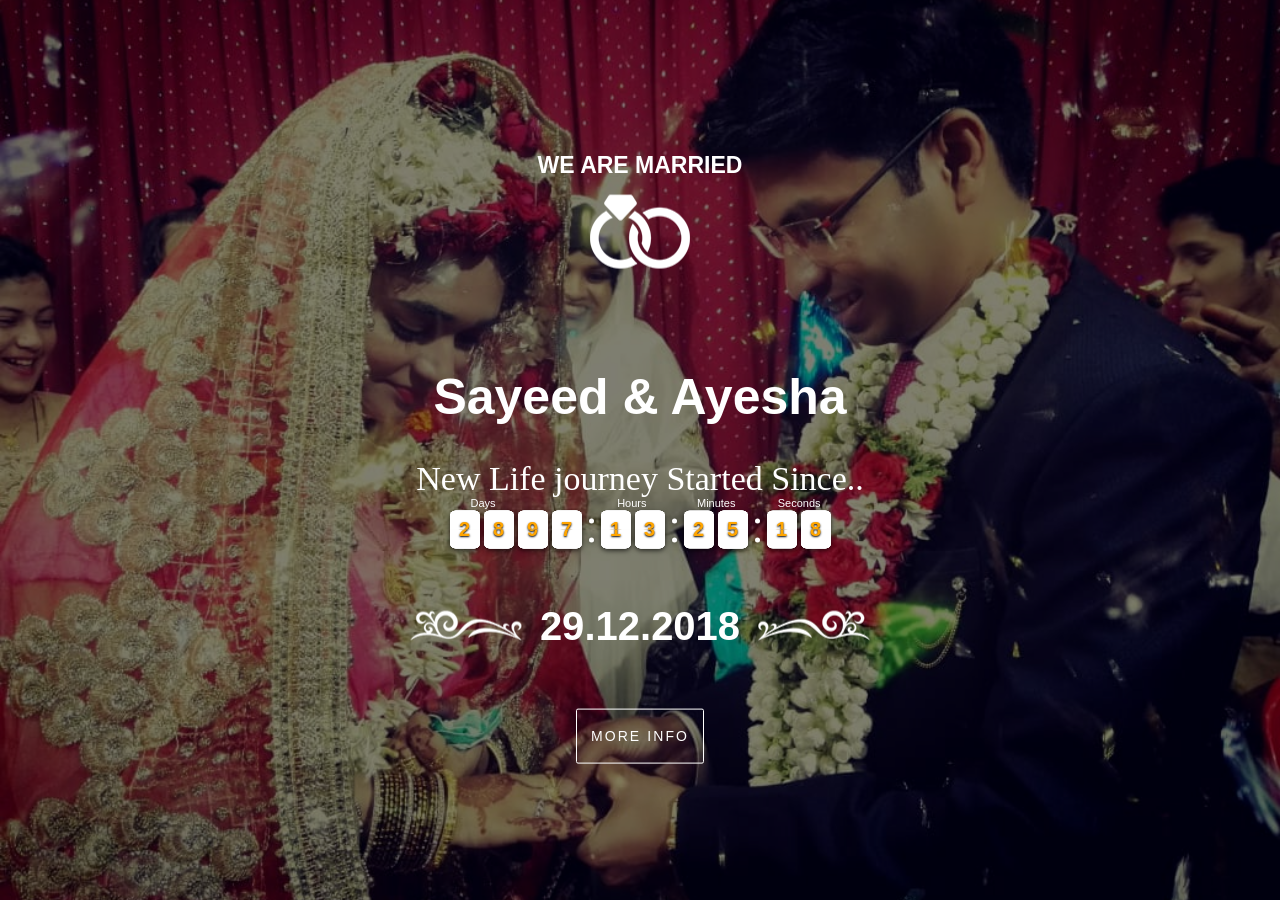
<file: Marriage/index.html>
<!DOCTYPE html>
<html lang="en" class="no-js">
	<head>
		<meta charset="UTF-8" />
		<!--meta http-equiv="X-UA-Compatible" content="IE=edge,chrome=1"> 
		<meta name="viewport" content="width=device-width, initial-scale=1.0"--> 
		<title>Sayeed & Ayesha</title>
		<meta name="description" content="Marriage Invitation" />
		<meta name="keywords" content="website template, layout, css3, transition, effect, split, dual, two sides, portfolio" />
		<meta name="author" content="Codrops" />
		<link rel="shortcut icon" href="logo.jpg">
		<link type="text/css" rel="stylesheet" href="clock_assets/flipclock.css" />
		<link rel="stylesheet" type="text/css" href="css/demo.css" />
		<link rel="stylesheet" type="text/css" href="css/component.css" />
		<link rel="stylesheet" type="text/css" href="css/main.css" />
		 <link rel="stylesheet" type="text/css" href="https://fonts.googleapis.com/css?family=Tangerine">
    	<link href="css/flipTimer.css" rel="stylesheet">

			
 <style>
   body{
	text-align: center;
	background: #00ECB9;
  font-family: sans-serif;
  font-weight: 100;
}


#clockdiv{
	font-family: sans-serif;
	color: #fff;
	display: inline-block;
	font-weight: 100;
	text-align: center;
	font-size: 30px;
}

#clockdiv > div{
	padding: 10px;
	border-radius: 3px;
	background: #00BF96;
	display: inline-block;
}

#clockdiv div > span{
	padding: 15px;
	border-radius: 3px;
	background: #00816A;
	display: inline-block;
}

.smalltext{
	padding-top: 5px;
	font-size: 16px;
}
   
    .flipTimer {
      margin: 100px auto 0;
      width: 500px;
    }
  </style>
 	<script src="js/modernizr.custom.js"></script>


  
    <script src="https://ajax.googleapis.com/ajax/libs/jquery/3.3.1/jquery.min.js"></script>
  <script src="https://maxcdn.bootstrapcdn.com/bootstrap/3.3.7/js/bootstrap.min.js"></script>
		<script type="text/javascript">
var _gaq = _gaq || [];
_gaq.push(['_setAccount', 'UA-7243260-2']);
_gaq.push(['_trackPageview']);
(function() {
var ga = document.createElement('script'); ga.type = 'text/javascript'; ga.async = true;
ga.src = ('https:' == document.location.protocol ? 'https://ssl' : 'http://www') + '.google-analytics.com/ga.js';
var s = document.getElementsByTagName('script')[0]; s.parentNode.insertBefore(ga, s);
})();
</script>

<script src="js/jquery.flipTimer.js"></script>

<script type="text/javascript" src="clock_assets/flipclock.js"></script>
<style text="text/css">body .flip-clock-wrapper ul li a div div.inn, body .flip-clock-small-wrapper ul li a div div.inn { color: #ffa500; background-color: #ffffff; } body .flip-clock-dot, body .flip-clock-small-wrapper .flip-clock-dot { background: #ffffff; } body .flip-clock-wrapper .flip-clock-meridium a, body .flip-clock-small-wrapper .flip-clock-meridium a { color: #ffffff; }</style>
<script type="text/javascript">
$(function(){
	FlipClock.Lang.Custom = { days:'Days', hours:'Hours', minutes:'Minutes', seconds:'Seconds' };
	var opts = {
		clockFace: 'DailyCounter',
		countdown: true,
		language: 'Custom'
	};
	opts.classes = {
		active: 'flip-clock-active',
		before: 'flip-clock-before',
		divider: 'flip-clock-divider',
		dot: 'flip-clock-dot',
		label: 'flip-clock-label',
		flip: 'flip',
		play: 'play',
		wrapper: 'flip-clock-small-wrapper'
	};  
  var countdown = ((new Date().getTime())/1000) - 1546067700; //1546063200; // from: 12/29/2018 11:30 am +0530
	countdown = Math.max(1, countdown);
	$('.clock-builder-output').FlipClock(countdown, opts);
});
</script>
	</head>
	<body >

		<div class="container">
			<div id="splitlayout" class="splitlayout">
				<div class="intro">
				
					<div class="side side-left">
					<div class="bg_heart">
					<div class="bg-image" style="background-image: url('back.jpg');opacity:0.5;"></div>
					
						<header class="codropsheader clearfix">
							<!--span>Blueprint <span class="bp-icon bp-icon-about" data-content="The Blueprints are a collection of basic and minimal website concepts, components, plugins and layouts with minimal style for easy adaption and usage, or simply for inspiration."></span></span>
							<h1>Split Layout</h1-->
							<nav>
								
							</nav>
						</header>
						<div class="intro-content">
							<h1>WE ARE MARRIED</h1>
							<div class="profile"><img src="logo.png" alt="profile1"></div>
							<h1 style="font-size:50px">Sayeed & Ayesha</h1>
							<div class="countdown-title">
				New Life journey Started Since..
		</div>
<!--<div id="clockdiv">
  <div>
    <span class="days"></span>
    <div class="smalltext">Days</div>
  </div>
  <div>
    <span class="hours"></span>
    <div class="smalltext">Hours</div>
  </div>
  <div>
    <span class="minutes"></span>
    <div class="smalltext">Minutes</div>
  </div>
  <div>
    <span class="seconds"></span>
    <div class="smalltext">Seconds</div>
  </div>
</div>
-->
							<div style="    text-align: center;
    position: relative;
    margin: auto;
    display: inline-block;"> <div class="clock-builder-output"></div> </div>
							<div class="title-date">
				<span class="swirl-left"><span class="swirl-right" style="    font-size: 40px;">29<span>.</span>12<span>.</span>2018</span></span>
			</div>
		<!--	<h2> SAVE THE DATE </h2> -->
			<i class="icon ico-l-sm icon-l-arrows-slim-down-dashed animated fadeInDown"></i>
			<h3 class="btn btn-border-white show-info animated fadeInUp"> More Info </h3> 
						</div>
						</div>
						<div class="overlay"></div>
					</div>
					<!--div class="side side-right">
						<div class="intro-content">
							<div class="profile"><img src="img/profile2.jpg" alt="profile2"></div>
							<h1><span>Amy White </span><span>Web Developer</span></h1>
						</div>
						<div class="overlay"></div>
					</div-->
				</div><!-- /intro -->
				<!--div class="page page-right">
					<div class="page-inner">
						<section>
							<h2>Web Development</h2>
							<p>Scenario archetype complementary responsive script pixel sidebar sitemap keep it simple. Complementary visuals footer CSS from alan cooper delightful.  Photoshop iconography simplicity user experience affordance narrative ascenders contour.  Slab serif interstitial skeuomorphism illustrator design by committee simplicity alan cooper eye tracking.  Typography contrast mental model typesetting affordance narrative from CSS. Retina simplicity design by committee typography oblique.</p>
							<p>Delightful ascenders contrast prototype. Ligature jakob nielsen user measure.  Ligature contrast glyph rule of thirds composition interstitial dribbble.  Mental model typography urbanized balance.  Resolution rounded corners IDEO constraints dribbble persona.  Portfolio sketch baseline 66-character line.  Usability testing mental model simplicity aspect ratio pencil type.  Usable sans-serif visualization leading prägnanz baseline pencil fireworks clarity omnigraffle.</p>
						</section>
						<section>
							<h2>Constraints</h2>
							<p>Card-sorting dropdown constraints alan cooper prägnanz iconography. Stakeholder balsamiq italic vector composition ethnography CSS monospace hierarchy. Eye tracking serif persona focus group.</p>
							<p>Typesetting artifact rounded corners eye tracking braindump drawer menu mockup dropdown measure. Jony ive eye tracking script monospace heuristic tabs sketches. Affordance eye tracking scenario usable ligature typesetting clarity responsive. Information architecture golden ratio drawer menu header affordance aspect ratio. Balsamiq slab serif IDEO cognitive dissonance kerning pixel pixel-perfect. Pixel rounded corners header workflow portfolio.</p>
							<p>Scenario navigation complementary jony ive helvetica archetype interstitial serif front-end. Constraints pencil usability gestalt design language mockup usability testing affordance jakob nielsen.</p>
						</section>
						<section>
							<h2>Ligature</h2>
							<p>Delightful ascenders contrast prototype. Ligature jakob nielsen user measure.  Ligature contrast glyph rule of thirds composition interstitial dribbble.  Mental model typography urbanized balance.  Resolution rounded corners IDEO constraints dribbble persona.  Portfolio sketch baseline 66-character line.  Usability testing mental model simplicity aspect ratio pencil type.  Usable sans-serif visualization leading prägnanz baseline pencil fireworks clarity omnigraffle.</p>
							<p>Paper prototype urbanized headroom typography splash screen pencil modal branding. Retina omnigraffle objectified descender navigation adobe ethnography. Innovate design by committee modern hero message. Contrast user-centered color theory keep it simple visuals bevel adobe descender splash screen. From focus group accessibility sans-serif archetype pixel-perfect complementary skeuomorphism. Focus group iconography figure-ground navigation user-centered omnigraffle from.</p>
						</section>
						<section>
							<h2>Ligature</h2>
							<p>Delightful ascenders contrast prototype. Ligature jakob nielsen user measure.  Ligature contrast glyph rule of thirds composition interstitial dribbble.  Mental model typography urbanized balance.  Resolution rounded corners IDEO constraints dribbble persona.  Portfolio sketch baseline 66-character line.  Usability testing mental model simplicity aspect ratio pencil type.  Usable sans-serif visualization leading prägnanz baseline pencil fireworks clarity omnigraffle.</p>
							<p>Paper prototype urbanized headroom typography splash screen pencil modal branding. Retina omnigraffle objectified descender navigation adobe ethnography. Innovate design by committee modern hero message. Contrast user-centered color theory keep it simple visuals bevel adobe descender splash screen. From focus group accessibility sans-serif archetype pixel-perfect complementary skeuomorphism. Focus group iconography figure-ground navigation user-centered omnigraffle from.</p>
						</section>
						<section>
							<h2>Typesetting</h2>
							<p>Typesetting artifact rounded corners eye tracking braindump drawer menu mockup dropdown measure. Jony ive eye tracking script monospace heuristic tabs sketches. Affordance eye tracking scenario usable ligature typesetting clarity responsive. Information architecture golden ratio drawer menu header affordance aspect ratio. Balsamiq slab serif IDEO cognitive dissonance kerning pixel pixel-perfect. Pixel rounded corners header workflow portfolio.</p>
							<p>Fireworks mobile skeuomorphism sitemap. Workflow iconography interaction design pixel-perfect serif. Mental model monospace typeface behavior change bauhaus from usability testing. Color theory user experience paper prototype narrative palette serif gradient header. Oblique modal 66-character line sketch responsive portfolio. Comic sans fireworks prägnanz monospace gradient design language jakob nielsen. Figure-ground pixel aspect ratio sketches rounded corners jony ive constraints mental model splash screen.</p>
							<p>Placeholder text by <a href="http://www.designeripsum.com/">Designer Ipsum</a>.</p>
							<p>Profile images are licensed under a <a href="http://creativecommons.org/licenses/by-nc-sa/2.0/deed.en">Creative Commons BY-NC-SA 2.0</a> license. The images are from Greg Peverill-Conti's <a href="http://www.flickr.com/photos/gregpc/">1,000 faces project</a>.</p>
						</section>
					</div>
				</div-->
				<div class="page page-left" >
				<div style=" background-image: url(img/back3.jpg);
    opacity: 0.1;
    height: 100%;
    width: 100%;
    position: absolute;
    display: -webkit-box;z-index:-333" ></div>
					<div class="page-inner">
					
						<section class="section">
            <!-- Section Title Happy Couple -->
			<h2 class="section-title" style="    text-align: center;
    font-family: inherit;">
				<span>Happy Couple</span>
			</h2>
		
            <!-- END Section Title Happy Couple -->
				<div class="row single-happy-wrapp">
					<div class="col-lg-6 col-md-6 col-sm-6 col-xs-12">
						<div class="single-happy" style="width: 50%;
    text-align: center;
    font-size: 50px;
    font-weight: bold;
    font-family: cursive;">
							<img src="img/girl.jpg" alt="">
							<div class="info-box">
								<div class="info-box-wrap clickBoxBride">
									<div class="overlay-info-box"></div>
									<div class="info-box-text">
										<h3>Ayesha</h3>
										<span>Bride</span>
										
										
									</div>
								</div>
							</div>
						</div>
					</div>
					<div class="single-happy-and "></div>
					<div class="col-lg-6 col-md-6 col-sm-6 col-xs-12">
						<div class="single-happy " style="width: 50%;
    text-align: center;
    font-size: 50px;
    font-weight: bold;
    font-family: cursive;">
							<img src="img/boy.jpg" alt="">
							<div class="info-box">
								<div class="info-box-wrap clickBoxGroom" click="openpopup()">
									<div class="overlay-info-box"></div>
									<div class="info-box-text">
										<h3>Sayeed</h3>
										<span>Groom</span>
										<p></p>
									
									</div>
								</div>
							</div>
						</div>
					</div>
				</div>
			</section>
						<section>
							<h2>Arrange Story</h2>
							<p>------------------------------</p>
							<div style="text-align:center"> 
								<h2> <b style="color:#e2a4a7">We met for the first time  &nbsp; </b><img src="img/firstmet.jpg" alt="FirstMet" style="height:40px;width:40px" />  &nbsp;  1st September 2018</h2>
								
							</div>
							<div style="text-align:center"> 
								<h2> <b style="color:#e2a4a7">Got Engaged  &nbsp;</b><img src="img/engaged.jpg" alt="FirstMet" style="height:100px;width:130px" /> &nbsp; 7th October 2018</h2>
								
							</div>
							<div style="text-align:center"> 
								<h2> <b style="color:#e2a4a7">Bless us with your presence on our Wedding Day (Nikkah) &nbsp;</b><img src="img/back2.jpg" alt="married" style="height:100px;width:130px" /> &nbsp; 29th December 2018</h2>
								<h3> Venue : <b style="color:#e2a4a7">Mumtaz Conventional Hall, <br /> Prashanth Nagar, 1st Main, 3rd Cross,<br /> Behind SJVP College, Harihar. </b>
								<a href ="https://goo.gl/maps/TnwvBeTChbN2" target="_blank"> <img src="img/maps.png" alt="married" style="height:50px;width:50px" > 	 </img> </a></h3>
							</div>
							<div style="text-align:center"> 
								<h2> <b style="color:#e2a4a7">Join us for the Reception (Valima) &nbsp;</b><img src="img/bg-img-2.jpg" alt="married" style="height:100px;width:130px" /> &nbsp; 1st January 2019</h2>
								<h3> Venue : <b style="color:#e2a4a7">City Paradise Marriage Hall, <br /> Malapur, Dharwad. </b>
								<a href ="https://goo.gl/maps/6yN1BjuPEQQ2" target="_blank"> <img src="img/maps.png" alt="married" style="height:50px;width:50px" > 	 </img> </a></h3>
							</div>
						</section>
						
						
						<!--section>
							<div>  
								<a href ="https://goo.gl/maps/6yN1BjuPEQQ2" target="_blank"> <img src="img/bg-img-2.jpg" alt="married" style="height:100px;width:130px" > 	 </img> </a>
								<iframe src="https://www.google.com/maps/embed?pb=!1m18!1m12!1m3!1d3845.2875806367942!2d75.00661191437852!3d15.468955859354017!2m3!1f0!2f0!3f0!3m2!1i1024!2i768!4f13.1!3m3!1m2!1s0x0%3A0x2def98b91a5f20d7!2sCity+Paradise+Marriage+Hall!5e0!3m2!1sen!2sin!4v1542534422816" width="1" height="1" frameborder="0" style="border:0" allowfullscreen> Click For Larger View</iframe>
							</div>
						
						</section-->
						
					</div>
				</div><!-- /page-left -->
				<a href="#" class="back back-right backclick btn btn-border-white show-info animated fadeInUp" title="back to intro" onclick='changeWidth()' style="WIDTH: auto;box-sizing: border-box;"> BACK &rarr; </a>
				<a href="#" class="back back-left backclick btn btn-border-white show-info animated fadeInUp" title="back to intro" onclick='changeWidth()' style="WIDTH: auto;box-sizing: border-box;">  BACK  &larr;</a>
			</div><!-- /splitlayout -->
		</div><!-- /container -->


<!-- The Modal -->
<div id="myModal" class="modal"  style="    text-align: center;
    margin-left: 50px;">

  <!-- Modal content -->
  <div class="modal-content" style="border-radius: 25px;">
    <div class="modal-header">
      <span class="close">&times;</span>
      <h2 class="modalHeader">Modal Header</h2>
    </div>
    <div class="modal-body " style="
    font-size: 30px;
">
      <p class="modalBody" style="white-space:pre-wrap;text-align:left"></p>

    </div>
    <div class="modal-footer">
	<img id= "modalImage" src="img/boy.jpg" alt="" style="border-radius: 25px;">
    
    </div>
  </div>

</div>
		<script src="js/classie.js"></script>
		<script src="js/cbpSplitLayout.js"></script>
		<!-- For the demo ad only -->   
<!--script src="js/demoad.js"></script-->
<script type="text/javascript">
$(document).ready(function() {
 
$('.flipTimer').flipTimer({ 

// count up or countdown
direction: 'up', 

// the target <a href="https://www.jqueryscript.net/time-clock/">date</a>
date: 'December 29, 2018 12:30:30', 


});
});
$('img').bind("contextmenu",function(e){ return false; }); 
function changeWidth()
{

	$(".side").css("width","100%");

}
$('.intro-content').click(function(){
$(".side").css("width","50%");

});
$('.backclick').on('click touchstart touchmove',function(){
$(".side").css("width","100%");

});

var modal = document.getElementById('myModal');

// Get the button that opens the modal


// Get the <span> element that closes the modal
var span = document.getElementsByClassName("close")[0];

// When the user clicks on the button, open the modal 
$('.clickBoxBride').click(function() {
    modal.style.display = "block";
	  $('.modalHeader').text("Ayesha");
   $('.modalBody').text("From,\n\tBeing a stranger\n\tIrritating and teasing me, \n\n To,\n\tBeing the person \n\tI share all my secrets with\n\tMaking me laugh\n\tuncontrollably when I'm sad, \n\n You will always be there for me.\nYou will always stand by me.");
 
   $('#modalImage').attr('src', 'img/girl.jpg');
});

$('.clickBoxGroom').click(function() {
    modal.style.display = "block";
	  $('.modalHeader').text("Sayeed");
   $('.modalBody').text("You are the special star who always shines to it's brightest for me. \n My name might mean Infinite but without your name it's a syntax error :P \n You will be my strength like a open source IDE for JAVA :D. \n \n I am excited to take this step ahead with you and lead a beautiful life together and forever. \n Our ever and forver is going to start from #29 December 2018");
  
    $('#modalImage').attr('src', 'img/boy.jpg');
});
$('.close').click(function() {
		modal.style.display = "none";
});
// When the user clicks on <span> (x), close the modal
span.onclick = function() {
    modal.style.display = "none";
}

// When the user clicks anywhere outside of the modal, close it
window.onclick = function(event) {
    if (event.target == modal) {
        modal.style.display = "none";
    }
}


var love = setInterval(function() {
    var r_num = Math.floor(Math.random() * 40) + 1;
    var r_size = Math.floor(Math.random() * 65) + 10;
    var r_left = Math.floor(Math.random() * 100) + 1;
    var r_bg = Math.floor(Math.random() * 25) + 100;
    var r_time = Math.floor(Math.random() * 5) + 5;

    $('.bg_heart').append("<div class='heart' style='width:" + r_size + "px;height:" + r_size + "px;left:" + r_left + "%;background:rgba(255," + (r_bg - 25) + "," + r_bg + ",1);-webkit-animation:love " + r_time + "s ease;-moz-animation:love " + r_time + "s ease;-ms-animation:love " + r_time + "s ease;animation:love " + r_time + "s ease'></div>");

    $('.bg_heart').append("<div class='heart' style='width:" + (r_size - 10) + "px;height:" + (r_size - 10) + "px;left:" + (r_left + r_num) + "%;background:rgba(255," + (r_bg - 25) + "," + (r_bg + 25) + ",1);-webkit-animation:love " + (r_time + 5) + "s ease;-moz-animation:love " + (r_time + 5) + "s ease;-ms-animation:love " + (r_time + 5) + "s ease;animation:love " + (r_time + 5) + "s ease'></div>");

    $('.heart').each(function() {
        var top = $(this).css("top").replace(/[^-\d\.]/g, '');
        var width = $(this).css("width").replace(/[^-\d\.]/g, '');
        if (top <= -100 || width >= 150) {
            $(this).detach();
        }
    });
}, 500);
  
  function getTimeRemaining(endtime) {
  var t = Date.parse(new Date()) - Date.parse(endtime);
  var seconds = Math.floor((t / 1000) % 60);
  var minutes = Math.floor((t / 1000 / 60) % 60);
  var hours = Math.floor((t / (1000 * 60 * 60)) % 24);
  var days = Math.floor(t / (1000 * 60 * 60 * 24));
  return {
    'total': t,
    'days': days,
    'hours': hours,
    'minutes': minutes,
    'seconds': seconds
  };
}

function initializeClock(id, endtime) {
  var clock = document.getElementById(id);
  var daysSpan = clock.querySelector('.days');
  var hoursSpan = clock.querySelector('.hours');
  var minutesSpan = clock.querySelector('.minutes');
  var secondsSpan = clock.querySelector('.seconds');

  function updateClock() {
    var t = getTimeRemaining(endtime);

    daysSpan.innerHTML = t.days;
    hoursSpan.innerHTML = ('0' + t.hours).slice(-2);
    minutesSpan.innerHTML = ('0' + t.minutes).slice(-2);
    secondsSpan.innerHTML = ('0' + t.seconds).slice(-2);

    if (t.total <= 0) {
      clearInterval(timeinterval);
    }
  }

  updateClock();
  var timeinterval = setInterval(updateClock, 1000);
}

var deadline = new Date(Date.parse(new Date("Dec 29, 2018 12:45:00")) + 1 * 24 * 60 * 60 * 1000);
initializeClock('clockdiv', deadline);
</script>

 <iframe src="song.mp3" allow="autoplay" id="audio" style="display:none;"></iframe> 
	</body>
</html>
</file>
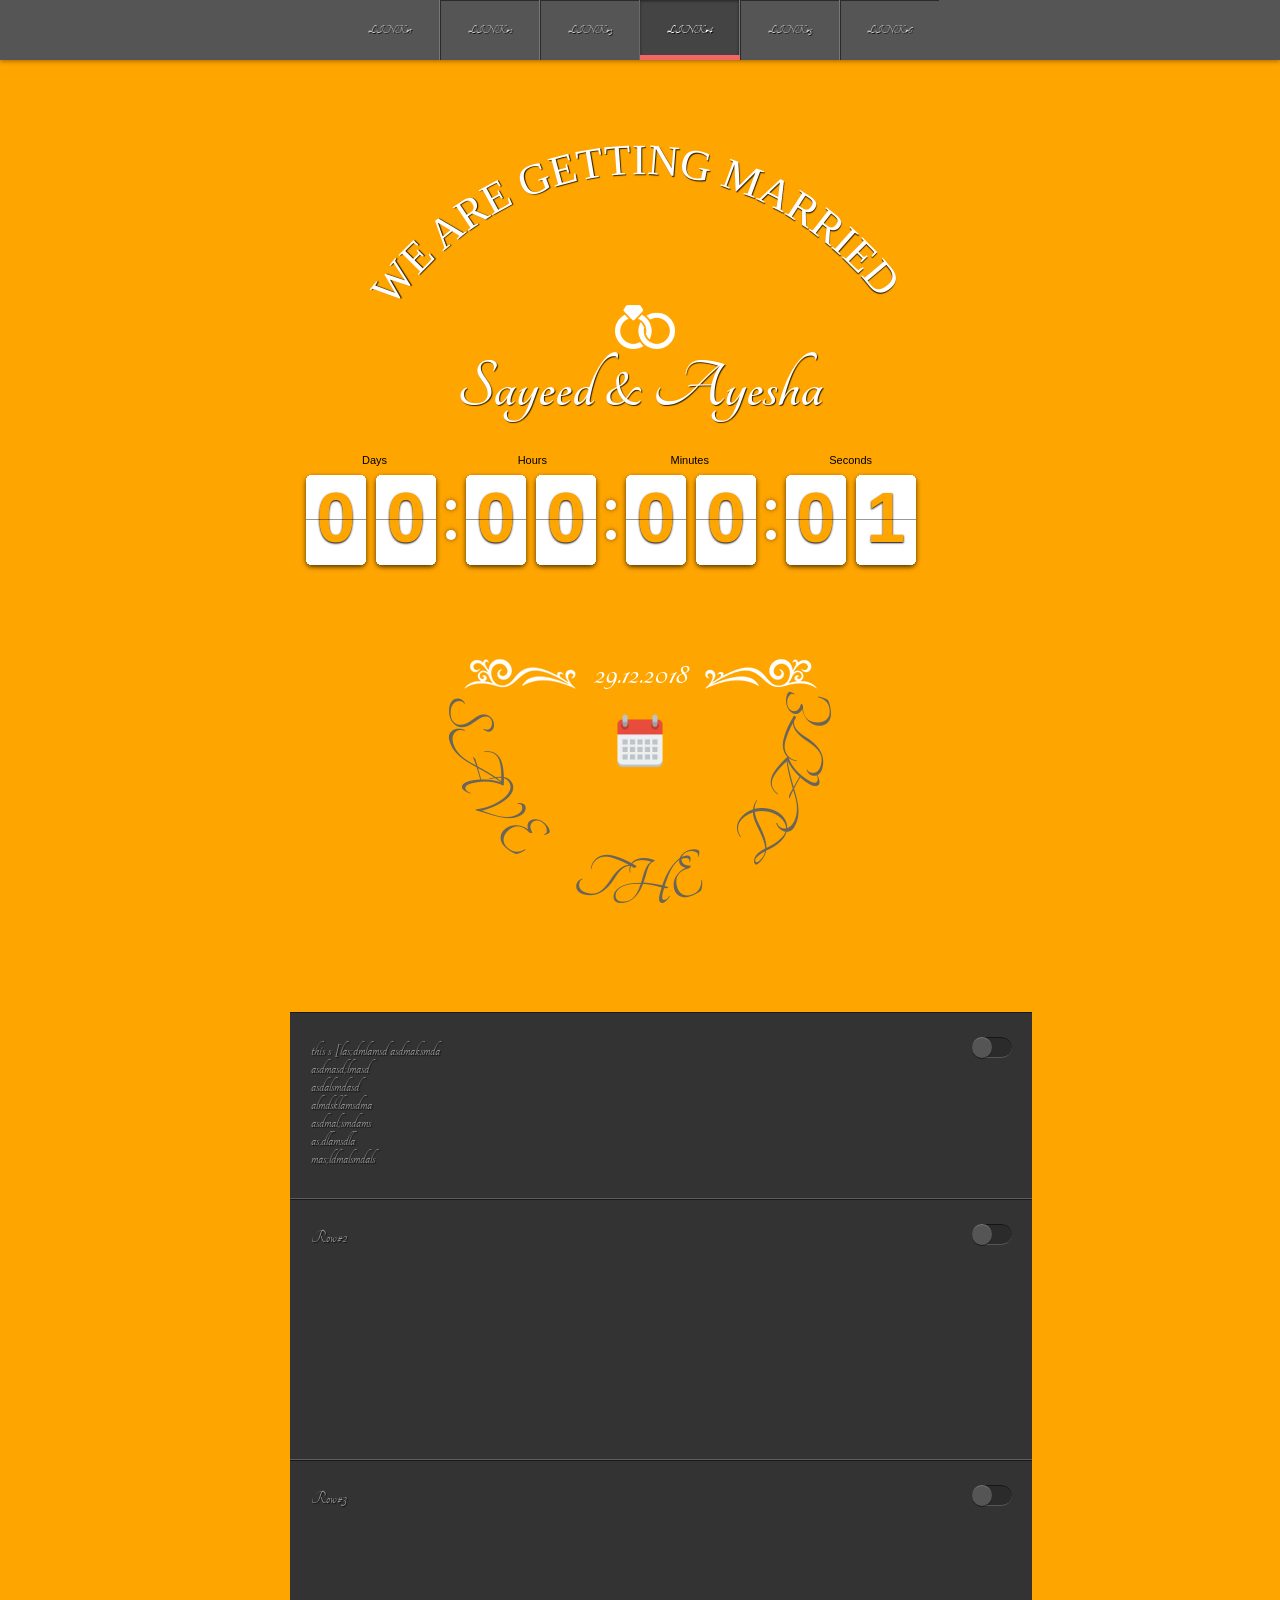
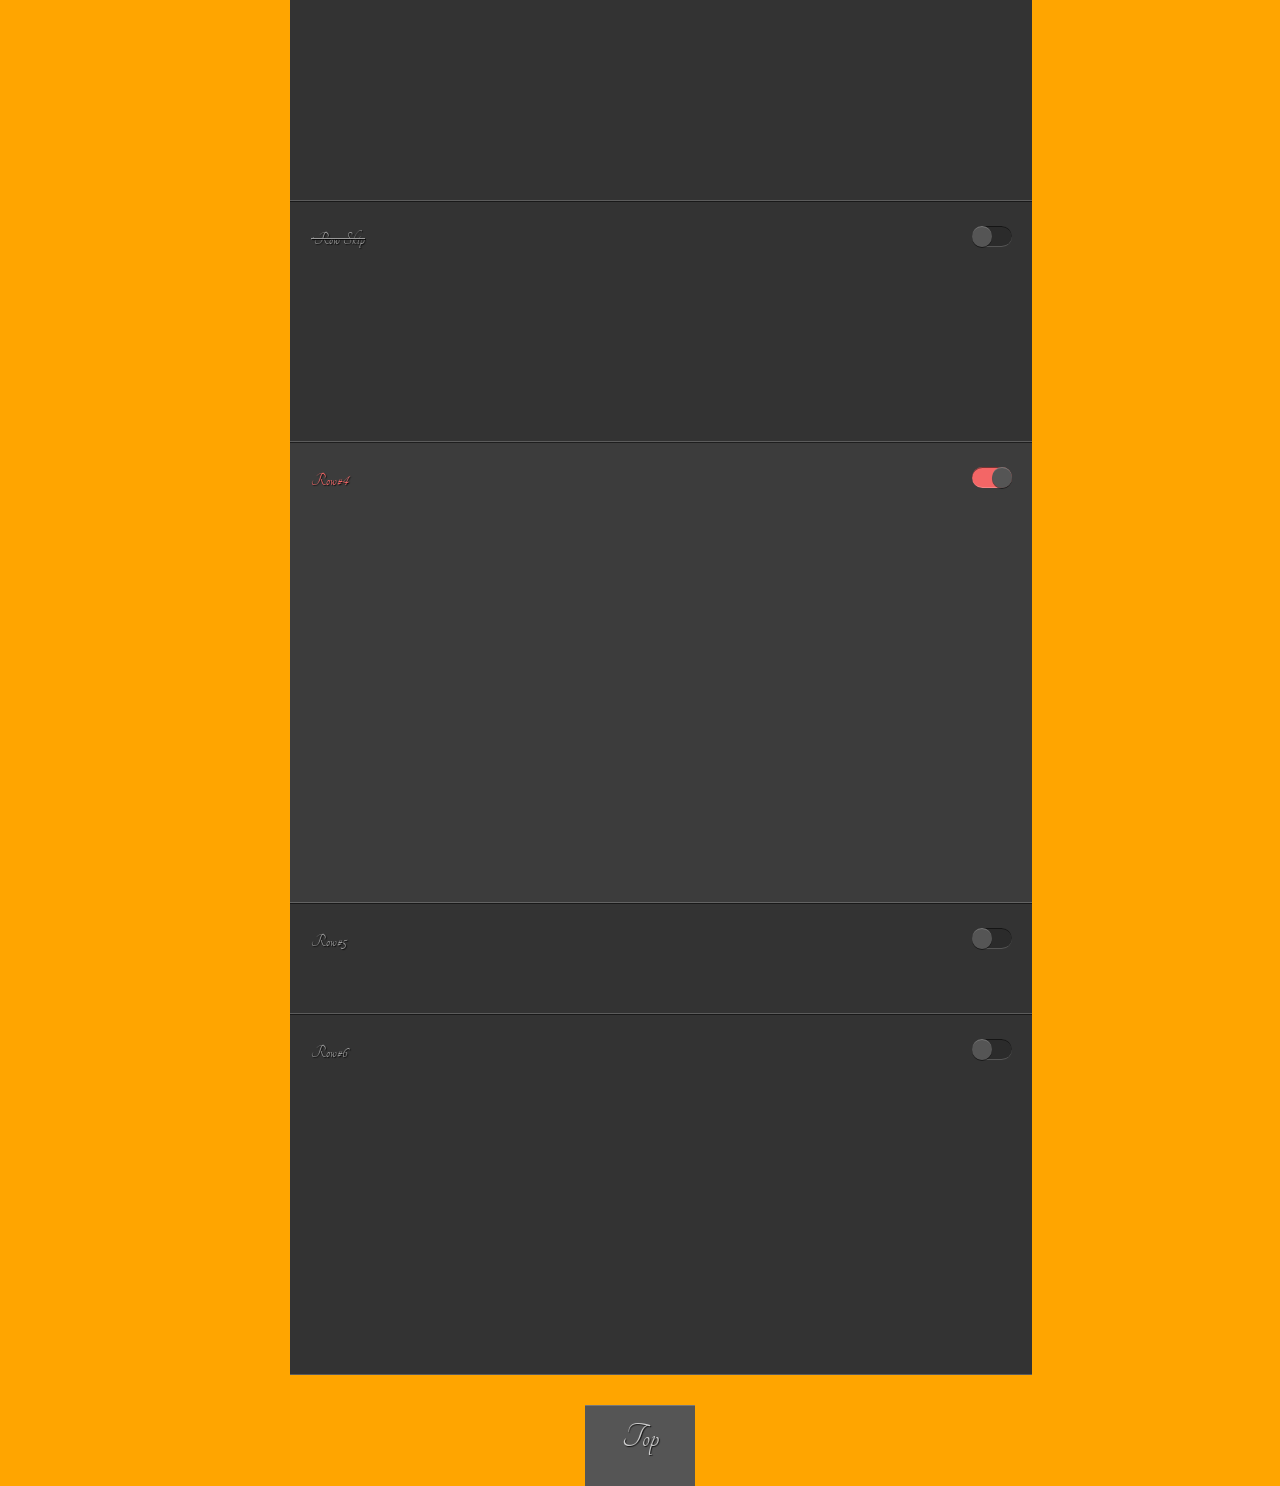
<file: marriageInvitation/index.html>
<!DOCTYPE html>
<html lang="en" >

<head>
  <meta charset="UTF-8">
  <title>Sayeed & Ayesha</title>
      <link rel="stylesheet" href="css/style.css">
	  <link rel="stylesheet" href="css/main.css">
	   <link rel="stylesheet" type="text/css" href="https://fonts.googleapis.com/css?family=Tangerine">
  
	  <link type="text/css" rel="stylesheet" href="clock_assets/flipclock.css" />
	     <link href='https://fonts.googleapis.com/css?family=Exo:700' rel='stylesheet' type='text/css'>
<!--script type="text/javascript" src="https://ajax.googleapis.com/ajax/libs/jquery/1.11.2/jquery.min.js"></script-->
  <script src='https://cdnjs.cloudflare.com/ajax/libs/jquery/2.1.3/jquery.min.js'></script>
<script type="text/javascript" src="clock_assets/flipclock.js"></script>

<style text="text/css">body .flip-clock-wrapper ul li a div div.inn, body .flip-clock-small-wrapper ul li a div div.inn { color: #ffa500; background-color: #ffffff; } body .flip-clock-dot, body .flip-clock-small-wrapper .flip-clock-dot { background: #ffffff; } body .flip-clock-wrapper .flip-clock-meridium a, body .flip-clock-small-wrapper .flip-clock-meridium a { color: #ffffff; }</style>
<script type="text/javascript">
$(function(){
	FlipClock.Lang.Custom = { days:'Days', hours:'Hours', minutes:'Minutes', seconds:'Seconds' };
	var opts = {
		clockFace: 'DailyCounter',
		countdown: true,
		language: 'Custom'
	};  
	var countdown = 1546063200 - ((new Date().getTime())/1000); // from: 12/29/2018 11:30 am +0530
	countdown = Math.max(1, countdown);
	$('.clock-builder-output').FlipClock(countdown, opts);
});
</script>
  
</head>

<body>


   
 <div id="nav-wrap">
       <div id="scroller-anchor"></div> 
       <div id="nav">
            <ul class="clearfix">
                <li class="nav-btn active" data-row-id="row1">Link#1</li>
                <li class="nav-btn" data-row-id="row2">Link#2</li>
                <li class="nav-btn" data-row-id="row3">Link#3</li>
                <li class="nav-btn" data-row-id="row4">Link#4</li>
                <li class="nav-btn" data-row-id="row5">Link#5</li>
                <li class="nav-btn" data-row-id="row6">Link#6</li>
                <div id="nav-indicator"></div>
            </ul>
        </div>
    </div>
    
    <div id="content-wrap">    
    	<h1 style="height: 200px;font-family: 'Tangerine', serif;"><svg viewBox="0 0 500 500">
    <path id="curve" d="M73.2,148.6c4-6.1,65.5-96.8,178.6-95.6c111.3,1.2,170.8,90.3,175.1,97" />
    <text width="500">
      <textPath xlink:href="#curve">
        WE ARE GETTING MARRIED
      </textPath>
    </text>
  </svg></h1>
  <div id="over" style="position:relative; width:100%; height:100%;margin:5px">
		<img src="logo.png" alt="Ring" height="50" width="60">
  </div>
       <div style="font-size:50px;font-weight:italic">  <h1 style="font-size:70px;font-family: 'Tangerine', serif;font-weight:bold">Sayeed <span>&</span> Ayesha</h1></div>
		<br/>
      <div> <div class="clock-builder-output" style="color: red;"></div>
	</div>
	<br/>
<div class="title-date" style="text-align: center;">
				<span class="swirl-left"><span class="swirl-right">29<span>.</span>12<span>.</span>2018</span></span>
			</div>
			
	<div class="estrellas">
	<div style="text-align:center">
			<img src="img/calendar.png" alt="Calender" height="60" width="60">
			</div>
  <span>S</span>
  <span>A</span>
  <span>V</span>
  <span>E</span>
  <span> </span>
  <span>T</span>
  <span>H</span>
  <span>E</span>
  <span> </span>
  <span>D</span>
  <span>A</span>
  <span>T</span>
  <span>E</span>
 
</div>
    	<div class="row row-nav" data-height="100%" id="row1">
		<p>
		this s [las;dmlamsd
		asdmaksmda<br/>
		asdmasd;lmasd<br/>
		asdalsmdasd<br/>
		almdsklamsdma<br/>
		asdmal;smdams<br/>
		as,dlamsdla<br/>
		mas;ldmalsmdals<br/>
		</p>
			
		<div class="row-btn"><div class="circle"></div></div></div>
    
    <div class="row row-nav" data-height="200" id="row2">Row#2 <div class="row-btn"><div class="circle"></div></div></div>
        <div class="row row-nav" data-height="280" id="row3">Row#3 <div class="row-btn"><div class="circle"></div></div></div>
        <div class="row" data-height="180"><span>*Row Skip</span> <div class="row-btn"><div class="circle"></div></div></div>
        <div class="row row-nav" data-height="400" id="row4">Row#4 <div class="row-btn"><div class="circle"></div></div></div>
        <div class="row row-nav" data-height="50" id="row5">Row#5 <div class="row-btn"><div class="circle"></div></div></div>
        <div class="row row-nav" data-height="300" id="row6">Row#6 <div class="row-btn"><div class="circle"></div></div></div>
        
        <div id="top">Top</div>
    </div>
	 


  

    <script  src="js/index.js"></script>




</body>

</html>
</file>
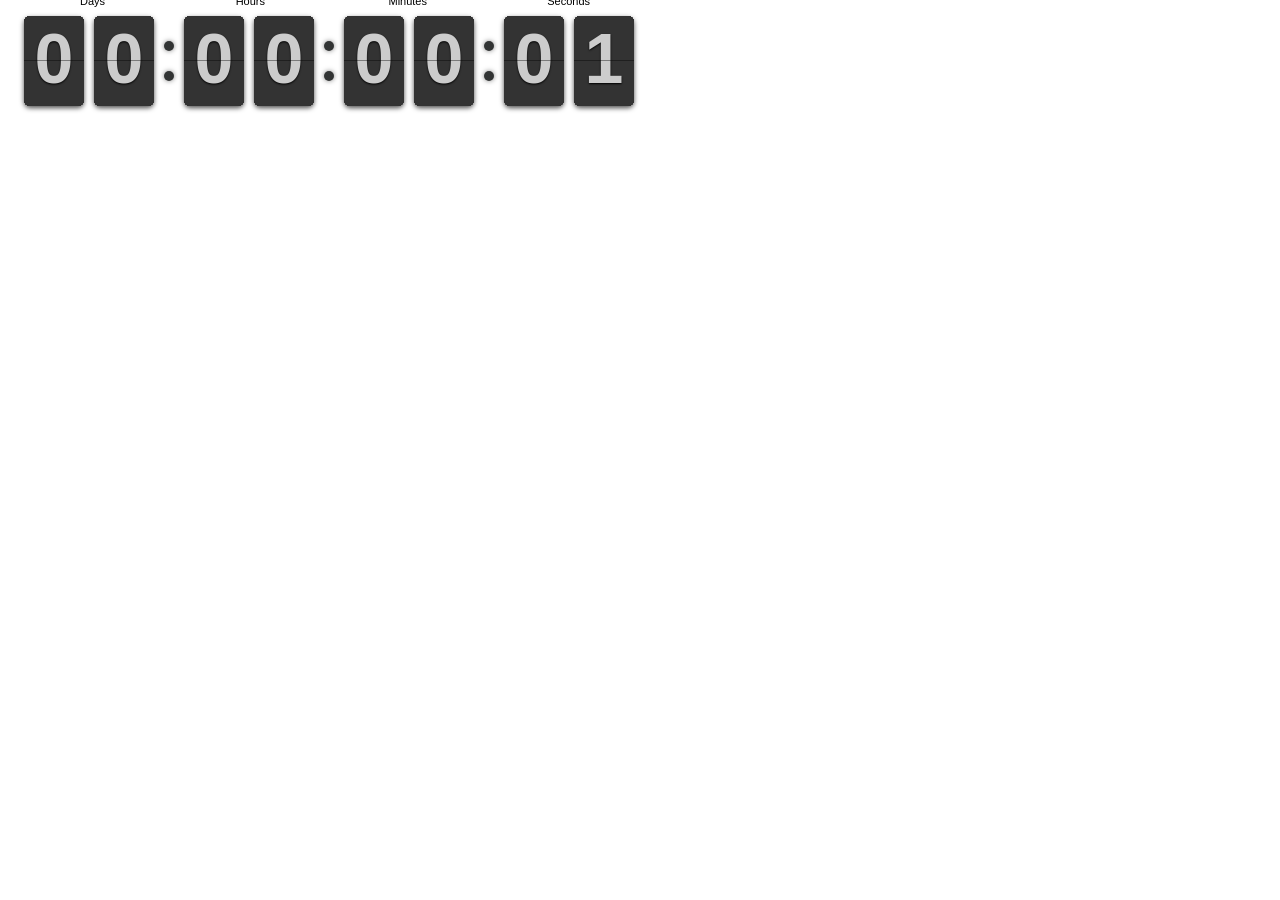
<file: marriageInvitation/test.html>
<html>
<head>

<link type="text/css" rel="stylesheet" href="clock_assets/flipclock.css" />
</head>

<body>
<div class="clock-builder-output"></div>
<script type="text/javascript" src="https://ajax.googleapis.com/ajax/libs/jquery/1.11.2/jquery.min.js"></script>
<script type="text/javascript" src="clock_assets/flipclock.js"></script>
<style text="text/css">body .flip-clock-wrapper ul li a div div.inn, body .flip-clock-small-wrapper ul li a div div.inn { color: #CCCCCC; background-color: #333333; } body .flip-clock-dot, body .flip-clock-small-wrapper .flip-clock-dot { background: #323434; } body .flip-clock-wrapper .flip-clock-meridium a, body .flip-clock-small-wrapper .flip-clock-meridium a { color: #323434; }</style>
<script type="text/javascript">
$(function(){
	FlipClock.Lang.Custom = { days:'Days', hours:'Hours', minutes:'Minutes', seconds:'Seconds' };
	var opts = {
		clockFace: 'DailyCounter',
		countdown: true,
		language: 'Custom'
	};  
	var countdown = 1546063200 - ((new Date().getTime())/1000); // from: 12/29/2018 11:30 am +0530
	countdown = Math.max(1, countdown);
	$('.clock-builder-output').FlipClock(countdown, opts);
});
</script>
</body>

</html>
</file>
<file: Marriage/clock_assets/flipclock.css>
/* Get the bourbon mixin from http://bourbon.io */
/* Reset */
.flip-clock-wrapper * {
    -webkit-box-sizing: border-box;
    -moz-box-sizing: border-box;
    -ms-box-sizing: border-box;
    -o-box-sizing: border-box;
    box-sizing: border-box;
    -webkit-backface-visibility: hidden;
    -moz-backface-visibility: hidden;
    -ms-backface-visibility: hidden;
    -o-backface-visibility: hidden;
    backface-visibility: hidden;
}

.flip-clock-wrapper a {
  cursor: pointer;
  text-decoration: none !important;
  border-bottom: none !important;
  color: #ccc; }

.flip-clock-wrapper a:hover {
  color: #fff; }

.flip-clock-wrapper ul {
  list-style: none; }

.flip-clock-wrapper.clearfix:before,
.flip-clock-wrapper.clearfix:after {
  content: " ";
  display: table; }

.flip-clock-wrapper.clearfix:after {
  clear: both; }

.flip-clock-wrapper.clearfix {
  *zoom: 1; }

/* Main */
.flip-clock-wrapper {
  font: normal 11px "Helvetica Neue", Helvetica, sans-serif;
  -webkit-user-select: none; }

.flip-clock-wrapper .flip-clock-meridium {
  background: none !important;
  box-shadow: 0 0 0 !important;
  font-size: 36px !important; }

.flip-clock-wrapper .flip-clock-meridium a { color: #313333; }

.flip-clock-wrapper {
  text-align: center;
  position: relative;
  width: 100%;
  margin: 1em;
}

.flip-clock-wrapper:before,
.flip-clock-wrapper:after {
    content: " "; /* 1 */
    display: table; /* 2 */
}
.flip-clock-wrapper:after {
    clear: both;
}

/* Skeleton */
.flip-clock-wrapper ul {
  position: relative;
  float: left;
  margin: 5px;
  width: 60px;
  height: 90px;
  font-size: 80px;
  font-weight: bold;
  line-height: 87px;
  border-radius: 6px;
  background: #000;
}

.flip-clock-wrapper ul li {
  z-index: 1;
  position: absolute;
  left: 0;
  top: 0;
  width: 100%;
  height: 100%;
  text-decoration: none !important;
  margin-left: 0;
}

.flip-clock-wrapper ul li:first-child {
  z-index: 2; }

.flip-clock-wrapper ul li a {
  display: block;
  height: 100%;
  -webkit-perspective: 200px;
  -moz-perspective: 200px;
  perspective: 200px;
  margin: 0 !important;
  overflow: visible !important;
  cursor: default !important; }

.flip-clock-wrapper ul li a div {
  z-index: 1;
  position: absolute;
  left: 0;
  width: 100%;
  height: 50%;
  font-size: 80px;
  overflow: hidden; }

.flip-clock-wrapper ul li a div .shadow {
  position: absolute;
  width: 100%;
  height: 100%;
  z-index: 2; }

.flip-clock-wrapper ul li a div.up {
  -webkit-transform-origin: 50% 100%;
  -moz-transform-origin: 50% 100%;
  -ms-transform-origin: 50% 100%;
  -o-transform-origin: 50% 100%;
  transform-origin: 50% 100%;
  top: 0; }

.flip-clock-wrapper ul li a div.up:after {
  content: "";
  position: absolute;
  top: 44px;
  left: 0;
  z-index: 5;
  width: 100%;
  height: 3px;
  background-color: #000;
  background-color: rgba(0, 0, 0, 0.4); }

.flip-clock-wrapper ul li a div.down {
  -webkit-transform-origin: 50% 0;
  -moz-transform-origin: 50% 0;
  -ms-transform-origin: 50% 0;
  -o-transform-origin: 50% 0;
  transform-origin: 50% 0;
  bottom: 0; }

.flip-clock-wrapper ul li a div div.inn {
  position: absolute;
  left: 0;
  z-index: 1;
  width: 100%;
  height: 200%;
  color: #ccc;
  text-shadow: 0 1px 2px #000;
  text-align: center;
  background-color: #333;
  border-radius: 6px;
  font-size: 70px; }

.flip-clock-wrapper ul li a div.up div.inn {
  top: 0; }

.flip-clock-wrapper ul li a div.down div.inn {
  bottom: 0; }

/* PLAY */
.flip-clock-wrapper ul.play li.flip-clock-before {
  z-index: 3; }

.flip-clock-wrapper .flip {   box-shadow: 0 2px 5px rgba(0, 0, 0, 0.7); }

.flip-clock-wrapper ul.play li.flip-clock-active {
  -webkit-animation: asd 0.5s 0.5s linear both;
  -moz-animation: asd 0.5s 0.5s linear both;
  animation: asd 0.5s 0.5s linear both;
  z-index: 5; }

.flip-clock-divider {
  float: left;
  display: inline-block;
  position: relative;
  width: 20px;
  height: 100px; }

.flip-clock-divider:first-child {
  width: 0; }

.flip-clock-dot {
  display: block;
  background: #323434;
  width: 10px;
  height: 10px;
  position: absolute;
  border-radius: 50%;
  box-shadow: 0 0 5px rgba(0, 0, 0, 0.5);
  left: 5px; }

.flip-clock-divider .flip-clock-label {
  position: absolute;
  top: -1.5em;
  right: -86px;
  color: white;
  text-shadow: none; }

.flip-clock-divider.minutes .flip-clock-label {
  right: -88px; }

.flip-clock-divider.seconds .flip-clock-label {
  right: -91px; }

.flip-clock-dot.top {
  top: 30px; }

.flip-clock-dot.bottom {
  bottom: 30px; }

@-webkit-keyframes asd {
  0% {
    z-index: 2; }

  20% {
    z-index: 4; }

  100% {
    z-index: 4; } }

@-moz-keyframes asd {
  0% {
    z-index: 2; }

  20% {
    z-index: 4; }

  100% {
    z-index: 4; } }

@-o-keyframes asd {
  0% {
    z-index: 2; }

  20% {
    z-index: 4; }

  100% {
    z-index: 4; } }

@keyframes asd {
  0% {
    z-index: 2; }

  20% {
    z-index: 4; }

  100% {
    z-index: 4; } }

.flip-clock-wrapper ul.play li.flip-clock-active .down {
  z-index: 2;
  -webkit-animation: turn 0.5s 0.5s linear both;
  -moz-animation: turn 0.5s 0.5s linear both;
  animation: turn 0.5s 0.5s linear both; }

@-webkit-keyframes turn {
  0% {
    -webkit-transform: rotateX(90deg); }

  100% {
    -webkit-transform: rotateX(0deg); } }

@-moz-keyframes turn {
  0% {
    -moz-transform: rotateX(90deg); }

  100% {
    -moz-transform: rotateX(0deg); } }

@-o-keyframes turn {
  0% {
    -o-transform: rotateX(90deg); }

  100% {
    -o-transform: rotateX(0deg); } }

@keyframes turn {
  0% {
    transform: rotateX(90deg); }

  100% {
    transform: rotateX(0deg); } }

.flip-clock-wrapper ul.play li.flip-clock-before .up {
  z-index: 2;
  -webkit-animation: turn2 0.5s linear both;
  -moz-animation: turn2 0.5s linear both;
  animation: turn2 0.5s linear both; }

@-webkit-keyframes turn2 {
  0% {
    -webkit-transform: rotateX(0deg); }

  100% {
    -webkit-transform: rotateX(-90deg); } }

@-moz-keyframes turn2 {
  0% {
    -moz-transform: rotateX(0deg); }

  100% {
    -moz-transform: rotateX(-90deg); } }

@-o-keyframes turn2 {
  0% {
    -o-transform: rotateX(0deg); }

  100% {
    -o-transform: rotateX(-90deg); } }

@keyframes turn2 {
  0% {
    transform: rotateX(0deg); }

  100% {
    transform: rotateX(-90deg); } }

.flip-clock-wrapper ul li.flip-clock-active {
  z-index: 3; }

/* SHADOW */
.flip-clock-wrapper ul.play li.flip-clock-before .up .shadow {
  background: -moz-linear-gradient(top, rgba(0, 0, 0, 0.1) 0%, black 100%);
  background: -webkit-gradient(linear, left top, left bottom, color-stop(0%, rgba(0, 0, 0, 0.1)), color-stop(100%, black));
  background: linear, top, rgba(0, 0, 0, 0.1) 0%, black 100%;
  background: -o-linear-gradient(top, rgba(0, 0, 0, 0.1) 0%, black 100%);
  background: -ms-linear-gradient(top, rgba(0, 0, 0, 0.1) 0%, black 100%);
  background: linear, to bottom, rgba(0, 0, 0, 0.1) 0%, black 100%;
  -webkit-animation: show 0.5s linear both;
  -moz-animation: show 0.5s linear both;
  animation: show 0.5s linear both; }

.flip-clock-wrapper ul.play li.flip-clock-active .up .shadow {
  background: -moz-linear-gradient(top, rgba(0, 0, 0, 0.1) 0%, black 100%);
  background: -webkit-gradient(linear, left top, left bottom, color-stop(0%, rgba(0, 0, 0, 0.1)), color-stop(100%, black));
  background: linear, top, rgba(0, 0, 0, 0.1) 0%, black 100%;
  background: -o-linear-gradient(top, rgba(0, 0, 0, 0.1) 0%, black 100%);
  background: -ms-linear-gradient(top, rgba(0, 0, 0, 0.1) 0%, black 100%);
  background: linear, to bottom, rgba(0, 0, 0, 0.1) 0%, black 100%;
  -webkit-animation: hide 0.5s 0.3s linear both;
  -moz-animation: hide 0.5s 0.3s linear both;
  animation: hide 0.5s 0.3s linear both; }

/*DOWN*/
.flip-clock-wrapper ul.play li.flip-clock-before .down .shadow {
  background: -moz-linear-gradient(top, black 0%, rgba(0, 0, 0, 0.1) 100%);
  background: -webkit-gradient(linear, left top, left bottom, color-stop(0%, black), color-stop(100%, rgba(0, 0, 0, 0.1)));
  background: linear, top, black 0%, rgba(0, 0, 0, 0.1) 100%;
  background: -o-linear-gradient(top, black 0%, rgba(0, 0, 0, 0.1) 100%);
  background: -ms-linear-gradient(top, black 0%, rgba(0, 0, 0, 0.1) 100%);
  background: linear, to bottom, black 0%, rgba(0, 0, 0, 0.1) 100%;
  -webkit-animation: show 0.5s linear both;
  -moz-animation: show 0.5s linear both;
  animation: show 0.5s linear both; }

.flip-clock-wrapper ul.play li.flip-clock-active .down .shadow {
  background: -moz-linear-gradient(top, black 0%, rgba(0, 0, 0, 0.1) 100%);
  background: -webkit-gradient(linear, left top, left bottom, color-stop(0%, black), color-stop(100%, rgba(0, 0, 0, 0.1)));
  background: linear, top, black 0%, rgba(0, 0, 0, 0.1) 100%;
  background: -o-linear-gradient(top, black 0%, rgba(0, 0, 0, 0.1) 100%);
  background: -ms-linear-gradient(top, black 0%, rgba(0, 0, 0, 0.1) 100%);
  background: linear, to bottom, black 0%, rgba(0, 0, 0, 0.1) 100%;
  -webkit-animation: hide 0.5s 0.3s linear both;
  -moz-animation: hide 0.5s 0.3s linear both;
  animation: hide 0.5s 0.2s linear both; }

@-webkit-keyframes show {
  0% {
    opacity: 0; }

  100% {
    opacity: 1; } }

@-moz-keyframes show {
  0% {
    opacity: 0; }

  100% {
    opacity: 1; } }

@-o-keyframes show {
  0% {
    opacity: 0; }

  100% {
    opacity: 1; } }

@keyframes show {
  0% {
    opacity: 0; }

  100% {
    opacity: 1; } }

@-webkit-keyframes hide {
  0% {
    opacity: 1; }

  100% {
    opacity: 0; } }

@-moz-keyframes hide {
  0% {
    opacity: 1; }

  100% {
    opacity: 0; } }

@-o-keyframes hide {
  0% {
    opacity: 1; }

  100% {
    opacity: 0; } }

@keyframes hide {
  0% {
    opacity: 1; }

  100% {
    opacity: 0; } }
	
/* --- SMALL CLOCK CSS --- */

/* Reset */
.flip-clock-small-wrapper * {
    -webkit-box-sizing: border-box;
    -moz-box-sizing: border-box;
    -ms-box-sizing: border-box;
    -o-box-sizing: border-box;
    box-sizing: border-box;
    -webkit-backface-visibility: hidden;
    -moz-backface-visibility: hidden;
    -ms-backface-visibility: hidden;
    -o-backface-visibility: hidden;
    backface-visibility: hidden;
}

.flip-clock-small-wrapper a {
  cursor: pointer;
  text-decoration: none !important;
  border-bottom: none !important;
  color: #ccc; }

.flip-clock-small-wrapper a:hover {
  color: #fff; }

.flip-clock-small-wrapper ul {
  list-style: none; }

.flip-clock-small-wrapper.clearfix:before,
.flip-clock-small-wrapper.clearfix:after {
  content: " ";
  display: table; }

.flip-clock-small-wrapper.clearfix:after {
  clear: both; }

.flip-clock-small-wrapper.clearfix {
  *zoom: 1; }

/* Main */
.flip-clock-small-wrapper {
  font: normal 11px "Helvetica Neue", Helvetica, sans-serif;
  -webkit-user-select: none; }

.flip-clock-small-wrapper .flip-clock-meridium {
  background: none !important;
  box-shadow: 0 0 0 !important;
  font-size: 18px !important; }

.flip-clock-small-wrapper .flip-clock-meridium a { color: #313333; }

.flip-clock-small-wrapper {
  text-align: center;
  position: relative;
  width: 100%;
  margin: 1em;
}

.flip-clock-small-wrapper:before,
.flip-clock-small-wrapper:after {
    content: " "; /* 1 */
    display: table; /* 2 */
}
.flip-clock-small-wrapper:after {
    clear: both;
}

/* Skeleton */
.flip-clock-small-wrapper ul {
  position: relative;
  float: left;
  margin: 2px;
  width: 30px;
  padding: 0;
  height: 38px;
  font-size: 80px;
  font-weight: bold;
  line-height: 37px;
  border-radius: 6px;
  background: #000;
}

.flip-clock-small-wrapper ul li {
  z-index: 1;
  position: absolute;
  left: 0;
  top: 0;
  width: 100%;
  height: 100%;
  text-decoration: none !important;
  margin-left: 0;
}

.flip-clock-small-wrapper ul li:first-child {
  z-index: 2; }

.flip-clock-small-wrapper ul li a {
  display: block;
  height: 100%;
  -webkit-perspective: 200px;
  -moz-perspective: 200px;
  perspective: 200px;
  margin: 0 !important;
  overflow: visible !important;
  cursor: default !important; }

.flip-clock-small-wrapper ul li a div {
  z-index: 1;
  position: absolute;
  left: 0;
  width: 100%;
  height: 50%;
  font-size: 80px;
  overflow: hidden; }

.flip-clock-small-wrapper ul li a div .shadow {
  position: absolute;
  width: 100%;
  height: 100%;
  z-index: 2; }

.flip-clock-small-wrapper ul li a div.up {
  -webkit-transform-origin: 50% 100%;
  -moz-transform-origin: 50% 100%;
  -ms-transform-origin: 50% 100%;
  -o-transform-origin: 50% 100%;
  transform-origin: 50% 100%;
  top: 0; }

.flip-clock-small-wrapper ul li a div.up:after {
  content: "";
  position: absolute;
  top: 44px;
  left: 0;
  z-index: 5;
  width: 100%;
  height: 3px;
  background-color: #000;
  background-color: rgba(0, 0, 0, 0.4); }

.flip-clock-small-wrapper ul li a div.down {
  -webkit-transform-origin: 50% 0;
  -moz-transform-origin: 50% 0;
  -ms-transform-origin: 50% 0;
  -o-transform-origin: 50% 0;
  transform-origin: 50% 0;
  bottom: 0; }

.flip-clock-small-wrapper ul li a div div.inn {
  position: absolute;
  left: 0;
  z-index: 1;
  width: 100%;
  height: 200%;
  color: #ccc;
  text-shadow: 0 1px 2px #000;
  text-align: center;
  background-color: #333;
  border-radius: 6px;
  font-size: 20px; }

.flip-clock-small-wrapper ul li a div.up div.inn {
  top: 0; }

.flip-clock-small-wrapper ul li a div.down div.inn {
  bottom: 0; }

/* PLAY */
.flip-clock-small-wrapper ul.play li.flip-clock-before {
  z-index: 3; }

.flip-clock-small-wrapper .flip {   box-shadow: 0 2px 5px rgba(0, 0, 0, 0.7); }

.flip-clock-small-wrapper ul.play li.flip-clock-active {
  -webkit-animation: asd 0.5s 0.5s linear both;
  -moz-animation: asd 0.5s 0.5s linear both;
  animation: asd 0.5s 0.5s linear both;
  z-index: 5; }

.flip-clock-small-wrapper .flip-clock-divider {
  float: left;
  display: inline-block;
  position: relative;
  width: 15px;
  height: 40px; }

.flip-clock-small-wrapper .flip-clock-divider:first-child {
  width: 0; }

.flip-clock-small-wrapper .flip-clock-dot {
  display: block;
  background: #323434;
  width: 5px;
  height: 5px;
  position: absolute;
  border-radius: 50%;
  box-shadow: 0 0 5px rgba(0, 0, 0, 0.5);
  left: 5px; }

.flip-clock-small-wrapper .flip-clock-divider .flip-clock-label {
  position: absolute;
  top: -1.1em;
  right: -48px;
  color: white;
  text-shadow: none; }

.flip-clock-small-wrapper .flip-clock-divider.minutes .flip-clock-label {
  right: -54px; }

.flip-clock-small-wrapper .flip-clock-divider.seconds .flip-clock-label {
  right: -56px; }

.flip-clock-small-wrapper .flip-clock-dot.top {
  top: 10px; }

.flip-clock-small-wrapper .flip-clock-dot.bottom {
  bottom: 6px; }

.flip-clock-small-wrapper ul.play li.flip-clock-active .down {
  z-index: 2;
  -webkit-animation: turn 0.5s 0.5s linear both;
  -moz-animation: turn 0.5s 0.5s linear both;
  animation: turn 0.5s 0.5s linear both; }

.flip-clock-small-wrapper ul.play li.flip-clock-before .up {
  z-index: 2;
  -webkit-animation: turn2 0.5s linear both;
  -moz-animation: turn2 0.5s linear both;
  animation: turn2 0.5s linear both; }

.flip-clock-small-wrapper ul li.flip-clock-active {
  z-index: 3; }

/* SHADOW */
.flip-clock-small-wrapper ul.play li.flip-clock-before .up .shadow {
  background: -moz-linear-gradient(top, rgba(0, 0, 0, 0.1) 0%, black 100%);
  background: -webkit-gradient(linear, left top, left bottom, color-stop(0%, rgba(0, 0, 0, 0.1)), color-stop(100%, black));
  background: linear, top, rgba(0, 0, 0, 0.1) 0%, black 100%;
  background: -o-linear-gradient(top, rgba(0, 0, 0, 0.1) 0%, black 100%);
  background: -ms-linear-gradient(top, rgba(0, 0, 0, 0.1) 0%, black 100%);
  background: linear, to bottom, rgba(0, 0, 0, 0.1) 0%, black 100%;
  -webkit-animation: show 0.5s linear both;
  -moz-animation: show 0.5s linear both;
  animation: show 0.5s linear both; }

.flip-clock-small-wrapper ul.play li.flip-clock-active .up .shadow {
  background: -moz-linear-gradient(top, rgba(0, 0, 0, 0.1) 0%, black 100%);
  background: -webkit-gradient(linear, left top, left bottom, color-stop(0%, rgba(0, 0, 0, 0.1)), color-stop(100%, black));
  background: linear, top, rgba(0, 0, 0, 0.1) 0%, black 100%;
  background: -o-linear-gradient(top, rgba(0, 0, 0, 0.1) 0%, black 100%);
  background: -ms-linear-gradient(top, rgba(0, 0, 0, 0.1) 0%, black 100%);
  background: linear, to bottom, rgba(0, 0, 0, 0.1) 0%, black 100%;
  -webkit-animation: hide 0.5s 0.3s linear both;
  -moz-animation: hide 0.5s 0.3s linear both;
  animation: hide 0.5s 0.3s linear both; }

/*DOWN*/
.flip-clock-small-wrapper ul.play li.flip-clock-before .down .shadow {
  background: -moz-linear-gradient(top, black 0%, rgba(0, 0, 0, 0.1) 100%);
  background: -webkit-gradient(linear, left top, left bottom, color-stop(0%, black), color-stop(100%, rgba(0, 0, 0, 0.1)));
  background: linear, top, black 0%, rgba(0, 0, 0, 0.1) 100%;
  background: -o-linear-gradient(top, black 0%, rgba(0, 0, 0, 0.1) 100%);
  background: -ms-linear-gradient(top, black 0%, rgba(0, 0, 0, 0.1) 100%);
  background: linear, to bottom, black 0%, rgba(0, 0, 0, 0.1) 100%;
  -webkit-animation: show 0.5s linear both;
  -moz-animation: show 0.5s linear both;
  animation: show 0.5s linear both; }

.flip-clock-small-wrapper ul.play li.flip-clock-active .down .shadow {
  background: -moz-linear-gradient(top, black 0%, rgba(0, 0, 0, 0.1) 100%);
  background: -webkit-gradient(linear, left top, left bottom, color-stop(0%, black), color-stop(100%, rgba(0, 0, 0, 0.1)));
  background: linear, top, black 0%, rgba(0, 0, 0, 0.1) 100%;
  background: -o-linear-gradient(top, black 0%, rgba(0, 0, 0, 0.1) 100%);
  background: -ms-linear-gradient(top, black 0%, rgba(0, 0, 0, 0.1) 100%);
  background: linear, to bottom, black 0%, rgba(0, 0, 0, 0.1) 100%;
  -webkit-animation: hide 0.5s 0.3s linear both;
  -moz-animation: hide 0.5s 0.3s linear both;
  animation: hide 0.5s 0.2s linear both; }
</file>
<file: Marriage/css/demo.css>
/* General Blueprint Style */
@import url(//fonts.googleapis.com/css?family=Lato:300,400,700);
@font-face {
	font-family: 'bpicons';
	src:url('../fonts/bpicons/bpicons.eot');
	src:url('../fonts/bpicons/bpicons.eot?#iefix') format('embedded-opentype'),
		url('../fonts/bpicons/bpicons.woff') format('woff'),
		url('../fonts/bpicons/bpicons.ttf') format('truetype'),
		url('../fonts/bpicons/bpicons.svg#bpicons') format('svg');
	font-weight: normal;
	font-style: normal;
} /* Made with http://icomoon.io/ */

*, *:after, *:before { -webkit-box-sizing: border-box; -moz-box-sizing: border-box; box-sizing: border-box; }
body, html { font-size: 100%; padding: 0; margin: 0;}

/* Clearfix hack by Nicolas Gallagher: http://nicolasgallagher.com/micro-clearfix-hack/ */
.clearfix:before, .clearfix:after { content: " "; display: table; }
.clearfix:after { clear: both; }

body {
    font-family: 'Lato', Calibri, Arial, sans-serif;
    color: #fff;
    background: #333;
}

a {
	color: #ccc;
	text-decoration: none;
}

a:hover {
	color: #000;
}

.codropsheader {
	width: 100%;
	margin: 0 auto;
	text-align: left;
	padding: 1.4em;
	opacity: 0.7;
	visibility: visible;
	-webkit-transition: opacity 0.3s;
	transition: opacity 0.3s;
}

.codropsheader h1 {
	font-size: 2.125em;
	line-height: 1.3;
	margin: 0 0 0.6em 0;
	float: left;
	font-weight: 400;
}

.codropsheader > span {
	display: block;
	position: relative;
	z-index: 9999;
	font-weight: 700;
	text-transform: uppercase;
	letter-spacing: 0.5em;
	padding: 0 0 0.6em 0.1em;
}

.codropsheader > span span:after {
	width: 30px;
	height: 30px;
	left: -12px;
	font-size: 50%;
	top: -8px;
	font-size: 75%;
	position: relative;
}

.codropsheader > span span:hover:before {
	content: attr(data-content);
	text-transform: none;
	text-indent: 0;
	letter-spacing: 0;
	font-weight: 300;
	font-size: 110%;
	padding: 0.8em 1em;
	line-height: 1.2;
	text-align: left;
	left: auto;
	margin-left: 4px;
	position: absolute;
	color: #47a3da;
	background: #fff;
}

.codropsheader nav {
	float: left;
	text-align: center;
	margin-left: 1.5em;
	display: block;
}

.codropsheader nav a {
	display: inline-block;
	position: relative;
	text-align: left;
	width: 2.5em;
	height: 2.5em;
	background: #47a3da;
	border-radius: 50%;
	margin: 0 0.1em;
	border: 3px solid #fff;
}

.codropsheader nav a > span {
	display: none;
}

.codropsheader nav a:hover:before {
	content: attr(data-info);
	color: #fff;
	position: absolute;
	width: 600%;
	top: 120%;
	text-align: right;
	right: 0;
	pointer-events: none;
}

.codropsheader nav a:hover {
	background: #fff;
}

.bp-icon:after {
	font-family: 'bpicons';
	speak: none;
	font-style: normal;
	font-weight: normal;
	font-variant: normal;
	text-transform: none;
	text-align: center;
	color: #fff;
	-webkit-font-smoothing: antialiased;
}

.codropsheader nav .bp-icon:after {
	position: absolute;
	top: 0;
	left: 0;
	width: 100%;
	height: 100%;
	line-height: 2;
	text-indent: 0;
}

.codropsheader nav a:hover:after {
	color: #47a3da;
}

.bp-icon-next:after {
	content: "\e000";
}
.bp-icon-drop:after {
	content: "\e001";
}
.bp-icon-archive:after {
	content: "\e002";
}
.bp-icon-about:after {
	content: "\e003";
}
.bp-icon-prev:after {
	content: "\e004";
}

.demos {
	display: inline-block;
	line-height: 2.4em;
	margin-left: 1em;
	float: right;
}

.demos a {
	display: inline-block;
	color: #fff;
	margin: 0 0.5em;
}

.demos a:hover,
.demos a:focus,
.demos a.current {
	color: rgba(0,0,0,.4);
}

@media screen and (max-width: 73.375em) {
	.codropsheader {
		text-align: center;
	}
	.codropsheader h1,
	.codropsheader nav,
	.demos {
		float: none;
		margin: 0 auto;
		padding: 0.15em 0;
	}
	.codropsheader > span {
		padding: 0;
	}
	.codropsheader > span span:after {
		display: none;
	}
}

@media screen and (max-height: 30.25em) {
	.codropsheader nav { display: none; }
}
</file>
<file: Marriage/css/component.css>
html, body, 
.container {
	position: relative;
	width: 100%;
	height: 100%;
}

body {
	overflow-y: scroll;
	background: #333;
	font-family: 'Clicker Script';
	font-weight:bold
}

.splitlayout {
	position: relative;
	overflow-x: hidden;
	min-height: 100%;
	width: 100%;
}

/* Intro sides */
.side {
	position: fixed;
	top: 0;
	z-index: 100;
	width: 100%;
	height: 100%;
	text-align: center;
	-webkit-backface-visibility: hidden;
}

.open-left .side,
.open-right .side {
	cursor: default;
}

.overlay {
	position: absolute;
	top: 0;
	left: 0;
	z-index: 499;
	visibility: hidden;
	width: 100%;
	height: 100%;
	opacity: 0;
}

.side-left .overlay {
	background: rgba(0,0,0,0.7);
}

.side-right .overlay {
	background: rgba(0,0,0,0.3);
}

.side-left {
	left: 0;
	background: #000000;
	#color: #000000;
	outline: 1px solid #000000; /* avoid gap */
	 color: white;
 /* text-shadow: 0 1px 0 #ccc,
               0 2px 0 #c9c9c9,
               0 3px 0 #bbb,
               0 4px 0 #b9b9b9,
               0 5px 0 #aaa,
               0 6px 1px rgba(0,0,0,.1),
               0 0 5px rgba(0,0,0,.1),
               0 1px 3px rgba(0,0,0,.3),
               0 3px 5px rgba(0,0,0,.2),
               0 5px 10px rgba(0,0,0,.25),
               0 10px 10px rgba(0,0,0,.2),
               0 20px 20px rgba(0,0,0,.15); */
}

.side-right {
	right: 0;
	background: #fff;
	color: #000000;
	outline: 1px solid #fff; /* avoid gap */
}

/* Intro content, profile image and name, back button */
.intro-content {
	position: absolute;
	top: 50%;
	left: 50%;
	padding: 0 1em;
	width: 50%;
	cursor: pointer;
	-webkit-transform: translateY(-50%) translateX(-50%);
	transform: translateY(-50%) translateX(-50%);
}

.profile {
	margin: 0 auto;
	width: 140px;
	height: 140px;
	border-radius: 50%;
	#background: #000000;
	
}

.profile img {
	#max-width: 100%;
	#border-radius: 50%;
	#opacity: 0.6;
}

.intro-content h1 > span {
	display: block;
	white-space: nowrap;
}

.intro-content h1 > span:first-child {
	font-weight: 300;
	font-size: 2em;
}

.intro-content h1 > span:nth-child(2) {
	position: relative;
	margin-top: 0.5em;
	padding: 0.8em;
	text-transform: uppercase;
	letter-spacing: 1px;
	font-size: 0.8em;
}

.intro-content h1 > span:nth-child(2):before {
	position: absolute;
	top: 0;
	left: 25%;
	width: 50%;
	height: 2px;
	background: #fff;
	content: '';
}

.side-right .intro-content h1 > span:nth-child(2):before {
	background: #000000;
}

.back {
	position: fixed;
	top: 2.6em;
	z-index: 500;
	display: block;
	visibility: hidden;
	width: 50px;
	height: 50px;
	border-radius: 50%;
	color: #000000;
	text-align: center;
	font-size: 22px;
	line-height: 44px;
	opacity: 0;
	pointer-events: none;
}

.mobile-layout .back { /* fixed positioning will make this not clickable after scrolling on some mobile devices */
	position: absolute;
}

.back-left {
	left: 12.5%;
	-webkit-transform: translateX(-50%);
	transform: translateX(-50%);
}

.back-right {
	right: 12.5%;
	-webkit-transform: translateX(50%);
	transform: translateX(50%);
	color: #fff;
}

.open-right .back-left,
.open-left .back-right {
	visibility: visible;
	opacity: 1;
	-webkit-transition-delay: 0.3s;
	transition-delay: 0.3s;
	pointer-events: auto;
}

.back:hover {
	color: #ddd;
}

/* Pages */
.page {
	position: relative;
	top: 0;
	overflow: auto;
	min-height: 100%;
	width: 75%;
	height: auto;
	font-size: 1.4em;
	-webkit-backface-visibility: hidden;
}

.page-right {
	left: 25%;
	outline: 5px solid #ecf0f1; /* avoid rounding gaps */
	background: #ecf0f1;
	color: #97a8b2;
	-webkit-transform: translateX(100%);
	transform: translateX(100%);
}

.splitlayout.open-right {
	background: #ecf0f1;
}

.page-left {
	left: 0;
	outline: 5px solid #34495e; /* avoid rounding gaps */
	background: #34495e;
	color: #fff;
	text-align: right;
	-webkit-transform: translateX(-100%);
	transform: translateX(-100%);
}

.splitlayout.open-left {
	background: #34495e;
}

/* Inner page content */
.page-inner {
	padding: 2em;
}

.page-inner section {
	padding-bottom: 1em;
}

.page-inner h2 {
	margin: 0 0 1em 0;
	font-weight: 300;
	font-size: 2.4em;
}

.page-inner p {
	font-weight: 300;
	font-size: 1.2em;
}

/* All transitions */
.side,
.page {
	-webkit-transition: -webkit-transform 0.6s;
	transition: transform 0.6s;
}

.overlay {
	-webkit-transition: opacity 0.6s, visibility 0.1s 0.6s;
	transition: opacity 0.6s, visibility 0.1s 0.6s;
}

.intro-content {
	-webkit-transition: -webkit-transform 0.6s, top 0.6s;
	transition: transform 0.6s, top 0.6s;
}

.intro-content h1,
.back {
	-webkit-transition: opacity 0.3s;
	transition: opacity 0.3s;
}

/* Open and close */

/* We need to set the position and overflow for the respective page scroll */
.reset-layout .page,
.splitlayout.open-right .page-left,
.splitlayout.open-left .page-right,
.splitlayout.close-right .page-left,
.splitlayout.close-left .page-right {
	position: absolute;
	overflow: hidden;
	height: 100%;
}

.splitlayout.open-right .page-right,
.splitlayout.open-left .page-left {
	position: relative;
	overflow: auto;
	height: auto;
}

.open-right .side-left .overlay,
.open-left .side-right .overlay {
	visibility: visible;
	opacity: 1;
	-webkit-transition: opacity 0.6s;
	transition: opacity 0.6s;
}

/* Right side open */
.open-right .side-left {
	-webkit-transform: translateX(-60%);
	transform: translateX(-60%);
}

.open-right .side-right {
	z-index: 200;
	-webkit-transform: translateX(-150%);
	transform: translateX(-150%);
}

.close-right .side-right {
	z-index: 200;
}

.open-right .side-right .intro-content {
	-webkit-transform: translateY(-50%) translateX(0%) scale(0.6);
	transform: translateY(-50%) translateX(0%) scale(0.6);
}

.open-right .page-right {
	-webkit-transform: translateX(0%);
	transform: translateX(0%);
}

/* Left side open */
.open-left .side-right {
	-webkit-transform: translateX(60%);
	transform: translateX(60%);
}

.open-left .side-left {
	z-index: 200;
	-webkit-transform: translateX(150%);
	transform: translateX(150%);
}

.close-left .side-left {
	z-index: 200;
}

.open-left .side-left .intro-content {
	-webkit-transform: translateY(-50%) translateX(-100%) scale(0.6);
	transform: translateY(-50%) translateX(-100%) scale(0.6);
}

.open-left .codropsheader {
	opacity: 0;
	visibility: hidden;
	-webkit-transition: opacity 0.3s, visibility 0.1s 0.3s;
	transition: opacity 0.3s, visibility 0.1s 0.3s;
}

.open-left .page-left {
	-webkit-transform: translateX(0%);
	transform: translateX(0%);
}

/* Media Queries */
@media screen and (max-width: 83em) {
	.intro-content { font-size: 60%; }
}

@media screen and (max-width: 58em) {
	body { font-size: 90%; }
}

@media screen and (max-width: 49.4375em) {
	.open-right .side-right {
		-webkit-transform: translateX(-175%);
		transform: translateX(-175%);
	}

	.open-right .side-left {
		-webkit-transform: translateX(-100%);
		transform: translateX(-100%);
	}

	.open-left .side-right {
		-webkit-transform: translateX(100%);
		transform: translateX(100%);
	}

	.open-left .side-left {
		-webkit-transform: translateX(175%);
		transform: translateX(175%);
	}

	.page {
		width: 100%;
	}

	.page-right {
		left: 0;
		padding-left: 15%;
	}

	.page-left {
		padding-right: 15%;
	}

	.intro-content {
		width: 100%;
	}

	.open-right .side-right .intro-content {
		top: 100%;
		-webkit-transform: translateY(-150px) translateX(-12.5%) scale(0.5);
		transform: translateY(-150px) translateX(-12.5%) scale(0.5);
	}

	.open-left .side-left .intro-content {
		top: 100%;
		-webkit-transform: translateY(-150px) translateX(-87.5%) scale(0.5);
		transform: translateY(-150px) translateX(-87.5%) scale(0.5);
	}

	.open-right .intro-content h1,
	.open-left .intro-content h1 {
		opacity: 0;
	}

	.back-left {
		left: 6.25%;
	}

	.back-right {
		right: 6.25%;
	}
}

@media screen and (max-width: 42.5em) {
	body { font-size: 80%; }
	.intro-content { font-size: 50%; }
}

@media screen and (max-height: 41.125em) {
	.intro-content {
		-webkit-transform: translateY(-25%) translateX(-50%);
		transform: translateY(-25%) translateX(-50%);
	}
}

@media screen and (max-width: 39.375em) {
	.intro-content .profile { -webkit-transform: scale(0.5); transform: scale(0.5); }
}

@media screen and (max-width: 320px) {
	body { font-size: 70%; }
}

.bg-image {
  /* The image used */
  
  
  /* Add the blur effect */
 # filter: blur(1px);
  #-webkit-filter: blur(1px);
  opacity:1px;
  /* Full height */
  height: 100%; 
  
  /* Center and scale the image nicely */
  background-position: center;
  background-repeat: no-repeat;
  background-size: cover;
}
</file>
<file: Marriage/css/main.css>
/*-----------------------------------------------
Theme: myWedding - Coming Soon HTML Template
Version 1.0
Author: EXSYthemes
-----------------------------------------------
1. BODY
  - 1.1. Bootstrap Fix: IE10 in Windows 8 & Windows Phone 8
  - 1.2. Preloader
  - 1.3. Switcher color pane
2. FULL PAGE
  - 2.1. Images Background
  - 2.2. Block Info Text
  - 2.3. Countdown 
  - 2.4. Swirl Date
  - 2.5. Btn And Arrow More
3. CONTENT
  - 3.1. Navbar
  - 3.2. Single Happy
  - 3.3. Love Story
  - 3.4. Section Gallery
  - 3.5. Location 
  - 3.6. Donation
  - 3.7. Footer
4. RESPONSIVE
-----------------------------------------------

[Color codes]

Background:	#fff (white)
Text:	#69655a (dark grey)

a (standard):	#69655a (dark grey)
a (active):	#69655a (dark grey)

font-family: 'Poppins'; (text)
-----------------------------------------------*/
@import url(https://fonts.googleapis.com/css?family=Open+Sans);
@charset "UTF-8";

/***********************************
			/* 1. BODY */
/***********************************/

* {
	outline: none;
}

a:hover,
a:focus {
	outline: none;
	color: #69655a;
	text-decoration: none;
}

a {
	color: #69655a;
}

input:focus,
textarea:focus,
button:focus,
button:hover {
	outline: none;
}

html,
body {
	height: 100%;
}

body {
	font-family: "Poppins";
	color: #69655a;
}

body.show-content {
	overflow: scroll;
}

h1 {
	font-size: 23px;
}

h2 {
	font-size: 21px;
}

h3 {
	font-size: 20px;
	line-height: 25px;
}

h4 {
	font-size: 16px;
	line-height: 1.333;
}

h5 {
	font-size: 14px;
	line-height: 1.333;
}

h6 {
	font-size: 12px;
	line-height: 1.333;
}

.text-center {
	text-align: center;
}

.section-title.t60{
	margin-top: 70px;
	text-align:center;
	font-family : poppins;
}

img {
	max-width: 100%;
}

img {
	height: auto;
	max-width: 100%;
}

.no-space {
	padding: 0 !important;
	margin: 0 !important;
}

.w100{
	width: 100% !important;
	padding: 0 !important;;
	margin: 0 !important;
}

.buttonBar {
    display: none;
}

.mb_YTPProgress {
    display: none;
}

/* 1.1. Bootstrap Fix: IE10 in Windows 8 & Windows Phone 8 */

@-webkit-viewport {
  width: device-width;
}

@-moz-viewport {
  width: device-width;
}

@-ms-viewport {
  width: device-width;
}

@-o-viewport {
  width: device-width;
}

@viewport {
  width: device-width;
}

/* 1.1. END Bootstrap Fix: IE10 in Windows 8 & Windows Phone 8 */


/* 1.2. Preloader */
#preloader{
	background-color:#fff;
	position:fixed;
	top:0;
	left:0;
	right:0;
	bottom:0; 
	z-index:9999;
}

@-webkit-keyframes heart-zoom {
  0%, 100%   {
	-webkit-transform: scale(0.5);
	opacity:0.2;
  }
  50%   {
	-webkit-transform: scale(1.3);
	opacity:1;
  }
}

@-moz-keyframes heart-zoom  {
  0%, 100%   {
	-moz-transform: scale(0.5);
	opacity:0.2;
  }
  50%   {
	-moz-transform: scale(1.3);
	opacity:1;
  }
}

@-ms-keyframes heart-zoom  {
  0%, 100%   {
	-ms-transform: scale(0.5);
	opacity:0.2;
  }
  50%   {
	-ms-transform: scale(1.3);
	opacity:1;
  }
}

@-o-keyframes heart-zoom  {
  0%, 100%   {
	-o-transform: scale(0.5);
	opacity:0.2;
  }
  50%   {
	-o-transform: scale(1.3);
	opacity:1;
  }
}

@keyframes heart-zoom  {
  0%, 100%   {
	transform: scale(0.5);
	opacity:0.2;
  }
  50%   {
	transform: scale(1.3);
	opacity:1;
  }
}

.alignment{
	position: absolute;
	display: table;
	height: 100%;
	width: 100%;
}

.v-align{
	display: table-cell;	
}

.center-middle{
	vertical-align: middle;
	text-align: center;
}

.heart-animation {
	display: inline-block;
	margin: 0 auto;
	font-size: 21px; 
	line-height: 21px;
	letter-spacing:-21px;
}

.heart-animation.one {	
	-webkit-animation: heart-zoom infinite 1s;
	   -moz-animation: heart-zoom infinite 1s;
		-ms-animation: heart-zoom infinite 1s;
		 -o-animation: heart-zoom infinite 1s;
			animation: heart-zoom infinite 1s;
}

.heart-animation.two {
	-webkit-animation: heart-zoom infinite 1.5s;
	   -moz-animation: heart-zoom infinite 1.5s;
		-ms-animation: heart-zoom infinite 1.5s;
		 -o-animation: heart-zoom infinite 1.5s;
			animation: heart-zoom infinite 1.5s;
}

.heart-animation.three {
	-webkit-animation: heart-zoom infinite 2s;
	   -moz-animation: heart-zoom infinite 2s;
		-ms-animation: heart-zoom infinite 2s;
		 -o-animation: heart-zoom infinite 2s;
			animation: heart-zoom infinite 2s;
}

.heart-animation.four {
	-webkit-animation: heart-zoom infinite 2.5s;
	   -moz-animation: heart-zoom infinite 2.5s;
		-ms-animation: heart-zoom infinite 2.5s;
		 -o-animation: heart-zoom infinite 2.5s;
			animation: heart-zoom infinite 2.5s;
}

/* 1.2. END Preloader */

/* 1.3. Switcher color panel */

.switcher__color {
    border-radius: 5px 0 5px 5px;
    width: 251px;
    position: fixed;
    left: 0;
    height: 50px;
    top: 180px;
    z-index: 1000;
}

.switcher__color-inner {
    background: #69655a;
    float: left;
    width: 200px;
    padding: 20px 20px 0 20px;
}

.switcher__color span {
    color: #fff;
    font-size: 16px;
    text-align: center;
    margin: 0;
    padding: 0;
    text-transform: uppercase;
    width: 100%;
    text-align: center;
    display: block;
}

.switcher__color span a {
    height: 50px;
    width: 50px;
    top: 0;
    right: 1px;
    position: absolute;
    line-height: 50px;
    font-size: 20px;
    color: #fff;
}

.switcher__color span a::before {
    content: '\e826';
    font-family: "fontello";
    position: absolute;
    left: 50%;
    margin: 0 0 0 -8px;
    -webkit-transition: all 0.4s ease-in-out;
    -moz-transition: all 0.4s ease-in-out;
    -ms-transition: all 0.4s ease-in-out;
    -o-transition: all 0.4s ease-in-out;
    transition: all 0.4s ease-in-out;
    -webkit-animation: spin 3s linear infinite;
    -moz-animation: spin 3s linear infinite;
    animation: spin 3s linear infinite;
}

ul.color_schemes {
    margin-top: 10px;
    margin-left: 0;
    padding: 0;
}

ul.color_schemes li {
    display: inline-block;
    margin: 5px 10px;
    cursor: pointer;
}

.styleswitch {
    display: block;
    width: 30px;
    height: 30px;
}

.styleswitch.color-1 {
    background: #e2b123;
}

.styleswitch.color-2 {
    background: #f20012;
}

.styleswitch.color-3 {
    background: #038eda;
}

.styleswitch.color-4 {
    background: #15b5b0;
}

.styleswitch.color-5 {
    background: #19b963;
}

.styleswitch.color-6 {
    background: #cccc00;
}

.styleswitch.color-7 {
    background: #724cb9;
}

.styleswitch.color-8 {
    background: #ff5411;
}

.styleswitch.color-9 {
    background: #3d8c40;
}

@-moz-keyframes spin {
    100% {
        -moz-transform: rotate(360deg);
    }
}

@-webkit-keyframes spin {
    100% {
        -webkit-transform: rotate(360deg);
    }
}

@keyframes spin {
    100% {
        -webkit-transform: rotate(360deg);
        transform: rotate(360deg);
    }
}


/* 1.3. END Switcher color panel */

/***********************************
			/* 1.END BODY */
/***********************************/


/***********************************
			/* 2. FULL PAGE */
/***********************************/

/* 2.1. Images Background */
.page-image-bg {
	background: url(../img/bg-img-2.jpg) no-repeat center center;
	background-size: cover;
	height: 100%;
	width: 100%;
	min-height: 700px;
	position: fixed;
	top: 0;
	height: 100%;
	min-height: 700px;
	width: 100%;
}

.page-image-bg.reveal {
	z-index: -250;
}

.overlay-opacity {
	filter: alpha(opacity=50);
	opacity: 0.5;
}
.overlay-bg-black {
	position: fixed;
	top: 0;
	height: 100%;
	min-height: 700px;
	width: 100%;
	z-index: 0;
	background-color: #000;
}
/* 2.1. END Images Background */

/* 2.2. Block Info Text */
.page-info {
	min-height: 700px;
	height: 100%;
	padding-top: 20px;
	padding-bottom: 20px;
}
.title-front{
	color: #fff;
	text-transform: uppercase;
	font-size: 28px;
	font-weight: 700;
}
.logo img{
	width: 100px;
	margin-top: 35px;
}
.all-title{
	font-family: "Clicker Script";
	color: #fff;
	font-size: 120px;
	padding-top: 0px;
	display: block;
}
/* 2.2. END Block Info Text */

/* 2.3. Countdown */
.countdown-title{
	color: #fff;
	font-size: 34px;
	font-family: "Poppins";
	margin-top: 15px;
}
.countdownHolder {
	min-width: 540px;
	margin: 0 auto 15px;
	padding-bottom: 3px;
	font-size: 80px;
	text-align: center;
	clear: both;
}
.title-date {
	color: #fff;
	font-weight: 800;
	font-size: 36px;
	padding: 30px 0 10px 0;
}
.countDays, .countHours, .countMinutes, .countSeconds {
	display: inline-block;
	vertical-align: text-top;
	position: relative;
}
.countDays:after{
	content: "Days";
	position: absolute;
	left: 0;
	width: 100%;
	text-align: center;
	top: 90px;
	font-size: 20px;
}
.countHours:after{
	content: "Hours";
	position: absolute;
	left: 0;
	width: 100%;
	text-align: center;
	top: 90px;
	font-size: 20px;
}
.countMinutes:after{
	content: "Minutes";
	position: absolute;
	left: 0;
	width: 100%;
	text-align: center;
	top: 90px;
	font-size: 20px;
}
.countSeconds:after{
	content: "Seconds";
	position: absolute;
	left: 0;
	width: 100%;
	text-align: center;
	top: 90px;
	font-size: 20px;
}
.position {
	position: relative;
	display: inline-block;
	min-width: 45px;
	height: 85px;
	text-align: center;
}
.digit {
	position: absolute;
	top: 0;
	left: 50%;
	display: block;
	font-size: 80px;
	color: #fff;
	line-height: 85px;
	padding: 10px;
	text-align: center;
	background-color: transparent;
	-webkit-transform: translateX(-50%);
	-ms-transform: translateX(-50%);
	transform: translateX(-50%);
	min-width: 66px;
	max-width: 66px;
}
.digit.static {
	box-shadow: 1px 1px 1px rgba(0, 0, 0, 0.15);
	background:rgba(255, 255, 255, .1);
	border-radius: 2px;
}
.countDiv {
	position: relative;
	display: inline-block;
	width: 16px;
	height: 40px;
	margin-top: 24px;
	margin-right: 26px;
	margin-left: 27px;
	vertical-align: text-top;
}
.countDiv:before {
	top: 0;
}
.countDiv:after {
	bottom: 0;
}
.countDiv:before, .countDiv:after {
	position: absolute;
	left: 50%;
	width: 5px;
	height: 5px;
	background-color: #fff;
	margin-left: -3px;
	content: '';
	-webkit-border-radius: 50%;
	-moz-border-radius: 50%;
	-ms-border-radius: 50%;
	border-radius: 50%;
}
/* 2.3. END Countdown */

/* 2.4. Swirl Date */
span.swirl-left {
	display: inline-block;
	background: url(../img/swirl-left.png) no-repeat left ;
	padding: 0 0 0 130px;
}
span.swirl-right {
	display: inline-block;
	background: url(../img/swirl-right.png) no-repeat right;
	padding: 10px 130px 10px 0px;
}
.title-under {
	font-weight: 800;
	font-size: 24px;
	text-transform: uppercase;
	padding: 20px 0 0 0;
}
/* 2.4. END Swirl Date */

/* 2.5. Btn And Arrow More */
.icon-l-arrows-slim-down-dashed{
	color: #fff;
	font-size: 32px;
	padding: 30px 0;
	display: block;
}
.btn, a.btn {
	display: inline-block;
	margin: 0 5px;
	padding: 14px;
	font-size: 14px;
	font-weight: 400;
	letter-spacing: 0.15em;
	text-transform: uppercase;
	text-align: center;
	white-space: nowrap;
	vertical-align: middle;
	cursor: pointer;
	border-radius: 2px;
	transition: background .3s ease-in-out;
}
.btn.btn-border-white, a.btn.btn-border-white {
	color: #fff;
	background-color: transparent;
	border: 1px solid #fff;
}
.btn.btn-border-white:hover, .btn.btn-border-white:active, .btn.btn-border-white:focus, a.btn.btn-border-white:hover, a.btn.btn-border-white:active, a.btn.btn-border-white:focus {
	color: #333;
}
/* 2.5. END Btn And Arrow More */

/***********************************
			/* 2. END FULL PAGE */
/***********************************/


/***********************************
			/* 3. CONTENT */
/***********************************/
.page-info {
	min-height: 700px;
	height: 100%;
	padding-top: 20px;
	padding-bottom: 20px;
}

.bg-white {
	background-color: rgba(255, 255, 255, 0.9);
}

.section-title{
	margin: 70px 0;
	width:100%;
	float: left;
}

.section-title span{
	position: relative;    
	text-transform: uppercase;
}

.section-title span:after{
	display: inline-block;
	background: url(../img/section-title-bg.png) repeat-x center center;
	width: 50px;
	height: 3px;
	position: absolute;
	content: "";
	top: 15px;
	left: -60px;
}

.section-title span:before{
	display: inline-block;
	background: url(../img/section-title-bg.png) repeat-x center center;
	width: 50px;
	height: 3px;
	position: absolute;
	content: "";
	top: 15px;
	right: -60px;
}

#content{
	padding: 0;
}

.row{
	margin: 0 !important;
}

.grid_6 {
	float: left;
	display: inline;
	box-sizing: border-box;
	-moz-box-sizing: border-box;
}

.grid_6.percentage {
	width: 50%;
}

.grid.percentage {
	margin: 0px;
	padding: 0px;
}

.block-focus {
	float: left;
	width: 100%;
}

.block-focus h4{
	font-weight: bold;
	text-transform: uppercase;
}

.block-focus h5{
	text-transform: uppercase;
}

.border-white {
	border: 1px solid #fff !important;
}

.pright30 {
	padding-right: 30px !important;
}

.padding20 {
	padding: 20px !important;
}

/* 3.1. Navbar */
.navbar-wrapper {
	height: 60px;
	position: relative;
}

.navbar-button {
	display: none;
	position: relative;
	float: right;
	width: 25px;
	height: 19px;
	margin: 22px 5px;
	background-color: transparent;
	border: none;
	cursor: pointer;
	z-index: 1;
}

.navbar-button span:nth-child(1) {
	top: 0;
}

.navbar-open .navbar-button span:nth-child(1) {
	top: 7px;
	transform: rotate(135deg);
}

.navbar-button span:nth-child(2) {
	top: 7px;
}

.navbar-open .navbar-button span:nth-child(2) {
	left: -40px;
	filter: alpha(opacity=0);
	opacity: 0;
}

.navbar-button span:nth-child(3) {
	top: 14px;
}

.navbar-open .navbar-button span:nth-child(3) {
	top: 7px;
	transform: rotate(-135deg);
}

.navbar-button span {
	position: absolute;
	left: 0;
	display: block;
	height: 3px;
	width: 100%;
	background-color: #fff;
	border-radius: 9px;
	filter: alpha(opacity=100);
	opacity: 1;
	transform: rotate(0deg);
	transition: .25s ease-in-out;
}
/* 3.1. END Navbar */

/* 3.2. Single Happy */
.single-happy{
	width: 350px;
	height: 350px;
	overflow: hidden;
	position: relative;
	margin: 0 auto;
	border-radius: 2px;
}

.single-happy img{
	width: 100%;
	-webkit-transition-duration: .5s;
	transition-duration: .5s;
	-webkit-transition-property: -webkit-transform;
	transition-property: -webkit-transform;
	transition-property: transform;
	transition-property: transform, -webkit-transform;
	-webkit-backface-visibility: hidden;
	backface-visibility: hidden;
	-webkit-transition-delay: 0s;
    transition-delay: 0s;
    -webkit-transition-duration: .2s;
    transition-duration: .2s;
    -webkit-transition-timing-function: ease-in-out;
    transition-timing-function: ease-in-out;
}

.single-happy:hover img{
	-webkit-transform: scale(1.1);
	transform: scale(1.1);
}

.single-happy .info-box{
	position: absolute;
	top: 0;
	width: 100%;
	height: 100%;
}

.single-happy .overlay-info-box{
	filter: alpha(opacity=80);
	opacity: 0.4;
	position: absolute;
	top: 0;
	height: 100%;
	left: 0;
	width: 100%;
	z-index: 1;
	background-color: #000000;
}

.single-happy .info-box-wrap{
	position: relative; 
	margin: 20px;
	border: 1px solid #fff;
	max-height: 310px;
	min-height: 310px;
}

.single-happy .info-box-text{
	position: relative;
	z-index: 2;
	min-height: 310px;
}

.single-happy .info-box-text p{
	padding: 20px 5px 0 5px;
	color: #6c6c6c;
}

.single-happy .info-box-text span{
	font-size: 12px;
	font-weight: bold;
	color: #6c6c6c;
}

.single-happy .info-box-text h3{
	font-size: 26px;
}

.single-happy .info-box-text ul {
	margin: 0;
	padding: 0;
	position: absolute;
	bottom: 40px;
	left: 0;
	width: 100%;
}

.single-happy .info-box-text ul li {
	margin: 0;
	padding: 0;
	display: inline;
	list-style: none;
	font-size: 18px;
}

.single-happy .info-box-text ul li a .icon {
	display: inline-block;
	width: 35px;
	height: 32px;
	margin-right: 0px;
	font-size: 18px;
	line-height: 22px;
	padding: 5px 0;
	text-align: center;
	border: 1px solid transparent;
	border-radius: 50%;
	transition: all .3s ease;
} 

.single-happy .info-box-text ul li a i:hover{
	opacity: .6;
}

.single-happy-wrapp{
	position: relative;
}

.single-happy-wrapp .single-happy-and{
	position: absolute;
	font-family: "Clicker Script";
	text-align: center;
	font-size: 76px;
	top: 40%;
	width: 100%;
}
/* 3.2. END Single Happy */

/* 3.3. Love Story */
.story-section {
	position: relative;
    padding: 50px 0;
    float: left;
    width: 100%;
}

.story-content {
    position: relative;
    background: #fff;
    padding: 10px;
    border-radius: 2px;
    display: block;
    float: left;
}

.story-date {
    padding: 8px 15px;
    display: inline-block;
    border-radius: 20px;
    width: 160px;
    text-align: center;
    color: #fff;
    margin-bottom: 10px;
}

.story-content h3 {
    font-size: 24px;
    text-transform: capitalize;
    padding: 0 0 10px 0;
    display: inline-block;
    position: relative;
}

.story-content p {
    margin-top: 0;
    text-align: left;
    display: block;
    width: 100%;
    padding: 15px 15px 0 15px;
    float: left;
    font-size: 14px;
}

.story-content p.text-right {
    text-align: right;
}

.story-content.left {
    margin-right: 30px;
}

.story-content.right {
    margin-left: 30px;
}

.story-content.left:after {
    content: '';
    position: absolute;
    width: 0;
    height: 0;
    border-top: 10px solid transparent;
    border-bottom: 10px solid transparent;
    border-left: 10px solid #fff;
    top: 20px;
    right: -10px;
}

.story-content.right:after {
    content: '';
    position: absolute;
    width: 0;
    height: 0;
    border-top: 10px solid transparent;
    border-bottom: 10px solid transparent;
    border-right: 10px solid #fff;
    top: 20px;
    left: -10px;
}

.story-line:after {
    color: #fff;
    content: '\e84e';
    font-family: "fontello";
    height: 32px;
    width: 32px;
    position: absolute;
    border-radius: 50%;
    font-size: 19px;
    line-height: 33px;
    top: 0;
    left: -16px;
}

.story-line:before {
    color: #fff;
    content: '\e84e';
    font-family: "fontello";
    height: 32px;
    width: 32px;
    position: absolute;
    border-radius: 50%;
    font-size: 19px;
    line-height: 33px;
    bottom: 0;
    left: -16px;
}

.story-section .date {
    margin-top: 200px;
}

.story-section .offer {
    margin-top: 180px;
}

.story-section .together {
    margin-top: -30px;
}

.story-line {
    position: absolute;
    height: 100%;
    width: 1px;
    top: 0;
    left: 50%;
}

.story-section .date:before {
    color: #fff;
    content: '\f228';
    font-family: "fontello";
    height: 32px;
    width: 32px;
    position: absolute;
    border-radius: 50%;
    left: -16px;
    top: 13px;
    font-size: 19px;
    line-height: 33px;
}

.story-section .offer:before {
    color: #fff;
    content: '\e800';
    font-family: "fontello";
    height: 32px;
    width: 32px;
    position: absolute;
    border-radius: 50%;
    left: -16px;
    top: 13px;
    font-size: 19px;
    line-height: 31px;
}

.story-section .time:before {
    color: #fff;
    border-radius: 50%;
    font-family: "fontello";
    content: '\e854';
    height: 32px;
    width: 32px;
    position: absolute;
    right: -16px;
    top: 13px;
    font-size: 19px;
    line-height: 31px;
}

.story-section .together:before {
    color: #fff;
    border-radius: 50%;
    font-family: "fontello";
    content: '\e84c';
    height: 32px;
    width: 32px;
    position: absolute;
    right: -16px;
    top: 13px;
    font-size: 19px;
    line-height: 31px;
}

.story-c-block{
	float: left;
	width: 100%;
}
/* 3.3. END Love Story */

/* 3.4. Section Gallery */
.section-gallery a:hover .fade-icon {
	opacity: 1;
}

.section-gallery .fade-icon {
	background-color: rgba(255, 255, 255, 0.5);
	width: 100%;
	height: 100%;
	text-align: center;
	position: absolute;
	left: 0;
	top: 0;
	opacity: 0;
	-webkit-transition: all 0.5s;
	-moz-transition: all 0.5s;
	-o-transition: all 0.5s;
	-ms-transition: all 0.5s;
	transition: all 0.5s;
}

.section-gallery .fade-icon .icon {
	width: 35px;
	color: #fff;
	height: 35px;
	line-height: 35px;
	display: inline-block;
	margin: 0;
	-webkit-border-radius: 50%;
	-moz-border-radius: 50%;
	-o-border-radius: 50%;
	-ms-border-radius: 50%;
	border-radius: 50%;
	text-align: center;
	position: absolute;
	left: 50%;
	top: 50%;
	-webkit-transform: translate(-50%, -50%);
	-moz-transform: translate(-50%, -50%);
	-o-transform: translate(-50%, -50%);
	-ms-transform: translate(-50%, -50%);
	transform: translate(-50%, -50%);
}
/* 3.4. END Section Gallery */

/* 3.5. Location */
.location{
	display: block;
    width: 100%;
    float: left;
}

.location .location-block{
	background: #fff;
}

.location .color-two{
	background: #69655a;
	color: #fff;
}

.location h2{
	text-transform: uppercase;
}

#map-canvas {
	width: 100%;
	height: 500px;
	float: left;
	margin: 0px;
	padding: 0px;
}

.gm-style img {
	max-width: none;
}

.infoBox > img {
	position: absolute !important;
	right: 0;
}
/* 3.5. END Location  */

/* 3.6. Donation  */
.donation-text{
	display: block;
    width: 100%;
    margin-bottom: 25px;
    font-size: 18px;
}
.donation-container{
	width: 100%;
	margin-bottom: 80px !important;
}
.donation-item{
	background: #69655a;
    padding: 10px 25px;
    color: #fff;
    font-size: 21px;
    display: block;
    box-shadow: 0px 2px 6px 0px rgba(0, 0, 0, 0.15);
    border-radius: 2px;
    -webkit-transition: all .2s linear;
    -moz-transition: all .2s linear;
    -ms-transition: all .2s linear;
    -o-transition: all .2s linear;
    transition: all .2s linear;
    position: relative;
}
.donation-item:hover{
    color: #fff;
    box-shadow: 0px 6px 20px 0px rgba(0, 0, 0, 0.35);
    -moz-transform: translateY(-5px);
    -ms-transform: translateY(-5px);
    -webkit-transform: translateY(-5px);
    transform: translateY(-5px);
}
/* 3.6. END Donation  */


/* 3.7. Footer */
.footer{
	background: #69655a;
	padding: 50px 0;
	color: #fff;
	display: block;
	width: 100%;
	float: left;
}
.footer a{
	color: #fff;
	text-decoration: underline;
}
.footer a:hover{
	text-decoration: none;
}
/* 3.7. END Footer */

/***********************************
			/* 3. END CONTENT */
/***********************************/


/***********************************
			/* 4. RESPONSIVE */
/***********************************/



@media only screen and (max-width: 1700px) {
	.story-date {
    	padding: 9px 3px;
    	width: 140px;
	}
	.story-content h3 {
	    font-size: 21px;
	}
}

@media only screen and (max-width: 1600px) {
	.story-date {
    	font-size: 12px;
    	width: 120px;
	}
	.story-content h3 {
	    font-size: 16px;
	    padding: 0;
	    margin: 0;
	}
	.single-happy-and{
		display: none;
	}
}

@media only screen and (max-width: 1400px) {
	.flip-clock-wrapper ul {
	  margin: 2px;
	}
	.single-happy {
	    width: 250px;
	    height: 250px;
	}
	.single-happy .info-box-text p {
	    padding: 5px 3px 0 3px;
	    font-size: 12px;
	}
	.single-happy .info-box-text h3 {
    	font-size: 21px;
    	margin: 2px 0;
	}
	.single-happy .info-box-text {
	    min-height: 210px;
	}
	.single-happy .info-box-wrap {
	    margin: 10px;
	    max-height: 230px;
	    min-height: 230px;
	}
	.single-happy .info-box-text ul {
	    bottom: 0;
	}
	.single-happy .info-box-text ul li a .icon {
	    width: 30px;
	    height: 30px;
	    font-size: 14px;
	}
	.story-content p {
    	font-size: 12px;
	}
	.donation-item {
    	font-size: 18px;
	}
	.donation-text {
    	font-size: 16px;
	}
	.story-date {
    	font-size: 10px;
    	width: 100px;
	}
}

@media only screen and (max-width: 1300px) {
	.page-info {
		padding-top: 30px;
	}
	.icon-l-arrows-slim-down-dashed {
		padding: 20px 0;
	}
	.story-c-block .col-md-6{
		width: 100%;
	}
	.story-content h3 {
		text-align: center;
		width: 100%;
		margin: 10px 0;
	}
	.story-date {
	    width: 140px;
	    font-size: 12px;
	    padding: 9px 10px;
	}
}

@media only screen and (max-width: 1250px) {
	.donation-item {
    	font-size: 14px;
	}
	.donation-text {
    	font-size: 14px;
	}
}

@media only screen and (max-width: 1200px) {
	.all-title {
		font-size: 100px;
	}
	.title-date {
		padding-top: 10px;
	}
	.donation-item {
    	font-size: 12px;
	}
}

@media only screen and (max-width: 992px) {
	.section-title-big {
		padding-top: 70px;
	}
	.page-info {
		min-height: initial;
	}
	#content {
		height: 100%;
	}
	.single-happy {
	    width: 350px;
	    height: 350px;
	}
	.single-happy .info-box-text p {
    	padding-top: 20px;
    	font-size: 14px;
	}
	.single-happy .info-box-text h3 {
	    font-size: 26px;
	    margin: 20px 0;
	}
	.single-happy .info-box-text ul {
    	bottom: 40px;
	}
	.single-happy .info-box-text ul li a .icon {
	    width: 35px;
	    height: 32px;
	    font-size: 18px;
	}
	.single-happy .info-box-text {
    	min-height: 310px;
	}
	.single-happy .info-box-wrap {
    	margin: 20px;
    	max-height: 310px;
    	min-height: 310px;
	}
	.donation-item {
    	font-size: 16px;
	}
	.donation-text {
    	font-size: 16px;
	}
	.story-c-block .col-md-6{
		width: 50%;
	}
	.story-content p {
    	font-size: 14px;
	}
	.single-happy-and{
		display: block;
	}
}

@media only screen and (min-width: 991px) {
	body {
		#overflow: hidden;
		font-family:"Comic Sans MS", cursive, sans-serif;
		#font-style : italic;
	}
	.page-info {
		padding-top: 60px;
		position: fixed;
	}
	.col-transform {
		transition: all 0.6s ease-in-out;
	}
	.page-info {
		padding-top: 60px;
		position: fixed;
	}
	.show-content .page-content {
		overflow: auto;
		position: absolute;
		right: 0;
		visibility: visible;
	}
	.page-content {
		position: absolute;
		visibility: hidden;
		right: -50%;
		transition: all 0.6s ease-in-out;
	}
	.navbar-button {
		display: block;
	}
	.single-happy-wrapp .single-happy-and {
    	top: 60%;
	}
}


@media only screen and (max-height: 930px) {
	.page-info {
		padding-top: 30px;
	}
	.icon-l-arrows-slim-down-dashed {
		padding: 20px 0;
	}
}

@media only screen and (max-height: 870px) {
	.all-title {
		font-size: 100px;
	}
	.title-date {
		padding-top: 10px;
	}
}

@media only screen and (max-height: 820px)  {
	.digit {
		min-width: 59px;
		max-width: 59px;
	}
	.logo img {
		margin-top: 15px;
	}
	.digit.static {
		font-size: 65px;
		line-height: 65px;
	}
	.countHours:after,
	.countDays:after,
	.countMinutes:after,
	.countSeconds:after {
		top: 72px;
	}
	.countdownHolder {
		font-size: 65px;
		margin-bottom: 0;
	}
	.icon-l-arrows-slim-down-dashed {
		padding: 15px 0;
	}
	.logo img {
		width: 85px;
	}
}

@media only screen and (max-height: 750px)  {
	.title-front {
		font-size: 24px;
	}
	.logo img {
		width: 75px;
	}
	.all-title {
		font-size: 90px;
	}
	.countdown-title {
		margin-top: 0;
	}
	.title-date {
		font-size: 32px;
	}
	.title-under {
		font-size: 22px;
	}
}

@media only screen and (max-height: 700px)  { 
	.all-title {
		font-size: 80px;
	}
	.countdown-title,
	.title-date {
		font-size: 28px;
	}
	.digit.static {
		font-size: 55px;
		line-height: 55px;
	}
	.countdownHolder {
		font-size: 55px;
	}
	.countHours:after, .countDays:after, .countMinutes:after, .countSeconds:after {
		top: 63px;
	}
	.icon-l-arrows-slim-down-dashed {
		font-size: 25px;
		padding: 10px 0;
	}
}
@media only screen and (max-height: 650px)  { 
	.title-date {
		padding: 0;
	}
	.countdown-title, .title-date {
		font-size: 26px;
	}
	.all-title {
		font-size: 75px;
	}
	.logo img {
		width: 67px;
	}
	.title-front {
		font-size: 22px;
	}
	.title-under {
		padding-top: 12px;
		font-size: 20px;
	}
	.icon-l-arrows-slim-down-dashed {
		font-size: 22px;
		padding: 9px 0; 
	}
}

@media only screen and (max-width: 768px) {
	.location h2 {
		margin: 0;
	}
	.section-activity  h4 {
		margin: 0;
	}
	.title-front {
		font-size: 22px;
	}
	.logo img {
		width: 70px;
	}
	.all-title {
		font-size: 70px;
	}
	.countdown-title {
		font-size: 30px;
	}
	.countDiv {
		height: 30px;
		margin-right: 18px;
		margin-left: 18px;
	}
	.digit.static {
		font-size: 45px;
		line-height: 45px;
	}
	.countdownHolder {
		font-size: 45px;
	}
	.digit {
		min-width: 45px;
		max-width: 45px;
	}
	.countdownHolder {
		font-size: 30px;
	}
	.section-title {
		margin: 40px 0;
	}
	.section-title.t60 {
		margin-top: 40px;
	}
	.section-title-big {
		padding-top: 40px;
	}
	.section-activity{
		padding: 15px 0;
	}
	.donation-item {
    	font-size: 14px;
    	margin: 10px;
    	padding: 10px 15px;
	}
	.donation-container {
    	margin-bottom: 20px !important;
	}
	.single-happy-and{
		display: none;
	}
	.story-section {
    	padding: 0;
	}
	.story-content.left {
    	margin-right: 0;
	}
	.story-section .time:before {
		display: none;
	}
	.story-section .date:before {
		display: none;
	}
	.story-section .together:before {
		display: none;
	}
	.story-section .offer:before {
		display: none;
	}
	.single-happy-wrapp .single-happy-and {
    	top: 60%;
	}
	.single-happy{
    	padding: 0;
    	margin: 10px auto;
	}
	.story-content.left:after {
		display: none;
	}
	.img-responsive {
    	margin: 0 auto;
    	height: 200px;
	}
	.story-content p.text-right {
    	text-align: left;
	}
	.story-c-block .col-md-6 {
    	width: 100%;
    	display: inline-block;
    	text-align: center;
	}
	.story-section .date {
    	margin-top: 20px;
	}
	.story-section .time {
    	margin-top: 20px;
	}
	.story-section .together {
    	margin-top: 20px;
	}    	
	.story-section .offer {
    	margin-top: 20px;
	}
	.story-content.right {
    	margin-left: 0;
	}
	.flip-clock-wrapper ul {
	    width: 50px;
	    height: 70px;
    }
    .flip-clock-divider.days .flip-clock-label {
    	right: -103px;
	}
	.flip-clock-divider .flip-clock-label {
	    bottom: 0.2em;
	    right: -86px;
	}
	.flip-clock-wrapper ul li a div.up:after {
    	top: 33px;
	}
	.flip-clock-wrapper ul li {
    	line-height: 71px;
	}
	.flip-clock-wrapper {
    	max-width: 601px;
	}
}
@media only screen and (max-width: 620px) {
	.countdownHolder {
		min-width: initial;
	}
	.countDiv {
		margin-right: 8px;
		margin-left: 8px;
	}
	.digit.static {
		font-size: 32px;
		line-height: 32px;
	}
	.position {
		min-width: 35px;
		height: 60px;
	}
	.countHours:after, .countDays:after, .countMinutes:after, .countSeconds:after {
		font-size: 18px;
		top: 39px;
	}
	.countdown-title {
		font-size: 26px;
		padding-bottom: 5px;
	}
	.donation-container .col-xs-3 {
    	width: 50%;
	}
	.story-content p {
    	font-size: 12px;
	}
	.flip-clock-wrapper ul {
	    width: 40px;
	    height: 70px;
	    margin: 2px;
    }
    .flip-clock-divider.days .flip-clock-label {
    	right: -80px;
	}
	.flip-clock-divider .flip-clock-label {
	    bottom: 0.2em;
	    right: -86px;
	}
	.flip-clock-wrapper ul li a div.up:after {
    	top: 33px;
	}
	.flip-clock-wrapper ul li {
    	line-height: 71px;
	}
	.flip-clock-wrapper {
    	max-width: 461px;
	}
	.flip-clock-wrapper ul li a div div.inn {
    	font-size: 52px;
	}
	.flip-clock-divider.hours .flip-clock-label {
    	right: -60px;
	}
	.flip-clock-divider.seconds .flip-clock-label {
    	right: -65px;
	}
	.flip-clock-dot.top {
    	top: 20px;
	}
	.flip-clock-dot.bottom {
    	bottom: 48px;
	}
	.flip-clock-divider.minutes .flip-clock-label {
    	right: -62px;
	}
}
@media only screen and (max-width: 510px) {
	.flip-clock-wrapper ul {
	    width: 26px;
	    height: 40px;
	    margin: 1px;
	    padding: 0;
    }
    .flip-clock-divider.days .flip-clock-label {
    	right: -56px;
	}
	.flip-clock-divider .flip-clock-label {
	    bottom: 0.2em;
	    right: -86px;
		color:white;
	}
	.flip-clock-wrapper ul li a div.up:after {
    	top: 18px;
	}
	.flip-clock-wrapper ul li {
    	line-height: 39px;
	}
	.flip-clock-wrapper {
    	max-width: 361px;
	}
	.flip-clock-wrapper ul li a div div.inn {
    	font-size: 32px;
	}
	.flip-clock-divider.hours .flip-clock-label {
    	right: -45px;
	}
	.flip-clock-divider.seconds .flip-clock-label {
    	right: -47px;
	}
	.flip-clock-dot.top {
    	top: 13px;
    	width: 4px;
    	height: 4px;
	}
	.flip-clock-dot.bottom {
    	bottom: 30px;
    	width: 4px;
    	height: 4px;
	}
	.flip-clock-divider.minutes .flip-clock-label {
    	right: -47px;
	}
	.flip-clock-divider{
    	width: 13px;
    	height: 60px;
	}
}
@media only screen and (max-width: 480px) {
	span.swirl-right {
		padding-right: 85px;
		background-size: 30%;
	}
	#info {
		padding-right: 10px;
		padding-left: 10px;
	}
	.all-title {
		font-size: 52px;
	}
	span.swirl-left {
		padding-left: 85px;
		background-size: 23%;
	}
	.countDiv {
		width: 9px;
	}
	.position {
		min-width: 23px;
	}
	.digit.static {
		padding-left: 3px;
		padding-right: 3px;
	}
	.digit.static {
		font-size: 25px;
		line-height: 25px;
	}
	.digit.static {
		background: none;
		box-shadow: none;
	}
	.countDays, .countHours, .countMinutes, .countSeconds {
	    box-shadow: 1px 1px 1px rgba(0, 0, 0, 0.15);
    	background: rgba(255, 255, 255, .1);
  	}
  	.position {
  		height: 37px;
  	}
  	.countHours:after, .countDays:after, .countMinutes:after, .countSeconds:after {
  		font-size: 16px;
  		top: 36px;
  	}
  	.countDiv {
  		height: 25px;
  		margin-top: 17px;
  	}
  	.title-date {
  		font-size: 26px;
  	}
  	.single-happy {
  		width: 100%;
  	}
  	.section-title {
  		margin: 25px 0; 
  	}
  	.section-title.t60 {
  		margin-top: 25px;
  	}
  	.section-title-big {
  		padding-top: 25px;
  	}
	.donation-text{
	    font-size: 14px;
	}
	.single-happy .info-box-text p {
    	font-size: 12px;
	}
	.single-happy .info-box-text {
    	min-height: 270px;
	}
	.single-happy .info-box-wrap {
    	margin: 10px;
    	max-height: 270px;
   	 	min-height: 270px;
	}
	.single-happy-wrapp .single-happy-and {
    	top: 46.3%;
	}
	.section-title {
    	font-size: 18px;
	}
	.section-title span:after {
    	width: 20px;
    	left: -30px;
	}
	.section-title span:before {
    	width: 20px;
    	right: -30px;
	}
	.location h2 {
    	font-size: 18px;
	}
	.digit{
		font-size: 20px;
	}
	.countHours:after, .countDays:after, .countMinutes:after, .countSeconds:after {
    	font-size: 13px;
    	top: 41px;
	}
	.single-happy {
    	margin: 10px 0;
    	padding: 0;
	}
	.single-happy {
    	height: 290px;
	}
	.flip-clock-wrapper {
    	max-width: 295px;
	}
}

.curve span {
	
	font-size:30px;
}
.centered {
  position: absolute;
  top: 50%;
  left: 50%;
  transform: translate(-50%, -50%);
  text-align: center;
}

.bg_heart {
    position: relative;
    top: 0;
    left: 0;
    width: 100%;
    height: 100%;
    overflow: hidden
 }

.heart {
    position: absolute;
    top: -50%;
    -webkit-transform: rotate(-45deg);
    -moz-transform: rotate(-45deg);
    -m-transform: rotate(-45deg);
    transform: rotate(-45deg)
 }

.heart:before {
    position: absolute;
    top: -50%;
    left: 0;
    display: block;
    content: "";
    width: 100%;
    height: 100%;
    background: inherit;
    border-radius: 100%;
}

.heart:after {
    position: absolute;
    top: 0;
    right: -50%;
    display: block;
    content: "";
    width: 100%;
    height: 100%;
    background: inherit;
    border-radius: 100%;
}

@-webkit-keyframes love {
  0%{top:110%}
}
@-moz-keyframes love {
  0%{top:110%}
}
@-ms-keyframes love {
  0%{top:110%}
}
@keyframes love {
  0%{top:110%}
}


.text-block {
    position: absolute;
    bottom: 20px;
    right: 20px;
    background-color: black;
    color: white;
    padding-left: 20px;
    padding-right: 20px;
}
.modal {
    display: none; /* Hidden by default */
    position: fixed; /* Stay in place */
    z-index: 1; /* Sit on top */
    padding-top: 100px; /* Location of the box */
    left: 0;
    top: 0;
    width: 100%; /* Full width */
    height: 100%; /* Full height */
    overflow: auto; /* Enable scroll if needed */
    background-color: rgb(0,0,0); /* Fallback color */
    background-color: rgba(0,0,0,0.4); /* Black w/ opacity */
}

/* Modal Content */
.modal-content {
    position: relative;
    background-color: #fefefe;
    margin: auto;
    padding: 0;
    border: 1px solid #888;
    width: 50%;
    margin: inherit;
	box-shadow: 0 4px 8px 0 rgba(0,0,0,0.2),0 6px 20px 0 rgba(0,0,0,0.19);
    -webkit-animation-name: animatetop;
    -webkit-animation-duration: 0.4s;
    animation-name: animatetop;
    animation-duration: 0.4s
	
}

/* Add Animation */
@-webkit-keyframes animatetop {
    from {top:-300px; opacity:0} 
    to {top:0; opacity:1}
}

@keyframes animatetop {
    from {top:-300px; opacity:0}
    to {top:0; opacity:1}
}

/* The Close Button */
.close {
    color: #34495e;
    float: right;
    font-size: 28px;
    font-weight: bold;
}

.close:hover,
.close:focus {
    color: #000;
    text-decoration: none;
    cursor: pointer;
}

.modal-header {
    padding: 2px 16px;
    background-color: #eae5e5;
    color: red;
	border-radius: 25px;
}

.modal-body {padding: 2px 16px;border-radius: 25px;}

.modal-footer {
    padding: 2px 16px;
    background-color:#eae5e5;
    color: red;
	font-weight:bold;
	border-radius: 25px;
}

.row > .column {
  padding: 0 8px;
}

.row:after {
  content: "";
  display: table;
  clear: both;
}

/* Create four equal columns that floats next to eachother */
.column {
  float: left;
  width: 25%;
}

/* The Modal (background) */
.modal12 {
  display: none;
  position: fixed;
  z-index: 1;
  padding-top: 100px;
  left: 0;
  top: 0;
  width: 100%;
  height: 100%;
  overflow: auto;
  background-color: black;
}

/* Modal Content */
.modal12-content {
  position: relative;
  background-color: #fefefe;
  margin: auto;
  padding: 0;
  width: 90%;
  max-width: 1200px;
}

/* The Close Button */
.close {
  color: #34495e;
  position: absolute;
  top: 10px;
  right: 25px;
  font-size: 35px;
  font-weight: bold;
}

.close:hover,
.close:focus {
  color: #999;
  text-decoration: none;
  cursor: pointer;
}

/* Hide the slides by default */
.mySlides {
  display: none;
}

/* Next & previous buttons */
.prev,
.next {
  cursor: pointer;
  position: absolute;
  top: 50%;
  width: auto;
  padding: 16px;
  margin-top: -50px;
  color: white;
  font-weight: bold;
  font-size: 20px;
  transition: 0.6s ease;
  border-radius: 0 3px 3px 0;
  user-select: none;
  -webkit-user-select: none;
}

/* Position the "next button" to the right */
.next {
  right: 0;
  border-radius: 3px 0 0 3px;
}

/* On hover, add a black background color with a little bit see-through */
.prev:hover,
.next:hover {
  background-color: rgba(0, 0, 0, 0.8);
}

/* Number text (1/3 etc) */
.numbertext {
  color: #f2f2f2;
  font-size: 12px;
  padding: 8px 12px;
  position: absolute;
  top: 0;
}

/* Caption text */
.caption-container {
  text-align: center;
  background-color: black;
  padding: 2px 16px;
  color: white;
}

img.demo {
  opacity: 0.6;
}

.active,
.demo:hover {
  opacity: 1;
}

img.hover-shadow {
  transition: 0.3s;
}

.hover-shadow:hover {
  box-shadow: 0 4px 8px 0 rgba(0, 0, 0, 0.2), 0 6px 20px 0 rgba(0, 0, 0, 0.19);
}

.flip-clock-label{
	
	color: white;
}
</file>
<file: Marriage/css/flipTimer.css>
@-webkit-keyframes flipTop {
  0% {
    -webkit-transform: perspective(400px) rotateX(0deg); }

  100% {
    -webkit-transform: perspective(400px) rotateX(-90deg); } }

@-webkit-keyframes flipBottom {
  0% {
    -webkit-transform: perspective(400px) rotateX(90deg); }

  100% {
    -webkit-transform: perspective(400px) rotateX(0deg); } }

@-moz-keyframes flipTop {
  0% {
    -moz-transform: perspective(400px) rotateX(0deg); }

  100% {
    -moz-transform: perspective(400px) rotateX(-90deg); } }

@-moz-keyframes flipBottom {
  0% {
    -moz-transform: perspective(400px) rotateX(90deg); }

  100% {
    -moz-transform: perspective(400px) rotateX(0deg); } }

@-ms-keyframes flipTop {
  0% {
    -ms-transform: perspective(400px) rotateX(0deg); }

  100% {
    -ms-transform: perspective(400px) rotateX(-90deg); } }

@-ms-keyframes flipBottom {
  0% {
    -ms-transform: perspective(400px) rotateX(90deg); }

  100% {
    -ms-transform: perspective(400px) rotateX(0deg); } }

@-keyframes flipTop {
  0% {
    transform: perspective(400px) rotateX(0deg); }

  100% {
    transform: perspective(400px) rotateX(-90deg); } }

@-keyframes flipBottom {
  0% {
    transform: perspective(400px) rotateX(90deg); }

  100% {
    transform: perspective(400px) rotateX(0deg); } }

.flipTimer {
  color: #FFF;
  font-family: "Helvetica Neue", Helvetica, sans-serif;
  font-size: 90px;
  font-weight: bold;
  line-height: 100px;
  height: 100px; }
  .flipTimer .seperator {
    vertical-align: top;
    margin: 0 -20px;
    display: inline; }
  .flipTimer .seconds,
  .flipTimer .minutes,
  .flipTimer .hours,
  .flipTimer .days {
    height: 100%;
    display: inline; }
  .flipTimer .digit-set {
    border-radius: 10px;
    box-shadow: 0 2px 4px rgba(0, 0, 0, 0.8);
    border: 1px solid #111111;
    width: 70px;
    height: 100%;
    display: inline-block;
    position: relative;
    margin: 0 1px; }
  .flipTimer .digit {
    position: absolute;
    height: 100%; }
    .flipTimer .digit > div {
      position: absolute;
      left: 0;
      overflow: hidden;
      height: 50%;
      padding: 0 10px; }
      .flipTimer .digit > div.digit-top, .flipTimer .digit > div.shadow-top {
        background-color: #333;
        border-bottom: 1px solid #333;
        box-sizing: border-box;
        top: 0;
        z-index: 0;
        border-radius: 10px 10px 0 0; }
        .flipTimer .digit > div.digit-top:before, .flipTimer .digit > div.shadow-top:before {
          content: "";
          box-shadow: inset 0 10px 25px rgba(0, 0, 0, 0.4);
          height: 100%;
          width: 100%;
          position: absolute;
          left: 0;
          top: 0; }
      .flipTimer .digit > div.shadow-top {
        background: -webkit-gradient(linear, 0% 0%, 0% 100%, from(rgba(0, 0, 0, 0)), to(black));
        width: 70px;
        opacity: 0;
        -webkit-transition: opacity 0.3s ease-in; }
      .flipTimer .digit > div.digit-bottom, .flipTimer .digit > div.shadow-bottom {
        background-color: #333;
        bottom: 0;
        z-index: 0;
        border-radius: 0 0 10px 10px; }
        .flipTimer .digit > div.digit-bottom .digit-wrap, .flipTimer .digit > div.shadow-bottom .digit-wrap {
          display: block;
          margin-top: -100%; }
        .flipTimer .digit > div.digit-bottom:before, .flipTimer .digit > div.shadow-bottom:before {
          content: "";
          box-shadow: inset 0 10px 25px rgba(0, 0, 0, 0.3);
          border-radius: 0 0 10px 10px;
          height: 100%;
          width: 100%;
          position: absolute;
          left: 0;
          top: 0; }
      .flipTimer .digit > div.shadow-bottom {
        background: -webkit-gradient(linear, 0% 0%, 0% 100%, from(black), to(rgba(0, 0, 0, 0)));
        width: 50px;
        opacity: 0;
        -webkit-transition: opacity 0.3s ease-in; }
    .flipTimer .digit.previous .digit-top,
    .flipTimer .digit.previous .shadow-top {
      opacity: 1;
      z-index: 2;
      -webkit-transform-origin: 50% 100%;
      -webkit-animation: flipTop 0.3s ease-in both;
      -moz-transform-origin: 50% 100%;
      -moz-animation: flipTop 0.3s ease-in both;
      -ms-transform-origin: 50% 100%;
      -ms-animation: flipTop 0.3s ease-in both;
      transform-origin: 50% 100%;
      animation: flipTop 0.3s ease-in both; }
    .flipTimer .digit.previous .digit-bottom,
    .flipTimer .digit.previous .shadow-bottom {
      z-index: 1;
      opacity: 1; }
    .flipTimer .digit.active .digit-top {
      z-index: 1; }
    .flipTimer .digit.active .digit-bottom {
      z-index: 2;
      -webkit-transform-origin: 50% 0%;
      -webkit-animation: flipBottom 0.3s 0.3s ease-out both;
      -moz-transform-origin: 50% 0%;
      -moz-animation: flipBottom 0.3s 0.3s ease-out both;
      -ms-transform-origin: 50% 0%;
      -ms-animation: flipBottom 0.3s 0.3s ease-out both;
      transform-origin: 50% 0%;
      animation: flipBottom 0.3s 0.3s ease-out both; }
</file>
<file: marriageInvitation/css/style.css>
@import url("https://fonts.googleapis.com/css?family=Exo:700");



/*CLEARFIX*/
.clearfix:after {content: ".";	display: block;	clear: both; visibility: hidden; line-height: 0; height: 0;} 
.clearfix {	display: inline-block;} 
html[xmlns] .clearfix {display: block;} 
* html .clearfix {height: 1%;}

/*CSS RESET*/
html,body,div,span,applet,object,iframe,
h1,h2,h3,h4,h5,h6,p,blockquote,pre,
a,abbr,acronym,address,big,cite,code,
del,dfn,em,img,ins,kbd,q,s,samp,
small,strike,strong,sub,sup,tt,var,
b,u,i,center,
dl,dt,dd,ol,ul,li,
fieldset,form,label,legend,
table,caption,tbody,tfoot,thead,tr,th,td,
article,aside,canvas,details,embed,
figure,figcaption,footer,header,hgroup,
menu,nav,output,ruby,section,summary,
time,mark,audio,video{margin:0;padding:0;border:0;font-size:100%;font:inherit;vertical-align:baseline;}

/* HTML5 display-role reset for older browsers */
article,aside,details,figcaption,figure,
footer,header,hgroup,menu,nav,section{display:block;}
body{line-height:1;}
ol,ul{list-style:none;}
blockquote,q{quotes:none;}
blockquote:before,blockquote:after,
q:before,q:after{content:'';content:none;}
table{border-collapse:collapse;border-spacing:0;}

/*GLOBALS*/
a{text-decoration:none;	}
body, hmtl{background: #444; font-family: 'Exo', sans-serif;}


/*NAV*/
#nav-wrap{
	background-color:#555;
	box-shadow:0px 1px 5px rgba(0,0,0,0.4);
	#height:60px;
	position:fixed;
	top:0;
	left:0;
	width:100%;
	z-index:100;
}

#nav{
	height:60px;
	width:600px;
	margin: 0 auto;
}

#nav ul{position:relative;}
#nav-indicator{
	position:absolute;
	width:100px;
	top:55px;
	left:0;
	height:5px;
	background:#f36666;	
	
	-webkit-transition: all 0.2s ease;
	-moz-transition:    all 0.2s ease;
	-o-transition:      all 0.2s ease;
	-ms-transition:     all 0.2s ease;
	transition:         all 0.2s ease;
}

.nav-btn{
	width:99px;
	float:left;
	padding:24px 0;
	list-style:none;
	color:#fff;
	text-align:center;
	cursor:pointer;
	text-transform:uppercase;
	font-size:12px;
	color:#ccc;
	
	border-left:1px solid rgba(255,255,255,0.2);
	box-shadow: inset 1px 1px 0 rgba(0,0,0,0.5) ;
	
	text-shadow:rgba(0,0,0,0.8) 1px 1px 0px;
}


.nav-btn:first-child{
	border:none;
	box-shadow: none;
}

.nav-btn:hover, .nav-btn.active {
	color:#FFF;
	background:#444;
	box-shadow: inset 0px 1px 3px rgba(0,0,0,0.5) ;
}




/*CONTENT*/
#content-wrap{
	width:700px;
	margin:100px auto 180px;
}
h1, h2{
	color:#ccc;
	color:#ffffff;
	text-shadow:rgba(0,0,0,0.8) 1px 1px 1px;
	text-align:center;	
	
	-webkit-transition: all 0.5s ease;
	-moz-transition:    all 0.5s ease;
	-o-transition:      all 0.5s ease;
	-ms-transition:     all 0.5s ease;
	transition:         all 0.5s ease;	
}

h1{	font-size:36px;}
h2{font-size:16px;	margin:15px 0 40px;	}



.row{
	width:100%;
	padding:30px 3%;
	font-size:18px;
	color:#999;
	border-bottom:1px solid rgba(255,255,255,0.2);
	box-shadow: inset 0 1px 0 rgba(0,0,0,0.5) ;
	background:#333;
	position:relative;
	text-shadow:rgba(0,0,0,0.8) 1px 1px 1px;
}

.row.active, h2 span{color:#f36666;}
.row.active{background:#3c3c3c;}
.row span{text-decoration:line-through;}

.row-btn{
	position:absolute;
	top:25px;
	right:20px;
	background:#2b2b2b;
	border-bottom:1px solid rgba(255,255,255,0.2);
	box-shadow: inset 0 1px 0 rgba(0,0,0,0.5) ;
	width:40px;
	height:20px;
	border-radius:20px;
}

.circle{
	border-radius:50%;
	background:#555;
	border-top:1px solid rgba(255,255,255,0.2);
	box-shadow: 0 1px 0 rgba(0,0,0,0.5) ;
	width:20px;
	height:20px;
	
	
}

.row.active .row-btn{	background:#f36666;}
.row.active .circle{	margin-left:20px;}


#top{
	width:80px;
	height:50px;
	background:#555;
	border-top:1px solid rgba(255,255,255,0.2);
	box-shadow: 0 1px 0 rgba(0,0,0,0.5) ;
	margin:30px auto;
	cursor:pointer;	
	color:#ccc;
	text-shadow:rgba(0,0,0,0.8) 1px 1px 1px;
	text-align:center;
	padding:15px;
}

#top:active{
	background:#333;
	border-bottom:1px solid rgba(255,255,255,0.2);
	box-shadow: inset 0 1px 0 rgba(0,0,0,0.5) ;	
	border-top:none;
}





/*ANIMATION*/
.row-btn, .circle, .row{
	-webkit-transition: all 0.1s ease;
	-moz-transition:    all 0.1s ease;
	-o-transition:      all 0.1s ease;
	-ms-transition:     all 0.1s ease;
	transition:         all 0.1s ease;	
}

/*hide left*/
h1{
	-moz-transform: translateX(-200px);
	-webkit-transform: translateX(-200px);
	-o-transform: translateX(-200px);
	-ms-transform: translateX(-200px);
	transform: translateX(-200px);
	opacity:0;
}

/*hide right*/
h2{
	-moz-transform: translateX(200px);
	-webkit-transform: translateX(200px);
	-o-transform: translateX(200px);
	-ms-transform: translateX(200px);
	transform: translateX(200px);	
	opacity:0;
}

/*Slide left > right || right > left*/
h1.animationActive, h2.animationActive {
	-moz-transform: translateX(0px);
	-webkit-transform: translateX(0px);
	-o-transform: translateX(0px);
	-ms-transform: translateX(0px);
	transform: translateX(0px);	
	opacity:1;
}


body {
 #   background-image: url("../bg.jpg");
	background-repeat: no-repeat;
	background-size: contain;
    background-color: #ffa500;
#  background-color: #333;
  #font-family: 'Luckiest Guy', cursive;
 font-family: 'Tangerine', serif;
  color:white;
  font-size: 35px;
  margin: 0;
}

path {
  fill: transparent;
}

text {
  fill: #FFFFFF;
  font-size:31px;
  font-family:Lato;
}


#over img {
	margin-left: auto;
	margin-right: auto;
	display: block;
}

.estrellas {
  position: relative;
  width: 520px;
  height:300px;
  margin: 0 auto;
  font-size: 70px;
}
.estrellas {
  position: relative;
  width: 520px;
  height:300px;
  margin: 0 auto;
  font-size: 70px;
}
.estrellas {
  position: relative;
  width: 520px;
  height:300px;
  margin: 0 auto;
  font-size: 70px;
}
.estrellas span {
  position: absolute;
  bottom: 0;
  left: 50%;
  width: 70px;
  height: 300px;
  margin-left: -35px;
  line-height: 350px; /* height*2 - font-size */
  text-align: center;
  transform-origin: top center;
  
}
.estrellas span:nth-of-type(1)  {
  transform: rotate(90deg);
}
.estrellas span:nth-of-type(2)  {
  transform: rotate(75deg);
}
.estrellas span:nth-of-type(3)  {
  transform: rotate(60deg);
}
.estrellas span:nth-of-type(4)  {
  transform: rotate(45deg);
}
.estrellas span:nth-of-type(5)  {
  transform: rotate(30deg);
}
.estrellas span:nth-of-type(6)  {
  transform: rotate(15deg);
}
.estrellas span:nth-of-type(7)  {
  transform: rotate(0deg);
}
.estrellas span:nth-of-type(8)  {
  transform: rotate(-15deg);
}
.estrellas span:nth-of-type(9)  {
  transform: rotate(-30deg);
}
.estrellas span:nth-of-type(10)  {
  transform: rotate(-45deg);
}
.estrellas span:nth-of-type(11)  {
  transform: rotate(-60deg);
}
.estrellas span:nth-of-type(12)  {
  transform: rotate(-75deg);
}
.estrellas span:nth-of-type(13)  {
  transform: rotate(-90deg);
}

/* Reverse mode */
.inverso {
  font-weight: bold;
}
.inverso span {
  line-height: 70px;
  transform-origin: bottom center;
  border: 1px solid red; /* Only for seeing trick */
}
</file>
<file: marriageInvitation/css/main.css>
/*-----------------------------------------------
Theme: myWedding - Coming Soon HTML Template
Version 1.0
Author: EXSYthemes
-----------------------------------------------
1. BODY
  - 1.1. Bootstrap Fix: IE10 in Windows 8 & Windows Phone 8
  - 1.2. Preloader
  - 1.3. Switcher color pane
2. FULL PAGE
  - 2.1. Images Background
  - 2.2. Block Info Text
  - 2.3. Countdown 
  - 2.4. Swirl Date
  - 2.5. Btn And Arrow More
3. CONTENT
  - 3.1. Navbar
  - 3.2. Single Happy
  - 3.3. Love Story
  - 3.4. Section Gallery
  - 3.5. Location 
  - 3.6. Donation
  - 3.7. Footer
4. RESPONSIVE
-----------------------------------------------

[Color codes]

Background:	#fff (white)
Text:	#69655a (dark grey)

a (standard):	#69655a (dark grey)
a (active):	#69655a (dark grey)

font-family: 'Poppins'; (text)
-----------------------------------------------*/

@charset "UTF-8";

/***********************************
			/* 1. BODY */
/***********************************/

* {
	outline: none;
}

a:hover,
a:focus {
	outline: none;
	color: #69655a;
	text-decoration: none;
}

a {
	color: #69655a;
}

input:focus,
textarea:focus,
button:focus,
button:hover {
	outline: none;
}

html,
body {
	height: 100%;
}

body {
	font-family: "Poppins";
	color: #69655a;
}

body.show-content {
	overflow: scroll;
}

h1 {
	font-size: 23px;
}

h2 {
	font-size: 21px;
}

h3 {
	font-size: 20px;
	line-height: 25px;
}

h4 {
	font-size: 16px;
	line-height: 1.333;
}

h5 {
	font-size: 14px;
	line-height: 1.333;
}

h6 {
	font-size: 12px;
	line-height: 1.333;
}

.text-center {
	text-align: center;
}

.section-title.t60{
	margin-top: 70px;
}

img {
	max-width: 100%;
}

img {
	height: auto;
	max-width: 100%;
}

.no-space {
	padding: 0 !important;
	margin: 0 !important;
}

.w100{
	width: 100% !important;
	padding: 0 !important;;
	margin: 0 !important;
}

.buttonBar {
    display: none;
}

.mb_YTPProgress {
    display: none;
}

/* 1.1. Bootstrap Fix: IE10 in Windows 8 & Windows Phone 8 */

@-webkit-viewport {
  width: device-width;
}

@-moz-viewport {
  width: device-width;
}

@-ms-viewport {
  width: device-width;
}

@-o-viewport {
  width: device-width;
}

@viewport {
  width: device-width;
}

/* 1.1. END Bootstrap Fix: IE10 in Windows 8 & Windows Phone 8 */


/* 1.2. Preloader */
#preloader{
	background-color:#fff;
	position:fixed;
	top:0;
	left:0;
	right:0;
	bottom:0; 
	z-index:9999;
}

@-webkit-keyframes heart-zoom {
  0%, 100%   {
	-webkit-transform: scale(0.5);
	opacity:0.2;
  }
  50%   {
	-webkit-transform: scale(1.3);
	opacity:1;
  }
}

@-moz-keyframes heart-zoom  {
  0%, 100%   {
	-moz-transform: scale(0.5);
	opacity:0.2;
  }
  50%   {
	-moz-transform: scale(1.3);
	opacity:1;
  }
}

@-ms-keyframes heart-zoom  {
  0%, 100%   {
	-ms-transform: scale(0.5);
	opacity:0.2;
  }
  50%   {
	-ms-transform: scale(1.3);
	opacity:1;
  }
}

@-o-keyframes heart-zoom  {
  0%, 100%   {
	-o-transform: scale(0.5);
	opacity:0.2;
  }
  50%   {
	-o-transform: scale(1.3);
	opacity:1;
  }
}

@keyframes heart-zoom  {
  0%, 100%   {
	transform: scale(0.5);
	opacity:0.2;
  }
  50%   {
	transform: scale(1.3);
	opacity:1;
  }
}

.alignment{
	position: absolute;
	display: table;
	height: 100%;
	width: 100%;
}

.v-align{
	display: table-cell;	
}

.center-middle{
	vertical-align: middle;
	text-align: center;
}

.heart-animation {
	display: inline-block;
	margin: 0 auto;
	font-size: 21px; 
	line-height: 21px;
	letter-spacing:-21px;
}

.heart-animation.one {	
	-webkit-animation: heart-zoom infinite 1s;
	   -moz-animation: heart-zoom infinite 1s;
		-ms-animation: heart-zoom infinite 1s;
		 -o-animation: heart-zoom infinite 1s;
			animation: heart-zoom infinite 1s;
}

.heart-animation.two {
	-webkit-animation: heart-zoom infinite 1.5s;
	   -moz-animation: heart-zoom infinite 1.5s;
		-ms-animation: heart-zoom infinite 1.5s;
		 -o-animation: heart-zoom infinite 1.5s;
			animation: heart-zoom infinite 1.5s;
}

.heart-animation.three {
	-webkit-animation: heart-zoom infinite 2s;
	   -moz-animation: heart-zoom infinite 2s;
		-ms-animation: heart-zoom infinite 2s;
		 -o-animation: heart-zoom infinite 2s;
			animation: heart-zoom infinite 2s;
}

.heart-animation.four {
	-webkit-animation: heart-zoom infinite 2.5s;
	   -moz-animation: heart-zoom infinite 2.5s;
		-ms-animation: heart-zoom infinite 2.5s;
		 -o-animation: heart-zoom infinite 2.5s;
			animation: heart-zoom infinite 2.5s;
}

/* 1.2. END Preloader */

/* 1.3. Switcher color panel */

.switcher__color {
    border-radius: 5px 0 5px 5px;
    width: 251px;
    position: fixed;
    left: 0;
    height: 50px;
    top: 180px;
    z-index: 1000;
}

.switcher__color-inner {
    background: #69655a;
    float: left;
    width: 200px;
    padding: 20px 20px 0 20px;
}

.switcher__color span {
    color: #fff;
    font-size: 16px;
    text-align: center;
    margin: 0;
    padding: 0;
    text-transform: uppercase;
    width: 100%;
    text-align: center;
    display: block;
}

.switcher__color span a {
    height: 50px;
    width: 50px;
    top: 0;
    right: 1px;
    position: absolute;
    line-height: 50px;
    font-size: 20px;
    color: #fff;
}

.switcher__color span a::before {
    content: '\e826';
    font-family: "fontello";
    position: absolute;
    left: 50%;
    margin: 0 0 0 -8px;
    -webkit-transition: all 0.4s ease-in-out;
    -moz-transition: all 0.4s ease-in-out;
    -ms-transition: all 0.4s ease-in-out;
    -o-transition: all 0.4s ease-in-out;
    transition: all 0.4s ease-in-out;
    -webkit-animation: spin 3s linear infinite;
    -moz-animation: spin 3s linear infinite;
    animation: spin 3s linear infinite;
}

ul.color_schemes {
    margin-top: 10px;
    margin-left: 0;
    padding: 0;
}

ul.color_schemes li {
    display: inline-block;
    margin: 5px 10px;
    cursor: pointer;
}

.styleswitch {
    display: block;
    width: 30px;
    height: 30px;
}

.styleswitch.color-1 {
    background: #e2b123;
}

.styleswitch.color-2 {
    background: #f20012;
}

.styleswitch.color-3 {
    background: #038eda;
}

.styleswitch.color-4 {
    background: #15b5b0;
}

.styleswitch.color-5 {
    background: #19b963;
}

.styleswitch.color-6 {
    background: #cccc00;
}

.styleswitch.color-7 {
    background: #724cb9;
}

.styleswitch.color-8 {
    background: #ff5411;
}

.styleswitch.color-9 {
    background: #3d8c40;
}

@-moz-keyframes spin {
    100% {
        -moz-transform: rotate(360deg);
    }
}

@-webkit-keyframes spin {
    100% {
        -webkit-transform: rotate(360deg);
    }
}

@keyframes spin {
    100% {
        -webkit-transform: rotate(360deg);
        transform: rotate(360deg);
    }
}


/* 1.3. END Switcher color panel */

/***********************************
			/* 1.END BODY */
/***********************************/


/***********************************
			/* 2. FULL PAGE */
/***********************************/

/* 2.1. Images Background */
.page-image-bg {
	background: url(../img/bg-img-2.jpg) no-repeat center center;
	background-size: cover;
	height: 100%;
	width: 100%;
	min-height: 700px;
	position: fixed;
	top: 0;
	height: 100%;
	min-height: 700px;
	width: 100%;
}

.page-image-bg.reveal {
	z-index: -250;
}

.overlay-opacity {
	filter: alpha(opacity=50);
	opacity: 0.5;
}
.overlay-bg-black {
	position: fixed;
	top: 0;
	height: 100%;
	min-height: 700px;
	width: 100%;
	z-index: 0;
	background-color: #000;
}
/* 2.1. END Images Background */

/* 2.2. Block Info Text */
.page-info {
	min-height: 700px;
	height: 100%;
	padding-top: 20px;
	padding-bottom: 20px;
}
.title-front{
	color: #fff;
	text-transform: uppercase;
	font-size: 28px;
	font-weight: 700;
}
.logo img{
	width: 100px;
	margin-top: 35px;
}
.all-title{
	font-family: "Clicker Script";
	color: #fff;
	font-size: 120px;
	padding-top: 0px;
	display: block;
}
/* 2.2. END Block Info Text */

/* 2.3. Countdown */
.countdown-title{
	color: #fff;
	font-size: 34px;
	font-family: "Poppins";
	margin-top: 15px;
}
.countdownHolder {
	min-width: 540px;
	margin: 0 auto 15px;
	padding-bottom: 3px;
	font-size: 80px;
	text-align: center;
	clear: both;
}
.title-date {
	color: #fff;
	font-weight: 800;
	font-size: 36px;
	padding: 30px 0 10px 0;
}
.countDays, .countHours, .countMinutes, .countSeconds {
	display: inline-block;
	vertical-align: text-top;
	position: relative;
}
.countDays:after{
	content: "Days";
	position: absolute;
	left: 0;
	width: 100%;
	text-align: center;
	top: 90px;
	font-size: 20px;
}
.countHours:after{
	content: "Hours";
	position: absolute;
	left: 0;
	width: 100%;
	text-align: center;
	top: 90px;
	font-size: 20px;
}
.countMinutes:after{
	content: "Minutes";
	position: absolute;
	left: 0;
	width: 100%;
	text-align: center;
	top: 90px;
	font-size: 20px;
}
.countSeconds:after{
	content: "Seconds";
	position: absolute;
	left: 0;
	width: 100%;
	text-align: center;
	top: 90px;
	font-size: 20px;
}
.position {
	position: relative;
	display: inline-block;
	min-width: 45px;
	height: 85px;
	text-align: center;
}
.digit {
	position: absolute;
	top: 0;
	left: 50%;
	display: block;
	font-size: 80px;
	color: #fff;
	line-height: 85px;
	padding: 10px;
	text-align: center;
	background-color: transparent;
	-webkit-transform: translateX(-50%);
	-ms-transform: translateX(-50%);
	transform: translateX(-50%);
	min-width: 66px;
	max-width: 66px;
}
.digit.static {
	box-shadow: 1px 1px 1px rgba(0, 0, 0, 0.15);
	background:rgba(255, 255, 255, .1);
	border-radius: 2px;
}
.countDiv {
	position: relative;
	display: inline-block;
	width: 16px;
	height: 40px;
	margin-top: 24px;
	margin-right: 26px;
	margin-left: 27px;
	vertical-align: text-top;
}
.countDiv:before {
	top: 0;
}
.countDiv:after {
	bottom: 0;
}
.countDiv:before, .countDiv:after {
	position: absolute;
	left: 50%;
	width: 5px;
	height: 5px;
	background-color: #fff;
	margin-left: -3px;
	content: '';
	-webkit-border-radius: 50%;
	-moz-border-radius: 50%;
	-ms-border-radius: 50%;
	border-radius: 50%;
}
/* 2.3. END Countdown */

/* 2.4. Swirl Date */
span.swirl-left {
	display: inline-block;
	background: url(../img/swirl-left.png) no-repeat left ;
	padding: 0 0 0 130px;
}
span.swirl-right {
	display: inline-block;
	background: url(../img/swirl-right.png) no-repeat right;
	padding: 10px 130px 10px 0px;
}
.title-under {
	font-weight: 800;
	font-size: 24px;
	text-transform: uppercase;
	padding: 20px 0 0 0;
}
/* 2.4. END Swirl Date */

/* 2.5. Btn And Arrow More */
.icon-l-arrows-slim-down-dashed{
	color: #fff;
	font-size: 32px;
	padding: 30px 0;
	display: block;
}
.btn, a.btn {
	display: inline-block;
	margin: 0 5px;
	padding: 14px;
	font-size: 14px;
	font-weight: 400;
	letter-spacing: 0.15em;
	text-transform: uppercase;
	text-align: center;
	white-space: nowrap;
	vertical-align: middle;
	cursor: pointer;
	border-radius: 2px;
	transition: background .3s ease-in-out;
}
.btn.btn-border-white, a.btn.btn-border-white {
	color: #fff;
	background-color: transparent;
	border: 1px solid #fff;
}
.btn.btn-border-white:hover, .btn.btn-border-white:active, .btn.btn-border-white:focus, a.btn.btn-border-white:hover, a.btn.btn-border-white:active, a.btn.btn-border-white:focus {
	color: #333;
}
/* 2.5. END Btn And Arrow More */

/***********************************
			/* 2. END FULL PAGE */
/***********************************/


/***********************************
			/* 3. CONTENT */
/***********************************/
.page-info {
	min-height: 700px;
	height: 100%;
	padding-top: 20px;
	padding-bottom: 20px;
}

.bg-white {
	background-color: rgba(255, 255, 255, 0.9);
}

.section-title{
	margin: 70px 0;
	width:100%;
	float: left;
}

.section-title span{
	position: relative;    
	text-transform: uppercase;
}

.section-title span:after{
	display: inline-block;
	background: url(../img/section-title-bg.png) repeat-x center center;
	width: 50px;
	height: 3px;
	position: absolute;
	content: "";
	top: 15px;
	left: -60px;
}

.section-title span:before{
	display: inline-block;
	background: url(../img/section-title-bg.png) repeat-x center center;
	width: 50px;
	height: 3px;
	position: absolute;
	content: "";
	top: 15px;
	right: -60px;
}

#content{
	padding: 0;
}

.row{
	margin: 0 !important;
}

.grid_6 {
	float: left;
	display: inline;
	box-sizing: border-box;
	-moz-box-sizing: border-box;
}

.grid_6.percentage {
	width: 50%;
}

.grid.percentage {
	margin: 0px;
	padding: 0px;
}

.block-focus {
	float: left;
	width: 100%;
}

.block-focus h4{
	font-weight: bold;
	text-transform: uppercase;
}

.block-focus h5{
	text-transform: uppercase;
}

.border-white {
	border: 1px solid #fff !important;
}

.pright30 {
	padding-right: 30px !important;
}

.padding20 {
	padding: 20px !important;
}

/* 3.1. Navbar */
.navbar-wrapper {
	height: 60px;
	position: relative;
}

.navbar-button {
	display: none;
	position: relative;
	float: right;
	width: 25px;
	height: 19px;
	margin: 22px 5px;
	background-color: transparent;
	border: none;
	cursor: pointer;
	z-index: 1;
}

.navbar-button span:nth-child(1) {
	top: 0;
}

.navbar-open .navbar-button span:nth-child(1) {
	top: 7px;
	transform: rotate(135deg);
}

.navbar-button span:nth-child(2) {
	top: 7px;
}

.navbar-open .navbar-button span:nth-child(2) {
	left: -40px;
	filter: alpha(opacity=0);
	opacity: 0;
}

.navbar-button span:nth-child(3) {
	top: 14px;
}

.navbar-open .navbar-button span:nth-child(3) {
	top: 7px;
	transform: rotate(-135deg);
}

.navbar-button span {
	position: absolute;
	left: 0;
	display: block;
	height: 3px;
	width: 100%;
	background-color: #fff;
	border-radius: 9px;
	filter: alpha(opacity=100);
	opacity: 1;
	transform: rotate(0deg);
	transition: .25s ease-in-out;
}
/* 3.1. END Navbar */

/* 3.2. Single Happy */
.single-happy{
	width: 350px;
	height: 350px;
	overflow: hidden;
	position: relative;
	margin: 0 auto;
	border-radius: 2px;
}

.single-happy img{
	width: 100%;
	-webkit-transition-duration: .5s;
	transition-duration: .5s;
	-webkit-transition-property: -webkit-transform;
	transition-property: -webkit-transform;
	transition-property: transform;
	transition-property: transform, -webkit-transform;
	-webkit-backface-visibility: hidden;
	backface-visibility: hidden;
	-webkit-transition-delay: 0s;
    transition-delay: 0s;
    -webkit-transition-duration: .2s;
    transition-duration: .2s;
    -webkit-transition-timing-function: ease-in-out;
    transition-timing-function: ease-in-out;
}

.single-happy:hover img{
	-webkit-transform: scale(1.1);
	transform: scale(1.1);
}

.single-happy .info-box{
	position: absolute;
	top: 0;
	width: 100%;
	height: 100%;
}

.single-happy .overlay-info-box{
	filter: alpha(opacity=80);
	opacity: 0.8;
	position: absolute;
	top: 0;
	height: 100%;
	left: 0;
	width: 100%;
	z-index: 1;
	background-color: #fff;
}

.single-happy .info-box-wrap{
	position: relative; 
	margin: 20px;
	border: 1px solid #fff;
	max-height: 310px;
	min-height: 310px;
}

.single-happy .info-box-text{
	position: relative;
	z-index: 2;
	min-height: 310px;
}

.single-happy .info-box-text p{
	padding: 20px 5px 0 5px;
	color: #6c6c6c;
}

.single-happy .info-box-text span{
	font-size: 12px;
	font-weight: bold;
	color: #6c6c6c;
}

.single-happy .info-box-text h3{
	font-size: 26px;
}

.single-happy .info-box-text ul {
	margin: 0;
	padding: 0;
	position: absolute;
	bottom: 40px;
	left: 0;
	width: 100%;
}

.single-happy .info-box-text ul li {
	margin: 0;
	padding: 0;
	display: inline;
	list-style: none;
	font-size: 18px;
}

.single-happy .info-box-text ul li a .icon {
	display: inline-block;
	width: 35px;
	height: 32px;
	margin-right: 0px;
	font-size: 18px;
	line-height: 22px;
	padding: 5px 0;
	text-align: center;
	border: 1px solid transparent;
	border-radius: 50%;
	transition: all .3s ease;
} 

.single-happy .info-box-text ul li a i:hover{
	opacity: .6;
}

.single-happy-wrapp{
	position: relative;
}

.single-happy-wrapp .single-happy-and{
	position: absolute;
	font-family: "Clicker Script";
	text-align: center;
	font-size: 76px;
	top: 40%;
	width: 100%;
}
/* 3.2. END Single Happy */

/* 3.3. Love Story */
.story-section {
	position: relative;
    padding: 50px 0;
    float: left;
    width: 100%;
}

.story-content {
    position: relative;
    background: #fff;
    padding: 10px;
    border-radius: 2px;
    display: block;
    float: left;
}

.story-date {
    padding: 8px 15px;
    display: inline-block;
    border-radius: 20px;
    width: 160px;
    text-align: center;
    color: #fff;
    margin-bottom: 10px;
}

.story-content h3 {
    font-size: 24px;
    text-transform: capitalize;
    padding: 0 0 10px 0;
    display: inline-block;
    position: relative;
}

.story-content p {
    margin-top: 0;
    text-align: left;
    display: block;
    width: 100%;
    padding: 15px 15px 0 15px;
    float: left;
    font-size: 14px;
}

.story-content p.text-right {
    text-align: right;
}

.story-content.left {
    margin-right: 30px;
}

.story-content.right {
    margin-left: 30px;
}

.story-content.left:after {
    content: '';
    position: absolute;
    width: 0;
    height: 0;
    border-top: 10px solid transparent;
    border-bottom: 10px solid transparent;
    border-left: 10px solid #fff;
    top: 20px;
    right: -10px;
}

.story-content.right:after {
    content: '';
    position: absolute;
    width: 0;
    height: 0;
    border-top: 10px solid transparent;
    border-bottom: 10px solid transparent;
    border-right: 10px solid #fff;
    top: 20px;
    left: -10px;
}

.story-line:after {
    color: #fff;
    content: '\e84e';
    font-family: "fontello";
    height: 32px;
    width: 32px;
    position: absolute;
    border-radius: 50%;
    font-size: 19px;
    line-height: 33px;
    top: 0;
    left: -16px;
}

.story-line:before {
    color: #fff;
    content: '\e84e';
    font-family: "fontello";
    height: 32px;
    width: 32px;
    position: absolute;
    border-radius: 50%;
    font-size: 19px;
    line-height: 33px;
    bottom: 0;
    left: -16px;
}

.story-section .date {
    margin-top: 200px;
}

.story-section .offer {
    margin-top: 180px;
}

.story-section .together {
    margin-top: -30px;
}

.story-line {
    position: absolute;
    height: 100%;
    width: 1px;
    top: 0;
    left: 50%;
}

.story-section .date:before {
    color: #fff;
    content: '\f228';
    font-family: "fontello";
    height: 32px;
    width: 32px;
    position: absolute;
    border-radius: 50%;
    left: -16px;
    top: 13px;
    font-size: 19px;
    line-height: 33px;
}

.story-section .offer:before {
    color: #fff;
    content: '\e800';
    font-family: "fontello";
    height: 32px;
    width: 32px;
    position: absolute;
    border-radius: 50%;
    left: -16px;
    top: 13px;
    font-size: 19px;
    line-height: 31px;
}

.story-section .time:before {
    color: #fff;
    border-radius: 50%;
    font-family: "fontello";
    content: '\e854';
    height: 32px;
    width: 32px;
    position: absolute;
    right: -16px;
    top: 13px;
    font-size: 19px;
    line-height: 31px;
}

.story-section .together:before {
    color: #fff;
    border-radius: 50%;
    font-family: "fontello";
    content: '\e84c';
    height: 32px;
    width: 32px;
    position: absolute;
    right: -16px;
    top: 13px;
    font-size: 19px;
    line-height: 31px;
}

.story-c-block{
	float: left;
	width: 100%;
}
/* 3.3. END Love Story */

/* 3.4. Section Gallery */
.section-gallery a:hover .fade-icon {
	opacity: 1;
}

.section-gallery .fade-icon {
	background-color: rgba(255, 255, 255, 0.5);
	width: 100%;
	height: 100%;
	text-align: center;
	position: absolute;
	left: 0;
	top: 0;
	opacity: 0;
	-webkit-transition: all 0.5s;
	-moz-transition: all 0.5s;
	-o-transition: all 0.5s;
	-ms-transition: all 0.5s;
	transition: all 0.5s;
}

.section-gallery .fade-icon .icon {
	width: 35px;
	color: #fff;
	height: 35px;
	line-height: 35px;
	display: inline-block;
	margin: 0;
	-webkit-border-radius: 50%;
	-moz-border-radius: 50%;
	-o-border-radius: 50%;
	-ms-border-radius: 50%;
	border-radius: 50%;
	text-align: center;
	position: absolute;
	left: 50%;
	top: 50%;
	-webkit-transform: translate(-50%, -50%);
	-moz-transform: translate(-50%, -50%);
	-o-transform: translate(-50%, -50%);
	-ms-transform: translate(-50%, -50%);
	transform: translate(-50%, -50%);
}
/* 3.4. END Section Gallery */

/* 3.5. Location */
.location{
	display: block;
    width: 100%;
    float: left;
}

.location .location-block{
	background: #fff;
}

.location .color-two{
	background: #69655a;
	color: #fff;
}

.location h2{
	text-transform: uppercase;
}

#map-canvas {
	width: 100%;
	height: 500px;
	float: left;
	margin: 0px;
	padding: 0px;
}

.gm-style img {
	max-width: none;
}

.infoBox > img {
	position: absolute !important;
	right: 0;
}
/* 3.5. END Location  */

/* 3.6. Donation  */
.donation-text{
	display: block;
    width: 100%;
    margin-bottom: 25px;
    font-size: 18px;
}
.donation-container{
	width: 100%;
	margin-bottom: 80px !important;
}
.donation-item{
	background: #69655a;
    padding: 10px 25px;
    color: #fff;
    font-size: 21px;
    display: block;
    box-shadow: 0px 2px 6px 0px rgba(0, 0, 0, 0.15);
    border-radius: 2px;
    -webkit-transition: all .2s linear;
    -moz-transition: all .2s linear;
    -ms-transition: all .2s linear;
    -o-transition: all .2s linear;
    transition: all .2s linear;
    position: relative;
}
.donation-item:hover{
    color: #fff;
    box-shadow: 0px 6px 20px 0px rgba(0, 0, 0, 0.35);
    -moz-transform: translateY(-5px);
    -ms-transform: translateY(-5px);
    -webkit-transform: translateY(-5px);
    transform: translateY(-5px);
}
/* 3.6. END Donation  */


/* 3.7. Footer */
.footer{
	background: #69655a;
	padding: 50px 0;
	color: #fff;
	display: block;
	width: 100%;
	float: left;
}
.footer a{
	color: #fff;
	text-decoration: underline;
}
.footer a:hover{
	text-decoration: none;
}
/* 3.7. END Footer */

/***********************************
			/* 3. END CONTENT */
/***********************************/


/***********************************
			/* 4. RESPONSIVE */
/***********************************/



@media only screen and (max-width: 1700px) {
	.story-date {
    	padding: 9px 3px;
    	width: 140px;
	}
	.story-content h3 {
	    font-size: 21px;
	}
}

@media only screen and (max-width: 1600px) {
	.story-date {
    	font-size: 12px;
    	width: 120px;
	}
	.story-content h3 {
	    font-size: 16px;
	    padding: 0;
	    margin: 0;
	}
	.single-happy-and{
		display: none;
	}
}

@media only screen and (max-width: 1400px) {
	.flip-clock-wrapper ul {
	  margin: 2px;
	}
	.single-happy {
	    width: 250px;
	    height: 250px;
	}
	.single-happy .info-box-text p {
	    padding: 5px 3px 0 3px;
	    font-size: 12px;
	}
	.single-happy .info-box-text h3 {
    	font-size: 21px;
    	margin: 2px 0;
	}
	.single-happy .info-box-text {
	    min-height: 210px;
	}
	.single-happy .info-box-wrap {
	    margin: 10px;
	    max-height: 230px;
	    min-height: 230px;
	}
	.single-happy .info-box-text ul {
	    bottom: 0;
	}
	.single-happy .info-box-text ul li a .icon {
	    width: 30px;
	    height: 30px;
	    font-size: 14px;
	}
	.story-content p {
    	font-size: 12px;
	}
	.donation-item {
    	font-size: 18px;
	}
	.donation-text {
    	font-size: 16px;
	}
	.story-date {
    	font-size: 10px;
    	width: 100px;
	}
}

@media only screen and (max-width: 1300px) {
	.page-info {
		padding-top: 30px;
	}
	.icon-l-arrows-slim-down-dashed {
		padding: 20px 0;
	}
	.story-c-block .col-md-6{
		width: 100%;
	}
	.story-content h3 {
		text-align: center;
		width: 100%;
		margin: 10px 0;
	}
	.story-date {
	    width: 140px;
	    font-size: 12px;
	    padding: 9px 10px;
	}
}

@media only screen and (max-width: 1250px) {
	.donation-item {
    	font-size: 14px;
	}
	.donation-text {
    	font-size: 14px;
	}
}

@media only screen and (max-width: 1200px) {
	.all-title {
		font-size: 100px;
	}
	.title-date {
		padding-top: 10px;
	}
	.donation-item {
    	font-size: 12px;
	}
}

@media only screen and (max-width: 992px) {
	.section-title-big {
		padding-top: 70px;
	}
	.page-info {
		min-height: initial;
	}
	#content {
		height: 100%;
	}
	.single-happy {
	    width: 350px;
	    height: 350px;
	}
	.single-happy .info-box-text p {
    	padding-top: 20px;
    	font-size: 14px;
	}
	.single-happy .info-box-text h3 {
	    font-size: 26px;
	    margin: 20px 0;
	}
	.single-happy .info-box-text ul {
    	bottom: 40px;
	}
	.single-happy .info-box-text ul li a .icon {
	    width: 35px;
	    height: 32px;
	    font-size: 18px;
	}
	.single-happy .info-box-text {
    	min-height: 310px;
	}
	.single-happy .info-box-wrap {
    	margin: 20px;
    	max-height: 310px;
    	min-height: 310px;
	}
	.donation-item {
    	font-size: 16px;
	}
	.donation-text {
    	font-size: 16px;
	}
	.story-c-block .col-md-6{
		width: 50%;
	}
	.story-content p {
    	font-size: 14px;
	}
	.single-happy-and{
		display: block;
	}
}

@media only screen and (min-width: 991px) {
	body {
		#overflow: hidden;
		font-family: 'Tangerine', serif;
	}
	.page-info {
		padding-top: 60px;
		position: fixed;
	}
	.col-transform {
		transition: all 0.6s ease-in-out;
	}
	.page-info {
		padding-top: 60px;
		position: fixed;
	}
	.show-content .page-content {
		overflow: auto;
		position: absolute;
		right: 0;
		visibility: visible;
	}
	.page-content {
		position: absolute;
		visibility: hidden;
		right: -50%;
		transition: all 0.6s ease-in-out;
	}
	.navbar-button {
		display: block;
	}
	.single-happy-wrapp .single-happy-and {
    	top: 60%;
	}
}


@media only screen and (max-height: 930px) {
	.page-info {
		padding-top: 30px;
	}
	.icon-l-arrows-slim-down-dashed {
		padding: 20px 0;
	}
}

@media only screen and (max-height: 870px) {
	.all-title {
		font-size: 100px;
	}
	.title-date {
		padding-top: 10px;
	}
}

@media only screen and (max-height: 820px)  {
	.digit {
		min-width: 59px;
		max-width: 59px;
	}
	.logo img {
		margin-top: 15px;
	}
	.digit.static {
		font-size: 65px;
		line-height: 65px;
	}
	.countHours:after,
	.countDays:after,
	.countMinutes:after,
	.countSeconds:after {
		top: 72px;
	}
	.countdownHolder {
		font-size: 65px;
		margin-bottom: 0;
	}
	.icon-l-arrows-slim-down-dashed {
		padding: 15px 0;
	}
	.logo img {
		width: 85px;
	}
}

@media only screen and (max-height: 750px)  {
	.title-front {
		font-size: 24px;
	}
	.logo img {
		width: 75px;
	}
	.all-title {
		font-size: 90px;
	}
	.countdown-title {
		margin-top: 0;
	}
	.title-date {
		font-size: 32px;
	}
	.title-under {
		font-size: 22px;
	}
}

@media only screen and (max-height: 700px)  { 
	.all-title {
		font-size: 80px;
	}
	.countdown-title,
	.title-date {
		font-size: 28px;
	}
	.digit.static {
		font-size: 55px;
		line-height: 55px;
	}
	.countdownHolder {
		font-size: 55px;
	}
	.countHours:after, .countDays:after, .countMinutes:after, .countSeconds:after {
		top: 63px;
	}
	.icon-l-arrows-slim-down-dashed {
		font-size: 25px;
		padding: 10px 0;
	}
}
@media only screen and (max-height: 650px)  { 
	.title-date {
		padding: 0;
	}
	.countdown-title, .title-date {
		font-size: 26px;
	}
	.all-title {
		font-size: 75px;
	}
	.logo img {
		width: 67px;
	}
	.title-front {
		font-size: 22px;
	}
	.title-under {
		padding-top: 12px;
		font-size: 20px;
	}
	.icon-l-arrows-slim-down-dashed {
		font-size: 22px;
		padding: 9px 0; 
	}
}

@media only screen and (max-width: 768px) {
	.location h2 {
		margin: 0;
	}
	.section-activity  h4 {
		margin: 0;
	}
	.title-front {
		font-size: 22px;
	}
	.logo img {
		width: 70px;
	}
	.all-title {
		font-size: 70px;
	}
	.countdown-title {
		font-size: 30px;
	}
	.countDiv {
		height: 30px;
		margin-right: 18px;
		margin-left: 18px;
	}
	.digit.static {
		font-size: 45px;
		line-height: 45px;
	}
	.countdownHolder {
		font-size: 45px;
	}
	.digit {
		min-width: 45px;
		max-width: 45px;
	}
	.countdownHolder {
		font-size: 30px;
	}
	.section-title {
		margin: 40px 0;
	}
	.section-title.t60 {
		margin-top: 40px;
	}
	.section-title-big {
		padding-top: 40px;
	}
	.section-activity{
		padding: 15px 0;
	}
	.donation-item {
    	font-size: 14px;
    	margin: 10px;
    	padding: 10px 15px;
	}
	.donation-container {
    	margin-bottom: 20px !important;
	}
	.single-happy-and{
		display: none;
	}
	.story-section {
    	padding: 0;
	}
	.story-content.left {
    	margin-right: 0;
	}
	.story-section .time:before {
		display: none;
	}
	.story-section .date:before {
		display: none;
	}
	.story-section .together:before {
		display: none;
	}
	.story-section .offer:before {
		display: none;
	}
	.single-happy-wrapp .single-happy-and {
    	top: 60%;
	}
	.single-happy{
    	padding: 0;
    	margin: 10px auto;
	}
	.story-content.left:after {
		display: none;
	}
	.img-responsive {
    	margin: 0 auto;
    	height: 200px;
	}
	.story-content p.text-right {
    	text-align: left;
	}
	.story-c-block .col-md-6 {
    	width: 100%;
    	display: inline-block;
    	text-align: center;
	}
	.story-section .date {
    	margin-top: 20px;
	}
	.story-section .time {
    	margin-top: 20px;
	}
	.story-section .together {
    	margin-top: 20px;
	}    	
	.story-section .offer {
    	margin-top: 20px;
	}
	.story-content.right {
    	margin-left: 0;
	}
	.flip-clock-wrapper ul {
	    width: 50px;
	    height: 70px;
    }
    .flip-clock-divider.days .flip-clock-label {
    	right: -103px;
	}
	.flip-clock-divider .flip-clock-label {
	    bottom: 0.2em;
	    right: -86px;
	}
	.flip-clock-wrapper ul li a div.up:after {
    	top: 33px;
	}
	.flip-clock-wrapper ul li {
    	line-height: 71px;
	}
	.flip-clock-wrapper {
    	max-width: 601px;
	}
}
@media only screen and (max-width: 620px) {
	.countdownHolder {
		min-width: initial;
	}
	.countDiv {
		margin-right: 8px;
		margin-left: 8px;
	}
	.digit.static {
		font-size: 32px;
		line-height: 32px;
	}
	.position {
		min-width: 35px;
		height: 60px;
	}
	.countHours:after, .countDays:after, .countMinutes:after, .countSeconds:after {
		font-size: 18px;
		top: 39px;
	}
	.countdown-title {
		font-size: 26px;
		padding-bottom: 5px;
	}
	.donation-container .col-xs-3 {
    	width: 50%;
	}
	.story-content p {
    	font-size: 12px;
	}
	.flip-clock-wrapper ul {
	    width: 40px;
	    height: 70px;
	    margin: 2px;
    }
    .flip-clock-divider.days .flip-clock-label {
    	right: -80px;
	}
	.flip-clock-divider .flip-clock-label {
	    bottom: 0.2em;
	    right: -86px;
	}
	.flip-clock-wrapper ul li a div.up:after {
    	top: 33px;
	}
	.flip-clock-wrapper ul li {
    	line-height: 71px;
	}
	.flip-clock-wrapper {
    	max-width: 461px;
	}
	.flip-clock-wrapper ul li a div div.inn {
    	font-size: 52px;
	}
	.flip-clock-divider.hours .flip-clock-label {
    	right: -60px;
	}
	.flip-clock-divider.seconds .flip-clock-label {
    	right: -65px;
	}
	.flip-clock-dot.top {
    	top: 20px;
	}
	.flip-clock-dot.bottom {
    	bottom: 48px;
	}
	.flip-clock-divider.minutes .flip-clock-label {
    	right: -62px;
	}
}
@media only screen and (max-width: 510px) {
	.flip-clock-wrapper ul {
	    width: 26px;
	    height: 40px;
	    margin: 1px;
	    padding: 0;
    }
    .flip-clock-divider.days .flip-clock-label {
    	right: -56px;
	}
	.flip-clock-divider .flip-clock-label {
	    bottom: 0.2em;
	    right: -86px;
	}
	.flip-clock-wrapper ul li a div.up:after {
    	top: 18px;
	}
	.flip-clock-wrapper ul li {
    	line-height: 39px;
	}
	.flip-clock-wrapper {
    	max-width: 361px;
	}
	.flip-clock-wrapper ul li a div div.inn {
    	font-size: 32px;
	}
	.flip-clock-divider.hours .flip-clock-label {
    	right: -45px;
	}
	.flip-clock-divider.seconds .flip-clock-label {
    	right: -47px;
	}
	.flip-clock-dot.top {
    	top: 13px;
    	width: 4px;
    	height: 4px;
	}
	.flip-clock-dot.bottom {
    	bottom: 30px;
    	width: 4px;
    	height: 4px;
	}
	.flip-clock-divider.minutes .flip-clock-label {
    	right: -47px;
	}
	.flip-clock-divider{
    	width: 13px;
    	height: 60px;
	}
}
@media only screen and (max-width: 480px) {
	span.swirl-right {
		padding-right: 85px;
		background-size: 30%;
	}
	#info {
		padding-right: 10px;
		padding-left: 10px;
	}
	.all-title {
		font-size: 52px;
	}
	span.swirl-left {
		padding-left: 85px;
		background-size: 23%;
	}
	.countDiv {
		width: 9px;
	}
	.position {
		min-width: 23px;
	}
	.digit.static {
		padding-left: 3px;
		padding-right: 3px;
	}
	.digit.static {
		font-size: 25px;
		line-height: 25px;
	}
	.digit.static {
		background: none;
		box-shadow: none;
	}
	.countDays, .countHours, .countMinutes, .countSeconds {
	    box-shadow: 1px 1px 1px rgba(0, 0, 0, 0.15);
    	background: rgba(255, 255, 255, .1);
  	}
  	.position {
  		height: 37px;
  	}
  	.countHours:after, .countDays:after, .countMinutes:after, .countSeconds:after {
  		font-size: 16px;
  		top: 36px;
  	}
  	.countDiv {
  		height: 25px;
  		margin-top: 17px;
  	}
  	.title-date {
  		font-size: 26px;
  	}
  	.single-happy {
  		width: 100%;
  	}
  	.section-title {
  		margin: 25px 0; 
  	}
  	.section-title.t60 {
  		margin-top: 25px;
  	}
  	.section-title-big {
  		padding-top: 25px;
  	}
	.donation-text{
	    font-size: 14px;
	}
	.single-happy .info-box-text p {
    	font-size: 12px;
	}
	.single-happy .info-box-text {
    	min-height: 270px;
	}
	.single-happy .info-box-wrap {
    	margin: 10px;
    	max-height: 270px;
   	 	min-height: 270px;
	}
	.single-happy-wrapp .single-happy-and {
    	top: 46.3%;
	}
	.section-title {
    	font-size: 18px;
	}
	.section-title span:after {
    	width: 20px;
    	left: -30px;
	}
	.section-title span:before {
    	width: 20px;
    	right: -30px;
	}
	.location h2 {
    	font-size: 18px;
	}
	.digit{
		font-size: 20px;
	}
	.countHours:after, .countDays:after, .countMinutes:after, .countSeconds:after {
    	font-size: 13px;
    	top: 41px;
	}
	.single-happy {
    	margin: 10px 0;
    	padding: 0;
	}
	.single-happy {
    	height: 290px;
	}
	.flip-clock-wrapper {
    	max-width: 295px;
	}
}
/***********************************
			/* 4. END RESPONSIVE */
/**********************************
</file>
<file: marriageInvitation/clock_assets/flipclock.css>
/* Get the bourbon mixin from http://bourbon.io */
/* Reset */
.flip-clock-wrapper * {
    -webkit-box-sizing: border-box;
    -moz-box-sizing: border-box;
    -ms-box-sizing: border-box;
    -o-box-sizing: border-box;
    box-sizing: border-box;
    -webkit-backface-visibility: hidden;
    -moz-backface-visibility: hidden;
    -ms-backface-visibility: hidden;
    -o-backface-visibility: hidden;
    backface-visibility: hidden;
}

.flip-clock-wrapper a {
  cursor: pointer;
  text-decoration: none !important;
  border-bottom: none !important;
  color: #ccc; }

.flip-clock-wrapper a:hover {
  color: #fff; }

.flip-clock-wrapper ul {
  list-style: none; }

.flip-clock-wrapper.clearfix:before,
.flip-clock-wrapper.clearfix:after {
  content: " ";
  display: table; }

.flip-clock-wrapper.clearfix:after {
  clear: both; }

.flip-clock-wrapper.clearfix {
  *zoom: 1; }

/* Main */
.flip-clock-wrapper {
  font: normal 11px "Helvetica Neue", Helvetica, sans-serif;
  -webkit-user-select: none; }

.flip-clock-wrapper .flip-clock-meridium {
  background: none !important;
  box-shadow: 0 0 0 !important;
  font-size: 36px !important; }

.flip-clock-wrapper .flip-clock-meridium a { color: #313333; }

.flip-clock-wrapper {
  text-align: center;
  position: relative;
  width: 100%;
  margin: 1em;
}

.flip-clock-wrapper:before,
.flip-clock-wrapper:after {
    content: " "; /* 1 */
    display: table; /* 2 */
}
.flip-clock-wrapper:after {
    clear: both;
}

/* Skeleton */
.flip-clock-wrapper ul {
  position: relative;
  float: left;
  margin: 5px;
  width: 60px;
  height: 90px;
  font-size: 80px;
  font-weight: bold;
  line-height: 87px;
  border-radius: 6px;
  background: #000;
}

.flip-clock-wrapper ul li {
  z-index: 1;
  position: absolute;
  left: 0;
  top: 0;
  width: 100%;
  height: 100%;
  text-decoration: none !important;
  margin-left: 0;
}

.flip-clock-wrapper ul li:first-child {
  z-index: 2; }

.flip-clock-wrapper ul li a {
  display: block;
  height: 100%;
  -webkit-perspective: 200px;
  -moz-perspective: 200px;
  perspective: 200px;
  margin: 0 !important;
  overflow: visible !important;
  cursor: default !important; }

.flip-clock-wrapper ul li a div {
  z-index: 1;
  position: absolute;
  left: 0;
  width: 100%;
  height: 50%;
  font-size: 80px;
  overflow: hidden; }

.flip-clock-wrapper ul li a div .shadow {
  position: absolute;
  width: 100%;
  height: 100%;
  z-index: 2; }

.flip-clock-wrapper ul li a div.up {
  -webkit-transform-origin: 50% 100%;
  -moz-transform-origin: 50% 100%;
  -ms-transform-origin: 50% 100%;
  -o-transform-origin: 50% 100%;
  transform-origin: 50% 100%;
  top: 0; }

.flip-clock-wrapper ul li a div.up:after {
  content: "";
  position: absolute;
  top: 44px;
  left: 0;
  z-index: 5;
  width: 100%;
  height: 3px;
  background-color: #000;
  background-color: rgba(0, 0, 0, 0.4); }

.flip-clock-wrapper ul li a div.down {
  -webkit-transform-origin: 50% 0;
  -moz-transform-origin: 50% 0;
  -ms-transform-origin: 50% 0;
  -o-transform-origin: 50% 0;
  transform-origin: 50% 0;
  bottom: 0; }

.flip-clock-wrapper ul li a div div.inn {
  position: absolute;
  left: 0;
  z-index: 1;
  width: 100%;
  height: 200%;
  color: #ccc;
  text-shadow: 0 1px 2px #000;
  text-align: center;
  background-color: #333;
  border-radius: 6px;
  font-size: 70px; }

.flip-clock-wrapper ul li a div.up div.inn {
  top: 0; }

.flip-clock-wrapper ul li a div.down div.inn {
  bottom: 0; }

/* PLAY */
.flip-clock-wrapper ul.play li.flip-clock-before {
  z-index: 3; }

.flip-clock-wrapper .flip {   box-shadow: 0 2px 5px rgba(0, 0, 0, 0.7); }

.flip-clock-wrapper ul.play li.flip-clock-active {
  -webkit-animation: asd 0.5s 0.5s linear both;
  -moz-animation: asd 0.5s 0.5s linear both;
  animation: asd 0.5s 0.5s linear both;
  z-index: 5; }

.flip-clock-divider {
  float: left;
  display: inline-block;
  position: relative;
  width: 20px;
  height: 100px; }

.flip-clock-divider:first-child {
  width: 0; }

.flip-clock-dot {
  display: block;
  background: #323434;
  width: 10px;
  height: 10px;
  position: absolute;
  border-radius: 50%;
  box-shadow: 0 0 5px rgba(0, 0, 0, 0.5);
  left: 5px; }

.flip-clock-divider .flip-clock-label {
  position: absolute;
  top: -1.5em;
  right: -86px;
  color: black;
  text-shadow: none; }

.flip-clock-divider.minutes .flip-clock-label {
  right: -88px; }

.flip-clock-divider.seconds .flip-clock-label {
  right: -91px; }

.flip-clock-dot.top {
  top: 30px; }

.flip-clock-dot.bottom {
  bottom: 30px; }

@-webkit-keyframes asd {
  0% {
    z-index: 2; }

  20% {
    z-index: 4; }

  100% {
    z-index: 4; } }

@-moz-keyframes asd {
  0% {
    z-index: 2; }

  20% {
    z-index: 4; }

  100% {
    z-index: 4; } }

@-o-keyframes asd {
  0% {
    z-index: 2; }

  20% {
    z-index: 4; }

  100% {
    z-index: 4; } }

@keyframes asd {
  0% {
    z-index: 2; }

  20% {
    z-index: 4; }

  100% {
    z-index: 4; } }

.flip-clock-wrapper ul.play li.flip-clock-active .down {
  z-index: 2;
  -webkit-animation: turn 0.5s 0.5s linear both;
  -moz-animation: turn 0.5s 0.5s linear both;
  animation: turn 0.5s 0.5s linear both; }

@-webkit-keyframes turn {
  0% {
    -webkit-transform: rotateX(90deg); }

  100% {
    -webkit-transform: rotateX(0deg); } }

@-moz-keyframes turn {
  0% {
    -moz-transform: rotateX(90deg); }

  100% {
    -moz-transform: rotateX(0deg); } }

@-o-keyframes turn {
  0% {
    -o-transform: rotateX(90deg); }

  100% {
    -o-transform: rotateX(0deg); } }

@keyframes turn {
  0% {
    transform: rotateX(90deg); }

  100% {
    transform: rotateX(0deg); } }

.flip-clock-wrapper ul.play li.flip-clock-before .up {
  z-index: 2;
  -webkit-animation: turn2 0.5s linear both;
  -moz-animation: turn2 0.5s linear both;
  animation: turn2 0.5s linear both; }

@-webkit-keyframes turn2 {
  0% {
    -webkit-transform: rotateX(0deg); }

  100% {
    -webkit-transform: rotateX(-90deg); } }

@-moz-keyframes turn2 {
  0% {
    -moz-transform: rotateX(0deg); }

  100% {
    -moz-transform: rotateX(-90deg); } }

@-o-keyframes turn2 {
  0% {
    -o-transform: rotateX(0deg); }

  100% {
    -o-transform: rotateX(-90deg); } }

@keyframes turn2 {
  0% {
    transform: rotateX(0deg); }

  100% {
    transform: rotateX(-90deg); } }

.flip-clock-wrapper ul li.flip-clock-active {
  z-index: 3; }

/* SHADOW */
.flip-clock-wrapper ul.play li.flip-clock-before .up .shadow {
  background: -moz-linear-gradient(top, rgba(0, 0, 0, 0.1) 0%, black 100%);
  background: -webkit-gradient(linear, left top, left bottom, color-stop(0%, rgba(0, 0, 0, 0.1)), color-stop(100%, black));
  background: linear, top, rgba(0, 0, 0, 0.1) 0%, black 100%;
  background: -o-linear-gradient(top, rgba(0, 0, 0, 0.1) 0%, black 100%);
  background: -ms-linear-gradient(top, rgba(0, 0, 0, 0.1) 0%, black 100%);
  background: linear, to bottom, rgba(0, 0, 0, 0.1) 0%, black 100%;
  -webkit-animation: show 0.5s linear both;
  -moz-animation: show 0.5s linear both;
  animation: show 0.5s linear both; }

.flip-clock-wrapper ul.play li.flip-clock-active .up .shadow {
  background: -moz-linear-gradient(top, rgba(0, 0, 0, 0.1) 0%, black 100%);
  background: -webkit-gradient(linear, left top, left bottom, color-stop(0%, rgba(0, 0, 0, 0.1)), color-stop(100%, black));
  background: linear, top, rgba(0, 0, 0, 0.1) 0%, black 100%;
  background: -o-linear-gradient(top, rgba(0, 0, 0, 0.1) 0%, black 100%);
  background: -ms-linear-gradient(top, rgba(0, 0, 0, 0.1) 0%, black 100%);
  background: linear, to bottom, rgba(0, 0, 0, 0.1) 0%, black 100%;
  -webkit-animation: hide 0.5s 0.3s linear both;
  -moz-animation: hide 0.5s 0.3s linear both;
  animation: hide 0.5s 0.3s linear both; }

/*DOWN*/
.flip-clock-wrapper ul.play li.flip-clock-before .down .shadow {
  background: -moz-linear-gradient(top, black 0%, rgba(0, 0, 0, 0.1) 100%);
  background: -webkit-gradient(linear, left top, left bottom, color-stop(0%, black), color-stop(100%, rgba(0, 0, 0, 0.1)));
  background: linear, top, black 0%, rgba(0, 0, 0, 0.1) 100%;
  background: -o-linear-gradient(top, black 0%, rgba(0, 0, 0, 0.1) 100%);
  background: -ms-linear-gradient(top, black 0%, rgba(0, 0, 0, 0.1) 100%);
  background: linear, to bottom, black 0%, rgba(0, 0, 0, 0.1) 100%;
  -webkit-animation: show 0.5s linear both;
  -moz-animation: show 0.5s linear both;
  animation: show 0.5s linear both; }

.flip-clock-wrapper ul.play li.flip-clock-active .down .shadow {
  background: -moz-linear-gradient(top, black 0%, rgba(0, 0, 0, 0.1) 100%);
  background: -webkit-gradient(linear, left top, left bottom, color-stop(0%, black), color-stop(100%, rgba(0, 0, 0, 0.1)));
  background: linear, top, black 0%, rgba(0, 0, 0, 0.1) 100%;
  background: -o-linear-gradient(top, black 0%, rgba(0, 0, 0, 0.1) 100%);
  background: -ms-linear-gradient(top, black 0%, rgba(0, 0, 0, 0.1) 100%);
  background: linear, to bottom, black 0%, rgba(0, 0, 0, 0.1) 100%;
  -webkit-animation: hide 0.5s 0.3s linear both;
  -moz-animation: hide 0.5s 0.3s linear both;
  animation: hide 0.5s 0.2s linear both; }

@-webkit-keyframes show {
  0% {
    opacity: 0; }

  100% {
    opacity: 1; } }

@-moz-keyframes show {
  0% {
    opacity: 0; }

  100% {
    opacity: 1; } }

@-o-keyframes show {
  0% {
    opacity: 0; }

  100% {
    opacity: 1; } }

@keyframes show {
  0% {
    opacity: 0; }

  100% {
    opacity: 1; } }

@-webkit-keyframes hide {
  0% {
    opacity: 1; }

  100% {
    opacity: 0; } }

@-moz-keyframes hide {
  0% {
    opacity: 1; }

  100% {
    opacity: 0; } }

@-o-keyframes hide {
  0% {
    opacity: 1; }

  100% {
    opacity: 0; } }

@keyframes hide {
  0% {
    opacity: 1; }

  100% {
    opacity: 0; } }
	
/* --- SMALL CLOCK CSS --- */

/* Reset */
.flip-clock-small-wrapper * {
    -webkit-box-sizing: border-box;
    -moz-box-sizing: border-box;
    -ms-box-sizing: border-box;
    -o-box-sizing: border-box;
    box-sizing: border-box;
    -webkit-backface-visibility: hidden;
    -moz-backface-visibility: hidden;
    -ms-backface-visibility: hidden;
    -o-backface-visibility: hidden;
    backface-visibility: hidden;
}

.flip-clock-small-wrapper a {
  cursor: pointer;
  text-decoration: none !important;
  border-bottom: none !important;
  color: #ccc; }

.flip-clock-small-wrapper a:hover {
  color: #fff; }

.flip-clock-small-wrapper ul {
  list-style: none; }

.flip-clock-small-wrapper.clearfix:before,
.flip-clock-small-wrapper.clearfix:after {
  content: " ";
  display: table; }

.flip-clock-small-wrapper.clearfix:after {
  clear: both; }

.flip-clock-small-wrapper.clearfix {
  *zoom: 1; }

/* Main */
.flip-clock-small-wrapper {
  font: normal 11px "Helvetica Neue", Helvetica, sans-serif;
  -webkit-user-select: none; }

.flip-clock-small-wrapper .flip-clock-meridium {
  background: none !important;
  box-shadow: 0 0 0 !important;
  font-size: 18px !important; }

.flip-clock-small-wrapper .flip-clock-meridium a { color: #313333; }

.flip-clock-small-wrapper {
  text-align: center;
  position: relative;
  width: 100%;
  margin: 1em;
}

.flip-clock-small-wrapper:before,
.flip-clock-small-wrapper:after {
    content: " "; /* 1 */
    display: table; /* 2 */
}
.flip-clock-small-wrapper:after {
    clear: both;
}

/* Skeleton */
.flip-clock-small-wrapper ul {
  position: relative;
  float: left;
  margin: 2px;
  width: 30px;
  padding: 0;
  height: 38px;
  font-size: 80px;
  font-weight: bold;
  line-height: 37px;
  border-radius: 6px;
  background: #000;
}

.flip-clock-small-wrapper ul li {
  z-index: 1;
  position: absolute;
  left: 0;
  top: 0;
  width: 100%;
  height: 100%;
  text-decoration: none !important;
  margin-left: 0;
}

.flip-clock-small-wrapper ul li:first-child {
  z-index: 2; }

.flip-clock-small-wrapper ul li a {
  display: block;
  height: 100%;
  -webkit-perspective: 200px;
  -moz-perspective: 200px;
  perspective: 200px;
  margin: 0 !important;
  overflow: visible !important;
  cursor: default !important; }

.flip-clock-small-wrapper ul li a div {
  z-index: 1;
  position: absolute;
  left: 0;
  width: 100%;
  height: 50%;
  font-size: 80px;
  overflow: hidden; }

.flip-clock-small-wrapper ul li a div .shadow {
  position: absolute;
  width: 100%;
  height: 100%;
  z-index: 2; }

.flip-clock-small-wrapper ul li a div.up {
  -webkit-transform-origin: 50% 100%;
  -moz-transform-origin: 50% 100%;
  -ms-transform-origin: 50% 100%;
  -o-transform-origin: 50% 100%;
  transform-origin: 50% 100%;
  top: 0; }

.flip-clock-small-wrapper ul li a div.up:after {
  content: "";
  position: absolute;
  top: 44px;
  left: 0;
  z-index: 5;
  width: 100%;
  height: 3px;
  background-color: #000;
  background-color: rgba(0, 0, 0, 0.4); }

.flip-clock-small-wrapper ul li a div.down {
  -webkit-transform-origin: 50% 0;
  -moz-transform-origin: 50% 0;
  -ms-transform-origin: 50% 0;
  -o-transform-origin: 50% 0;
  transform-origin: 50% 0;
  bottom: 0; }

.flip-clock-small-wrapper ul li a div div.inn {
  position: absolute;
  left: 0;
  z-index: 1;
  width: 100%;
  height: 200%;
  color: #ccc;
  text-shadow: 0 1px 2px #000;
  text-align: center;
  background-color: #333;
  border-radius: 6px;
  font-size: 20px; }

.flip-clock-small-wrapper ul li a div.up div.inn {
  top: 0; }

.flip-clock-small-wrapper ul li a div.down div.inn {
  bottom: 0; }

/* PLAY */
.flip-clock-small-wrapper ul.play li.flip-clock-before {
  z-index: 3; }

.flip-clock-small-wrapper .flip {   box-shadow: 0 2px 5px rgba(0, 0, 0, 0.7); }

.flip-clock-small-wrapper ul.play li.flip-clock-active {
  -webkit-animation: asd 0.5s 0.5s linear both;
  -moz-animation: asd 0.5s 0.5s linear both;
  animation: asd 0.5s 0.5s linear both;
  z-index: 5; }

.flip-clock-small-wrapper .flip-clock-divider {
  float: left;
  display: inline-block;
  position: relative;
  width: 15px;
  height: 40px; }

.flip-clock-small-wrapper .flip-clock-divider:first-child {
  width: 0; }

.flip-clock-small-wrapper .flip-clock-dot {
  display: block;
  background: #323434;
  width: 5px;
  height: 5px;
  position: absolute;
  border-radius: 50%;
  box-shadow: 0 0 5px rgba(0, 0, 0, 0.5);
  left: 5px; }

.flip-clock-small-wrapper .flip-clock-divider .flip-clock-label {
  position: absolute;
  top: -1.1em;
  right: -48px;
  color: black;
  text-shadow: none; }

.flip-clock-small-wrapper .flip-clock-divider.minutes .flip-clock-label {
  right: -54px; }

.flip-clock-small-wrapper .flip-clock-divider.seconds .flip-clock-label {
  right: -56px; }

.flip-clock-small-wrapper .flip-clock-dot.top {
  top: 10px; }

.flip-clock-small-wrapper .flip-clock-dot.bottom {
  bottom: 6px; }

.flip-clock-small-wrapper ul.play li.flip-clock-active .down {
  z-index: 2;
  -webkit-animation: turn 0.5s 0.5s linear both;
  -moz-animation: turn 0.5s 0.5s linear both;
  animation: turn 0.5s 0.5s linear both; }

.flip-clock-small-wrapper ul.play li.flip-clock-before .up {
  z-index: 2;
  -webkit-animation: turn2 0.5s linear both;
  -moz-animation: turn2 0.5s linear both;
  animation: turn2 0.5s linear both; }

.flip-clock-small-wrapper ul li.flip-clock-active {
  z-index: 3; }

/* SHADOW */
.flip-clock-small-wrapper ul.play li.flip-clock-before .up .shadow {
  background: -moz-linear-gradient(top, rgba(0, 0, 0, 0.1) 0%, black 100%);
  background: -webkit-gradient(linear, left top, left bottom, color-stop(0%, rgba(0, 0, 0, 0.1)), color-stop(100%, black));
  background: linear, top, rgba(0, 0, 0, 0.1) 0%, black 100%;
  background: -o-linear-gradient(top, rgba(0, 0, 0, 0.1) 0%, black 100%);
  background: -ms-linear-gradient(top, rgba(0, 0, 0, 0.1) 0%, black 100%);
  background: linear, to bottom, rgba(0, 0, 0, 0.1) 0%, black 100%;
  -webkit-animation: show 0.5s linear both;
  -moz-animation: show 0.5s linear both;
  animation: show 0.5s linear both; }

.flip-clock-small-wrapper ul.play li.flip-clock-active .up .shadow {
  background: -moz-linear-gradient(top, rgba(0, 0, 0, 0.1) 0%, black 100%);
  background: -webkit-gradient(linear, left top, left bottom, color-stop(0%, rgba(0, 0, 0, 0.1)), color-stop(100%, black));
  background: linear, top, rgba(0, 0, 0, 0.1) 0%, black 100%;
  background: -o-linear-gradient(top, rgba(0, 0, 0, 0.1) 0%, black 100%);
  background: -ms-linear-gradient(top, rgba(0, 0, 0, 0.1) 0%, black 100%);
  background: linear, to bottom, rgba(0, 0, 0, 0.1) 0%, black 100%;
  -webkit-animation: hide 0.5s 0.3s linear both;
  -moz-animation: hide 0.5s 0.3s linear both;
  animation: hide 0.5s 0.3s linear both; }

/*DOWN*/
.flip-clock-small-wrapper ul.play li.flip-clock-before .down .shadow {
  background: -moz-linear-gradient(top, black 0%, rgba(0, 0, 0, 0.1) 100%);
  background: -webkit-gradient(linear, left top, left bottom, color-stop(0%, black), color-stop(100%, rgba(0, 0, 0, 0.1)));
  background: linear, top, black 0%, rgba(0, 0, 0, 0.1) 100%;
  background: -o-linear-gradient(top, black 0%, rgba(0, 0, 0, 0.1) 100%);
  background: -ms-linear-gradient(top, black 0%, rgba(0, 0, 0, 0.1) 100%);
  background: linear, to bottom, black 0%, rgba(0, 0, 0, 0.1) 100%;
  -webkit-animation: show 0.5s linear both;
  -moz-animation: show 0.5s linear both;
  animation: show 0.5s linear both; }

.flip-clock-small-wrapper ul.play li.flip-clock-active .down .shadow {
  background: -moz-linear-gradient(top, black 0%, rgba(0, 0, 0, 0.1) 100%);
  background: -webkit-gradient(linear, left top, left bottom, color-stop(0%, black), color-stop(100%, rgba(0, 0, 0, 0.1)));
  background: linear, top, black 0%, rgba(0, 0, 0, 0.1) 100%;
  background: -o-linear-gradient(top, black 0%, rgba(0, 0, 0, 0.1) 100%);
  background: -ms-linear-gradient(top, black 0%, rgba(0, 0, 0, 0.1) 100%);
  background: linear, to bottom, black 0%, rgba(0, 0, 0, 0.1) 100%;
  -webkit-animation: hide 0.5s 0.3s linear both;
  -moz-animation: hide 0.5s 0.3s linear both;
  animation: hide 0.5s 0.2s linear both; }
</file>
